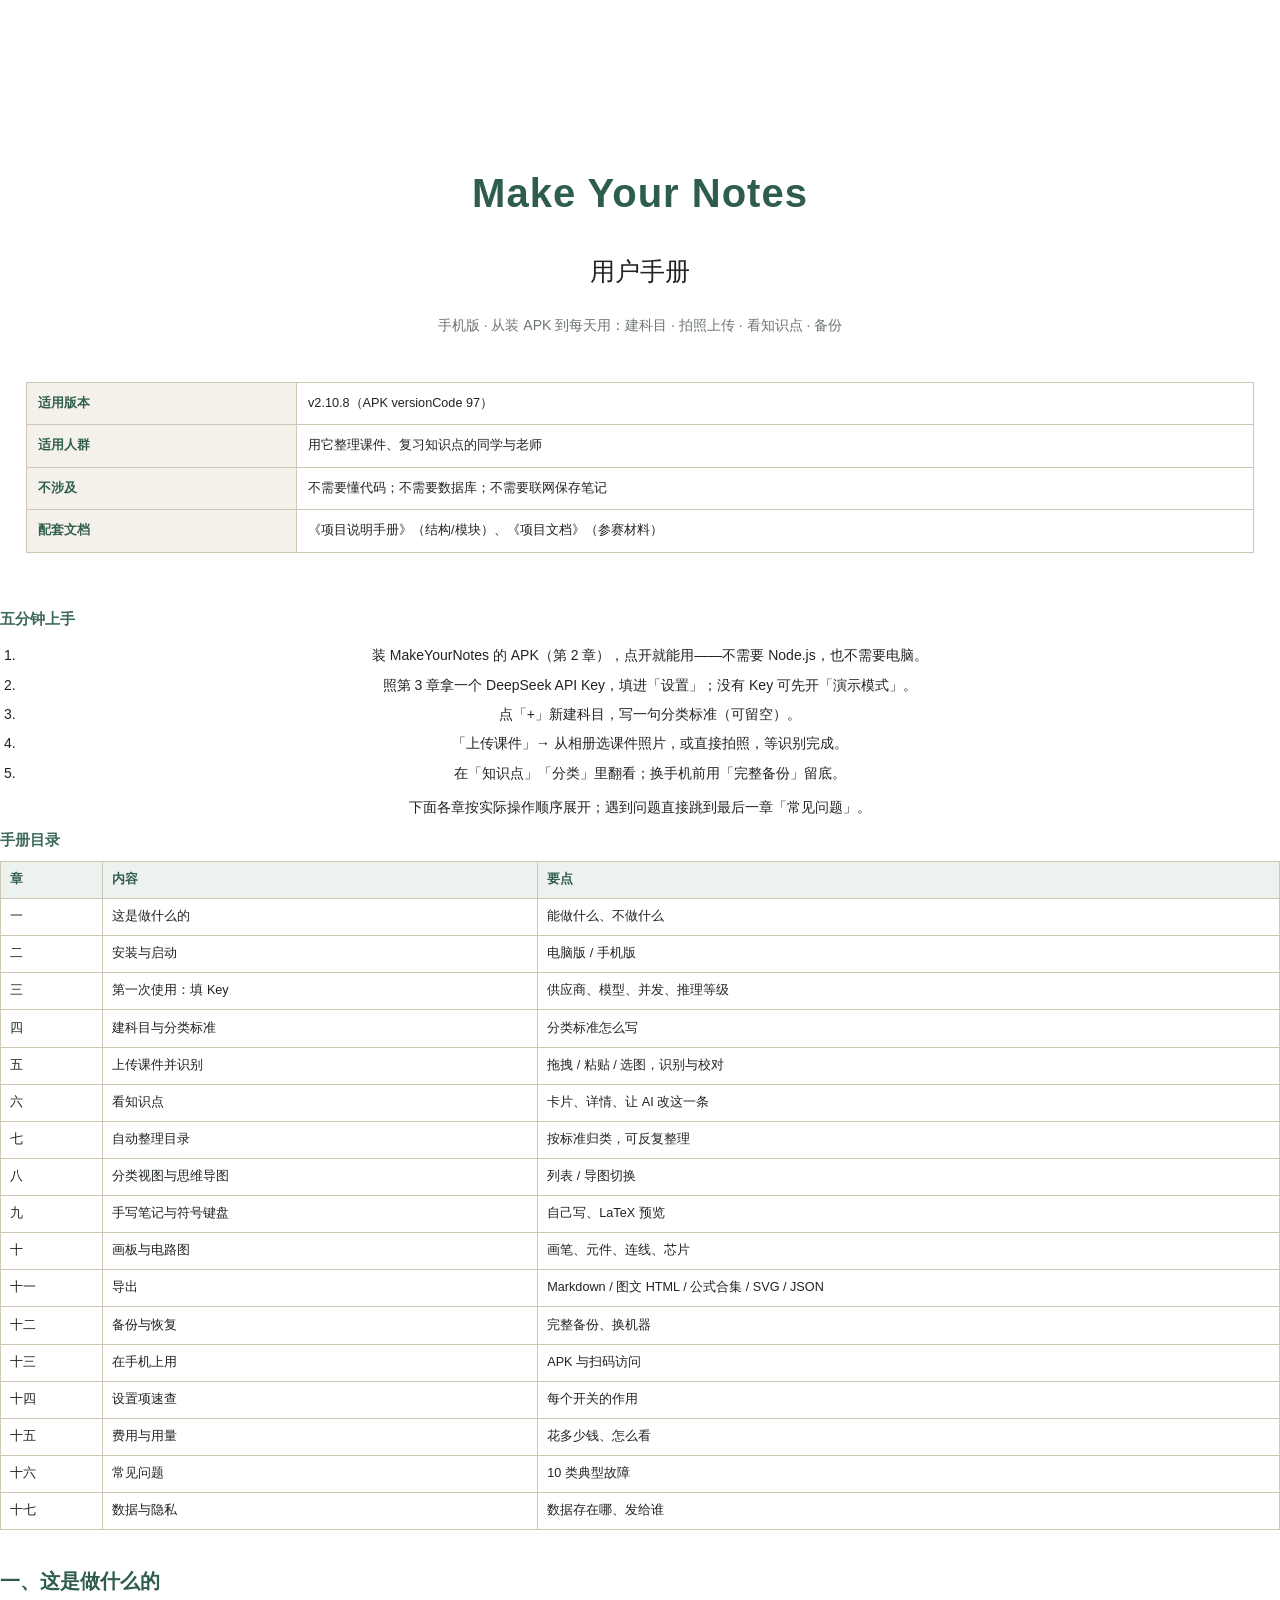
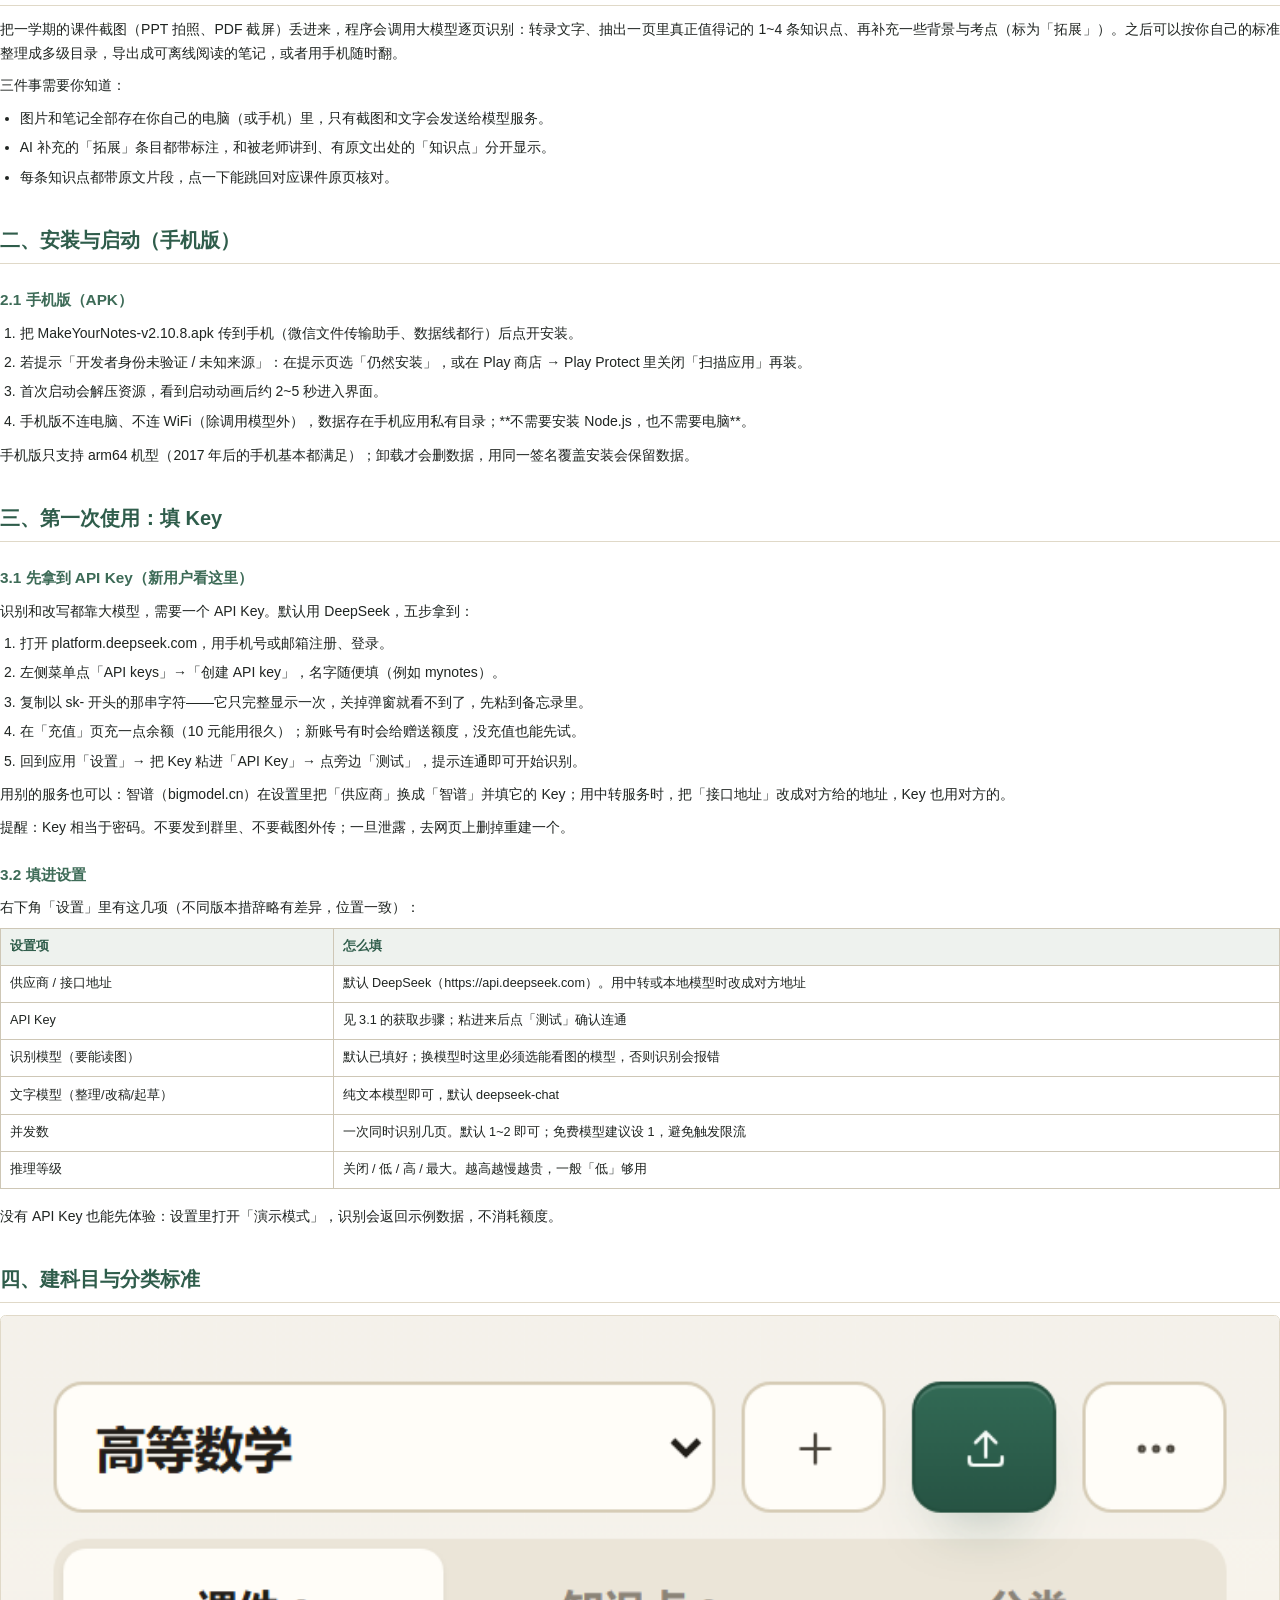
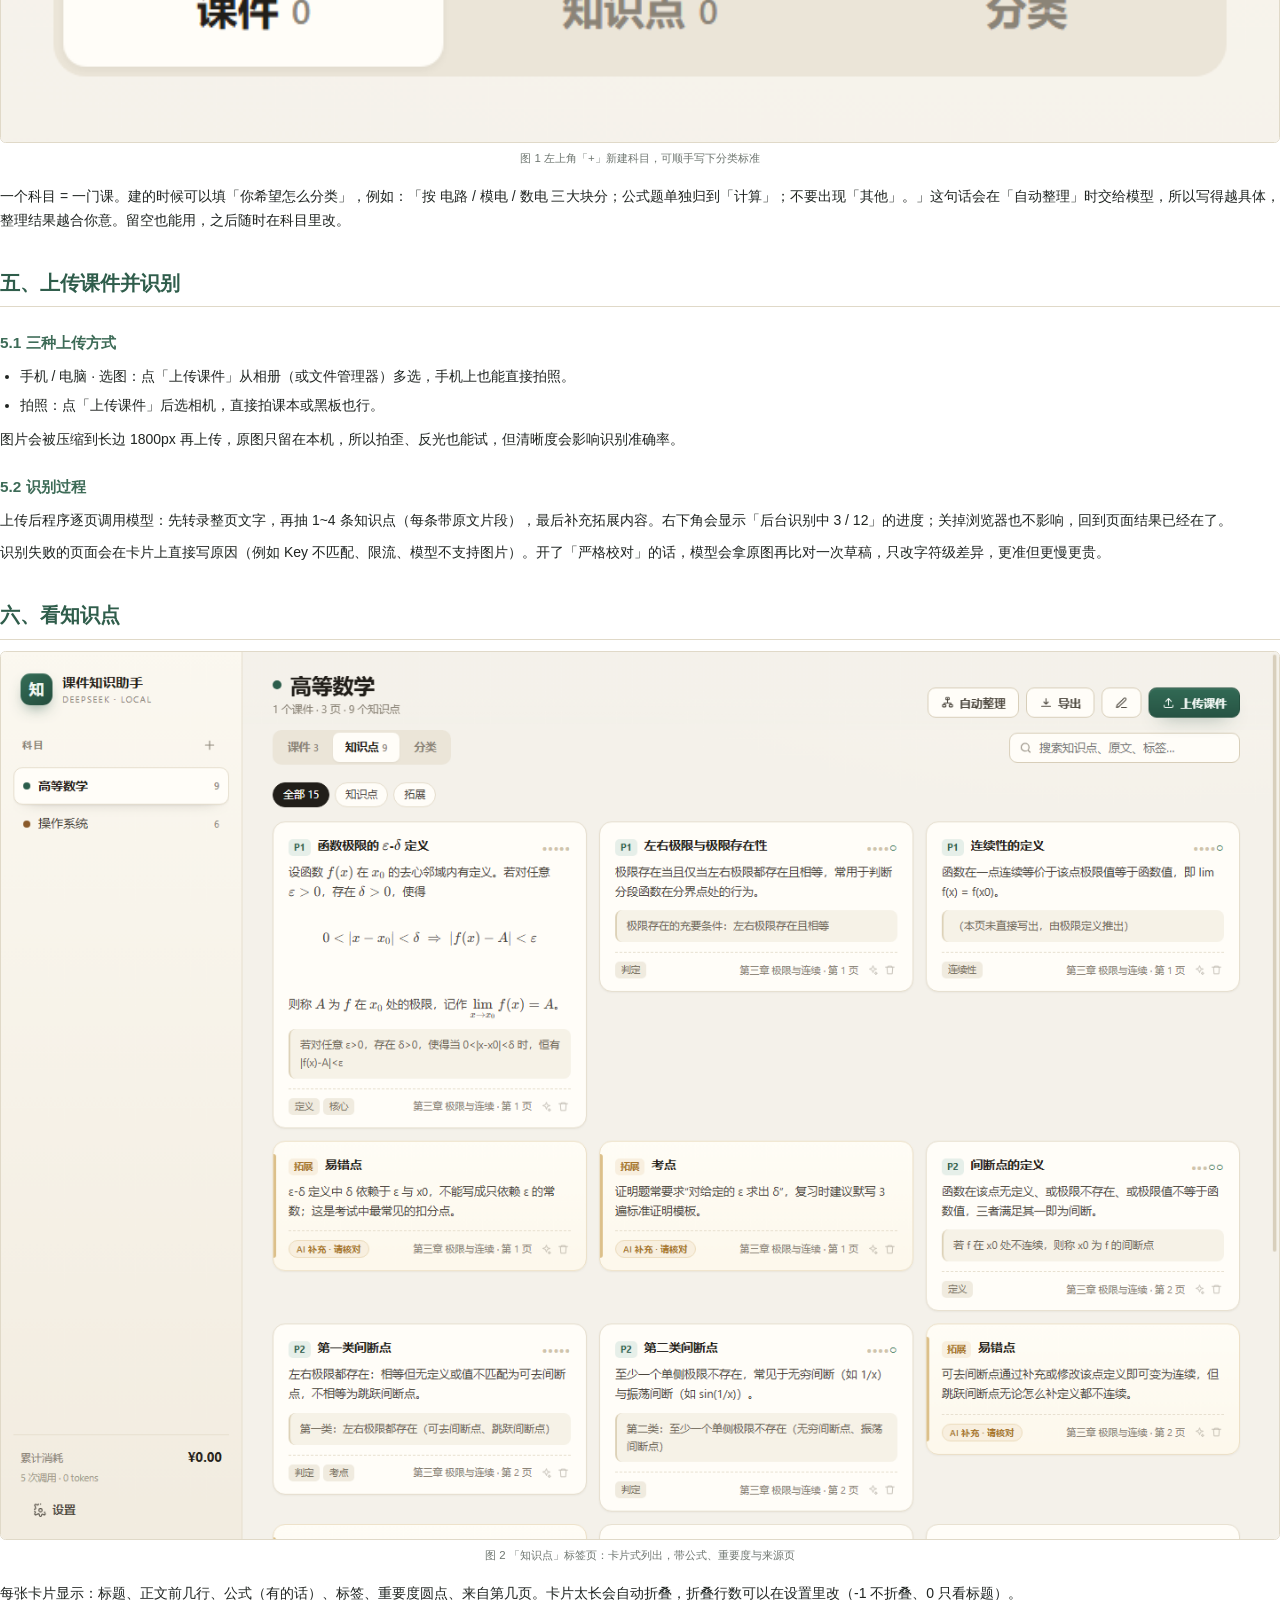
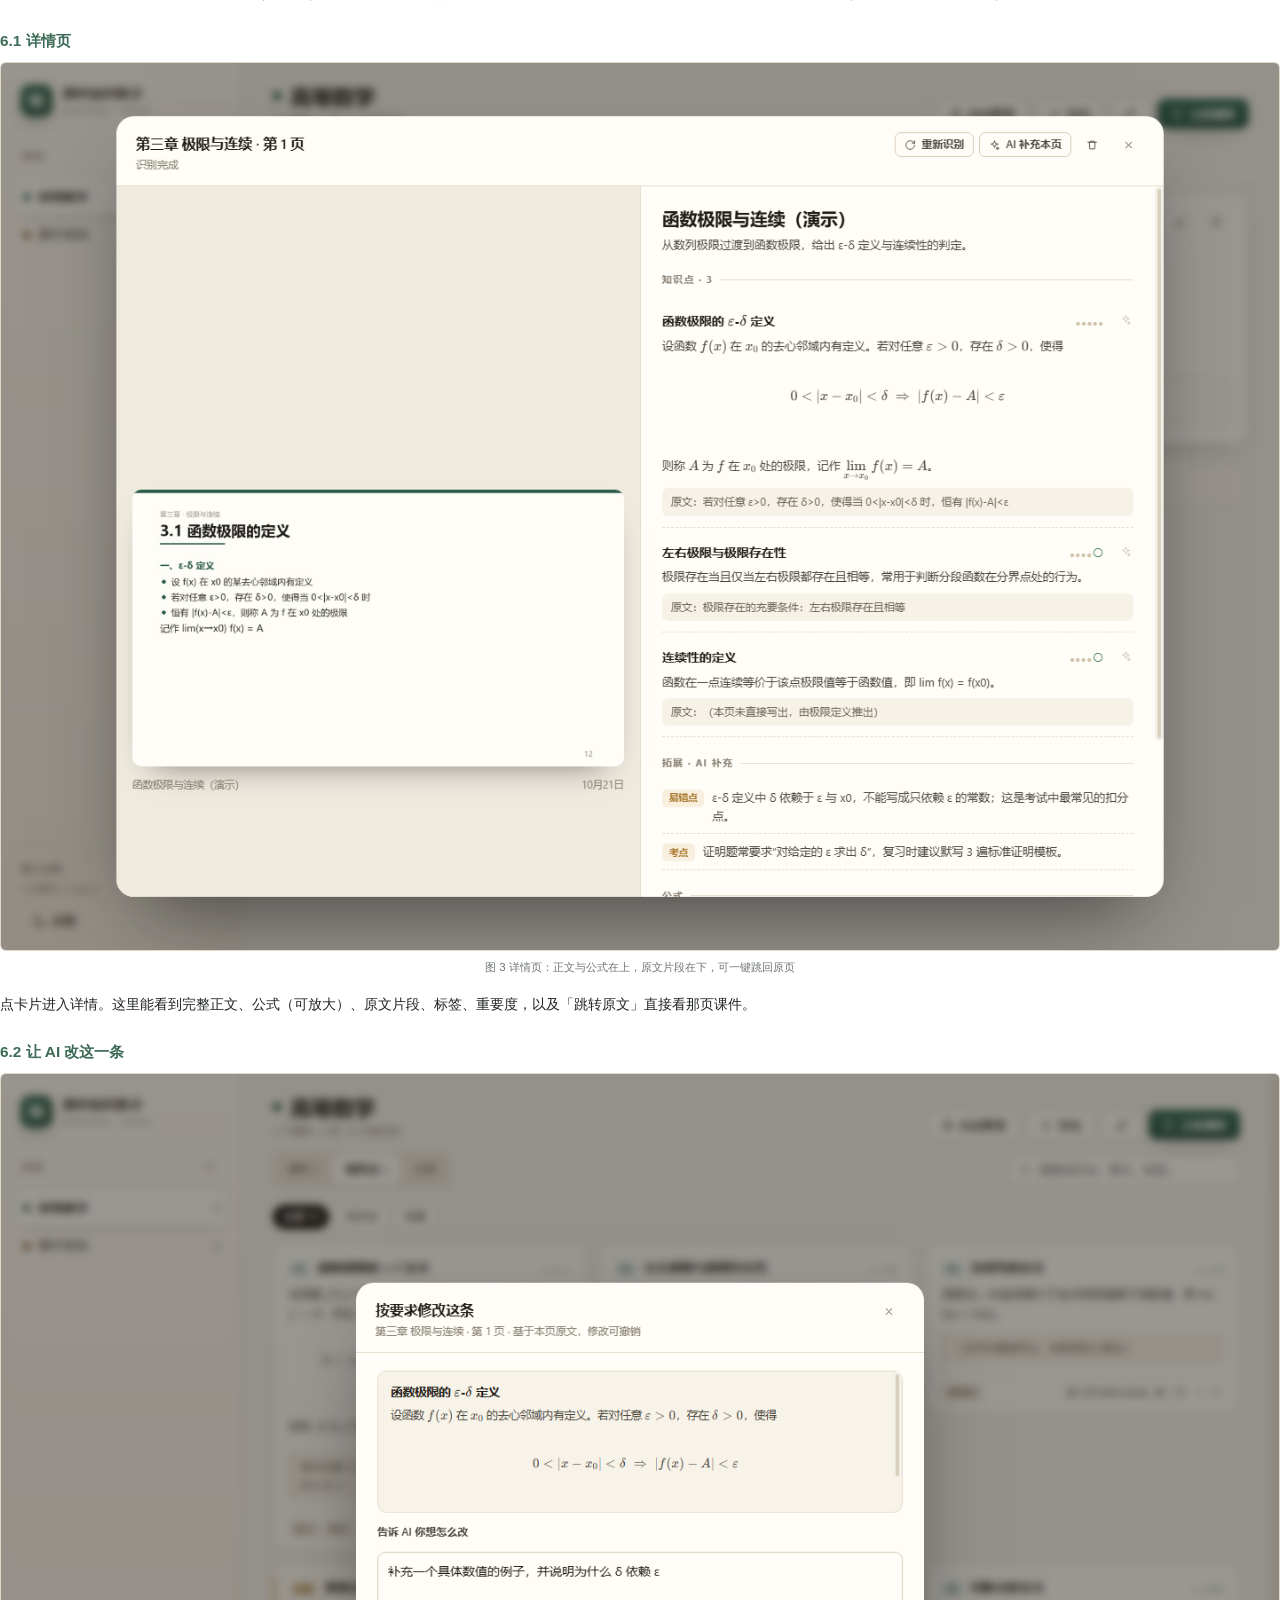
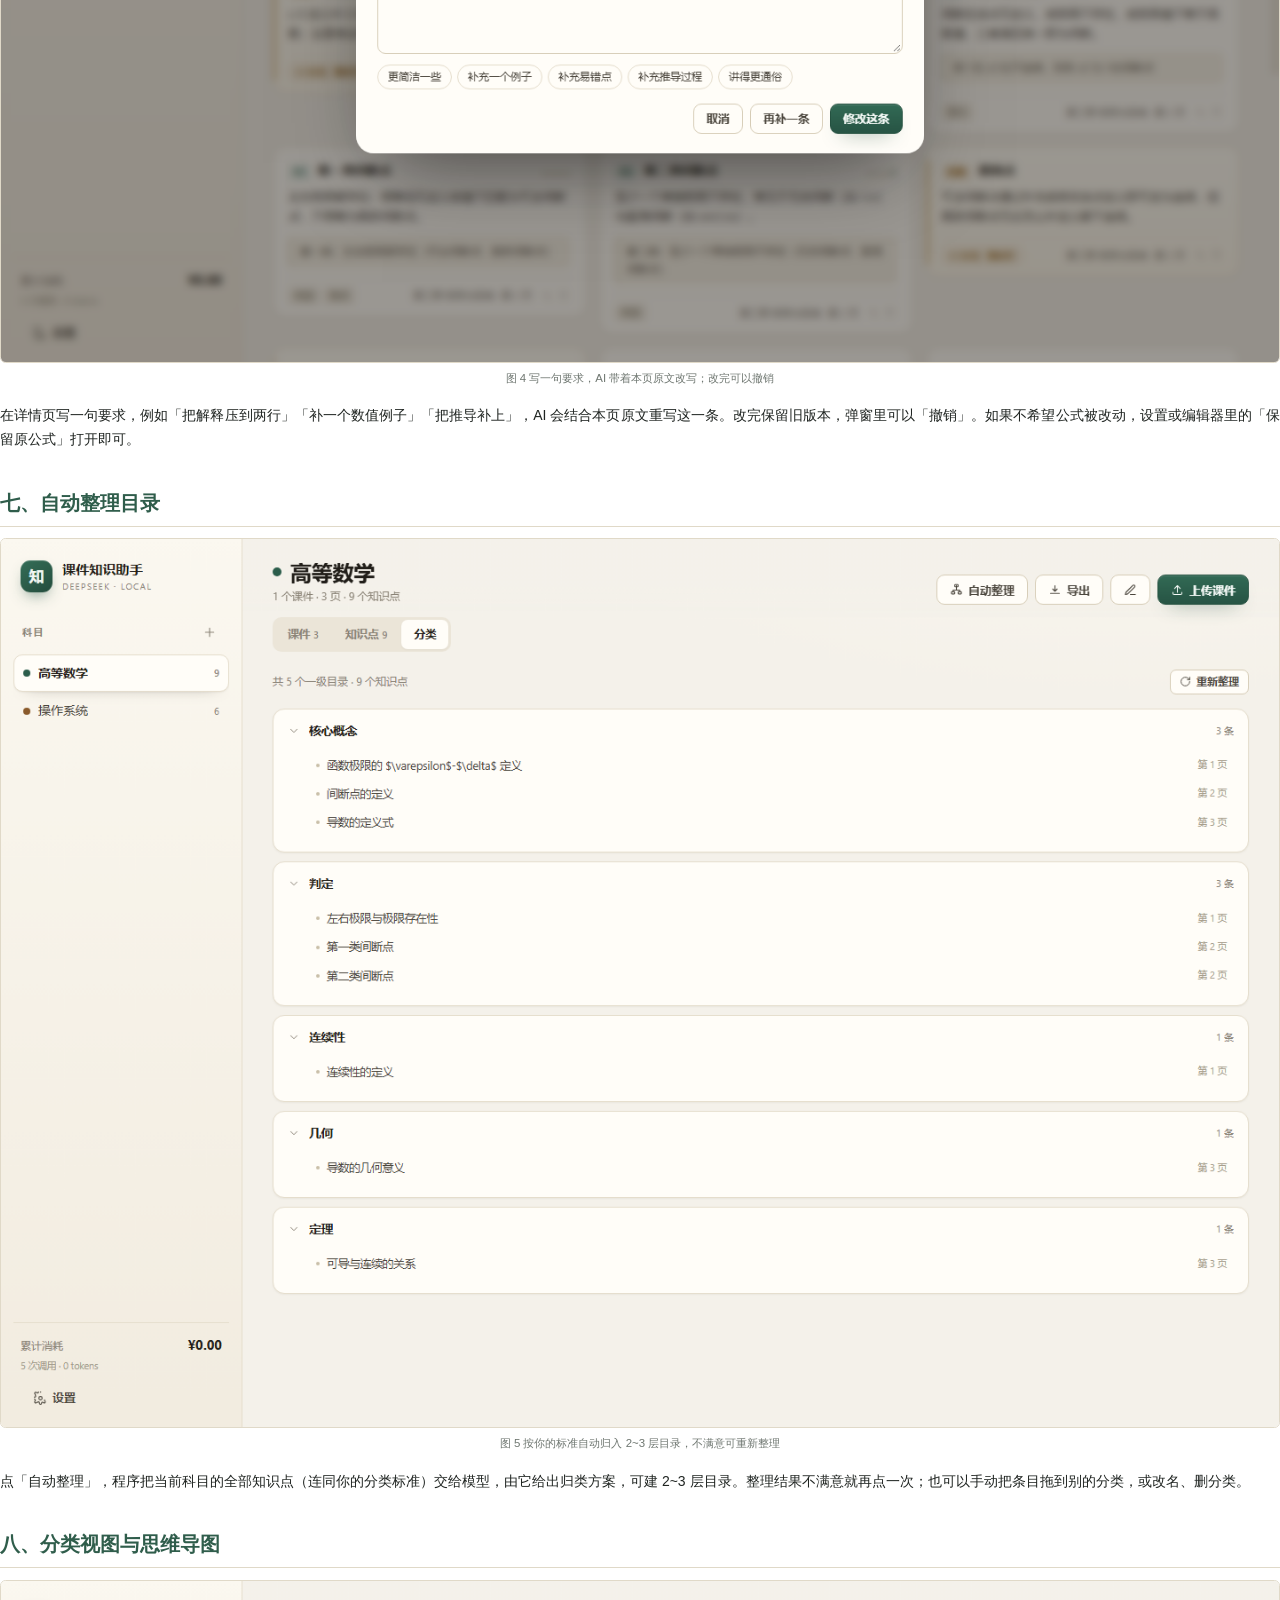
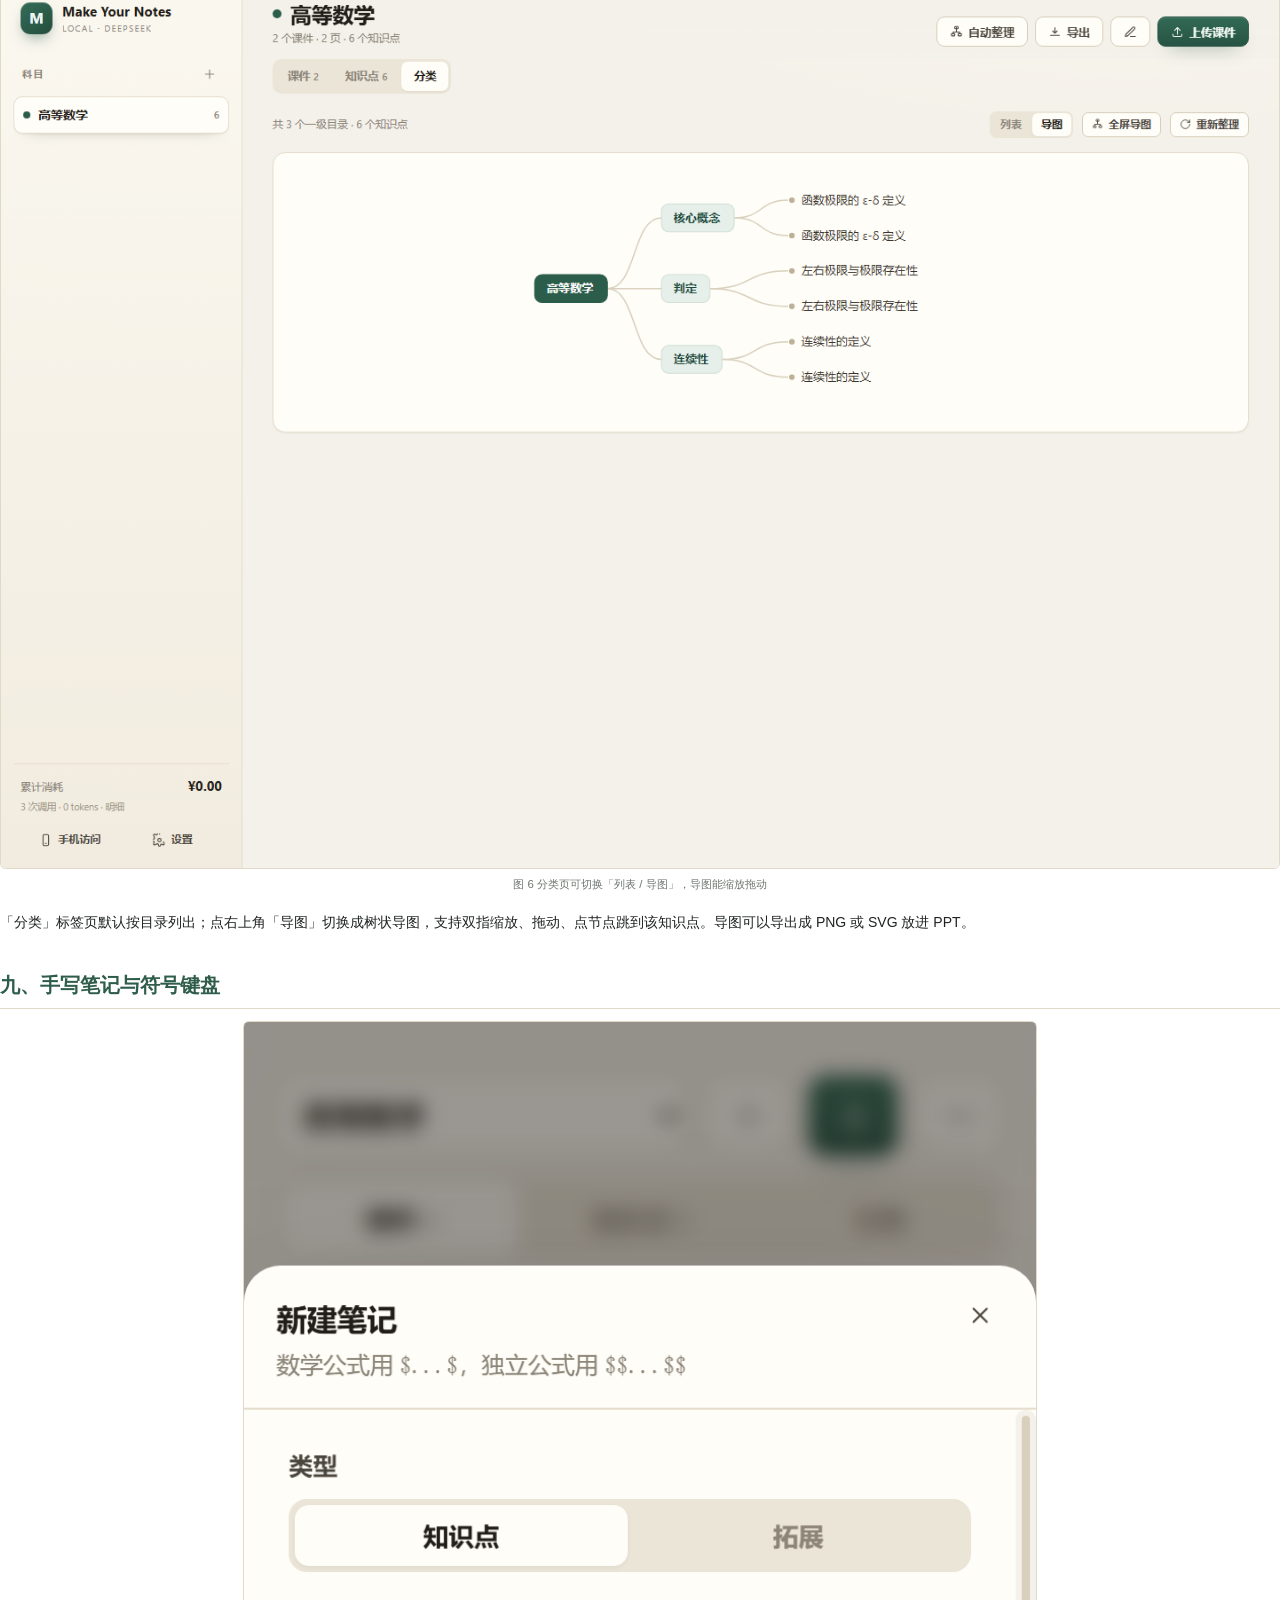
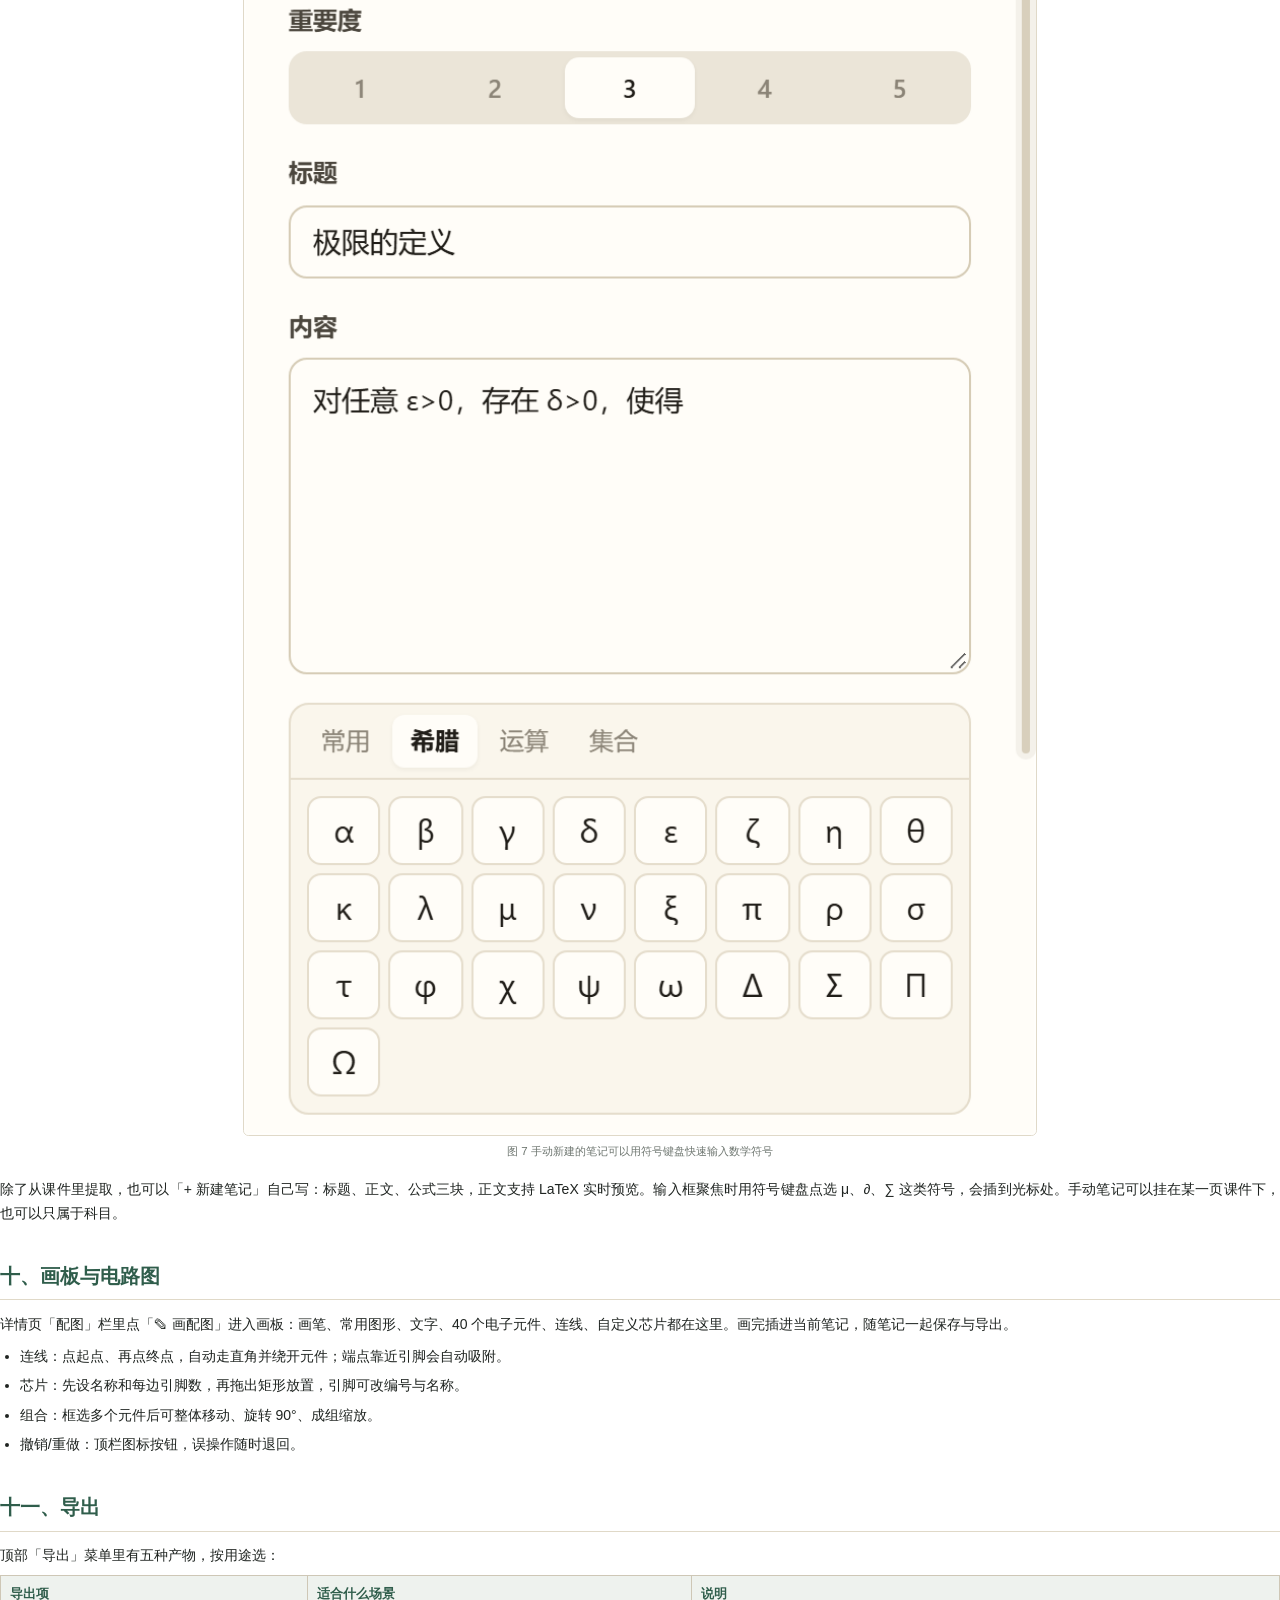
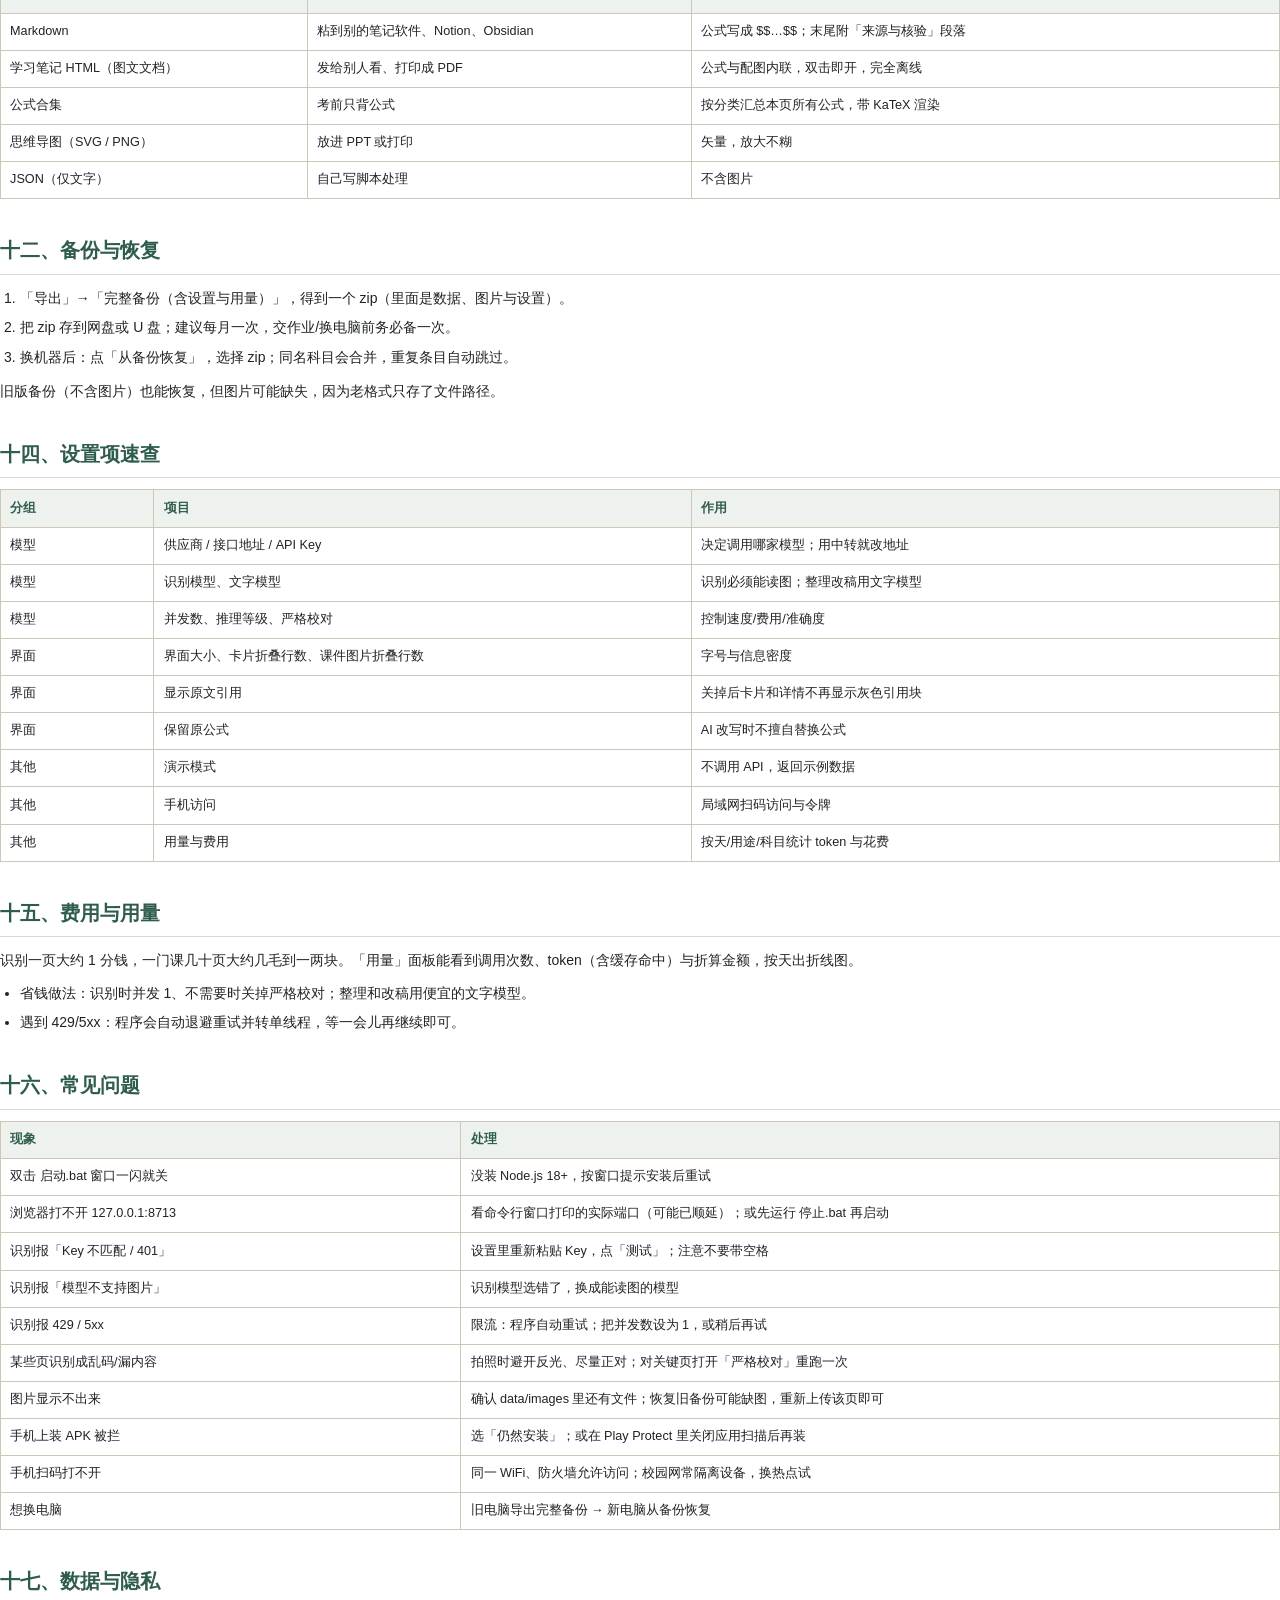
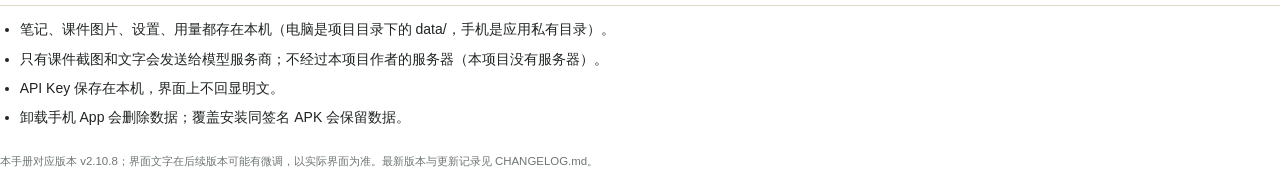
<file: docs/用户手册-手机版.html>
<!DOCTYPE html>
<html lang="zh-CN"><head><meta charset="utf-8"><title>Make Your Notes 用户手册</title><style>
@page { size: A4; margin: 17mm 15mm 16mm 15mm; }
* { box-sizing: border-box; }
html { -webkit-print-color-adjust: exact; print-color-adjust: exact; }
body {
  margin: 0; color: #1f2421; background: #fff;
  font-family: "Microsoft YaHei", "PingFang SC", "Source Han Sans SC", sans-serif;
  font-size: 10.5pt; line-height: 1.72; font-weight: 400;
  text-align: justify;
}
.cover { text-align: center; padding-top: 42mm; page-break-after: always; }
.brand { font-size: 30pt; font-weight: 700; color: #2f5d4b; letter-spacing: 1px; }
.doc { font-size: 19pt; margin-top: 6mm; font-weight: 400; }
.sub { font-size: 10.5pt; color: #6e7670; margin-top: 5mm; }
table.meta { margin: 12mm auto 0; width: 96%; border-collapse: collapse; text-align: left; font-size: 9.5pt; }
table.meta th, table.meta td { border: 1px solid #cec7b6; padding: 2.6mm 3mm; font-weight: 400; }
table.meta th { width: 22%; background: #f4f1ea; font-weight: 700; color: #2f5d4b; }
.cover-h { text-align: left; margin: 14mm 0 3mm; }

.toc { page-break-after: always; }
.toc h2 { margin-top: 0; }

h1 {
  font-size: 15pt; font-weight: 700; color: #2f5d4b;
  margin: 9mm 0 3mm; padding-bottom: 1.6mm; border-bottom: 1px solid #e0d9c8;
  page-break-after: avoid; break-after: avoid;
}
h2 {
  font-size: 11.5pt; font-weight: 700; color: #3d6b57;
  margin: 6mm 0 2mm; page-break-after: avoid; break-after: avoid;
}
p { margin: 0 0 2.2mm; }
ul, ol { margin: 0 0 2.6mm 5.2mm; padding: 0; }
li { margin: 0 0 1.4mm; }

table { width: 100%; border-collapse: collapse; margin: 2mm 0 4mm; font-size: 9.5pt; }
th, td { border: 1px solid #cec7b6; padding: 1.9mm 2.4mm; vertical-align: top; text-align: left; }
thead th { background: #eef2ee; font-weight: 700; color: #2f5d4b; }
tbody td { font-weight: 400; }

figure { margin: 2mm 0 4mm; text-align: center; page-break-inside: avoid; break-inside: avoid; }
figure img { display: block; margin: 0 auto; max-width: 100%; border: 1px solid #e0d9c8; border-radius: 1.5mm; }
figure.wide img { width: 100%; }
figure.phone img { width: 62%; }
figcaption { font-size: 8.6pt; color: #6e7670; margin-top: 1.6mm; }

.tail { font-size: 8.6pt; color: #6e7670; margin-top: 6mm; }
</style></head><body><section class="cover">
<div class="brand">Make Your Notes</div>
<div class="doc">用户手册</div>
<div class="sub">手机版 · 从装 APK 到每天用：建科目 · 拍照上传 · 看知识点 · 备份</div>
<table class="meta"><tbody><tr><th>适用版本</th><td>v2.10.8（APK versionCode 97）</td></tr><tr><th>适用人群</th><td>用它整理课件、复习知识点的同学与老师</td></tr><tr><th>不涉及</th><td>不需要懂代码；不需要数据库；不需要联网保存笔记</td></tr><tr><th>配套文档</th><td>《项目说明手册》（结构/模块）、《项目文档》（参赛材料）</td></tr></tbody></table>
<h2 class="cover-h">五分钟上手</h2>
<ol><li>装 MakeYourNotes 的 APK（第 2 章），点开就能用——不需要 Node.js，也不需要电脑。</li><li>照第 3 章拿一个 DeepSeek API Key，填进「设置」；没有 Key 可先开「演示模式」。</li><li>点「+」新建科目，写一句分类标准（可留空）。</li><li>「上传课件」→ 从相册选课件照片，或直接拍照，等识别完成。</li><li>在「知识点」「分类」里翻看；换手机前用「完整备份」留底。</li></ol><p>下面各章按实际操作顺序展开；遇到问题直接跳到最后一章「常见问题」。</p>
</section>
<section class="toc">
<h2>手册目录</h2>
<table><colgroup><col style="width:8%"><col style="width:34%"><col style="width:58%"></colgroup><thead><tr><th>章</th><th>内容</th><th>要点</th></tr></thead><tbody><tr><td>一</td><td>这是做什么的</td><td>能做什么、不做什么</td></tr><tr><td>二</td><td>安装与启动</td><td>电脑版 / 手机版</td></tr><tr><td>三</td><td>第一次使用：填 Key</td><td>供应商、模型、并发、推理等级</td></tr><tr><td>四</td><td>建科目与分类标准</td><td>分类标准怎么写</td></tr><tr><td>五</td><td>上传课件并识别</td><td>拖拽 / 粘贴 / 选图，识别与校对</td></tr><tr><td>六</td><td>看知识点</td><td>卡片、详情、让 AI 改这一条</td></tr><tr><td>七</td><td>自动整理目录</td><td>按标准归类，可反复整理</td></tr><tr><td>八</td><td>分类视图与思维导图</td><td>列表 / 导图切换</td></tr><tr><td>九</td><td>手写笔记与符号键盘</td><td>自己写、LaTeX 预览</td></tr><tr><td>十</td><td>画板与电路图</td><td>画笔、元件、连线、芯片</td></tr><tr><td>十一</td><td>导出</td><td>Markdown / 图文 HTML / 公式合集 / SVG / JSON</td></tr><tr><td>十二</td><td>备份与恢复</td><td>完整备份、换机器</td></tr><tr><td>十三</td><td>在手机上用</td><td>APK 与扫码访问</td></tr><tr><td>十四</td><td>设置项速查</td><td>每个开关的作用</td></tr><tr><td>十五</td><td>费用与用量</td><td>花多少钱、怎么看</td></tr><tr><td>十六</td><td>常见问题</td><td>10 类典型故障</td></tr><tr><td>十七</td><td>数据与隐私</td><td>数据存在哪、发给谁</td></tr></tbody></table>
</section>
<h1>一、这是做什么的</h1>
<p>把一学期的课件截图（PPT 拍照、PDF 截屏）丢进来，程序会调用大模型逐页识别：转录文字、抽出一页里真正值得记的 1~4 条知识点、再补充一些背景与考点（标为「拓展」）。之后可以按你自己的标准整理成多级目录，导出成可离线阅读的笔记，或者用手机随时翻。</p>
<p>三件事需要你知道：</p>
<ul><li>图片和笔记全部存在你自己的电脑（或手机）里，只有截图和文字会发送给模型服务。</li><li>AI 补充的「拓展」条目都带标注，和被老师讲到、有原文出处的「知识点」分开显示。</li><li>每条知识点都带原文片段，点一下能跳回对应课件原页核对。</li></ul>
<h1>二、安装与启动（手机版）</h1>
<h2>2.1 手机版（APK）</h2>
<ol><li>把 MakeYourNotes-v2.10.8.apk 传到手机（微信文件传输助手、数据线都行）后点开安装。</li><li>若提示「开发者身份未验证 / 未知来源」：在提示页选「仍然安装」，或在 Play 商店 → Play Protect 里关闭「扫描应用」再装。</li><li>首次启动会解压资源，看到启动动画后约 2~5 秒进入界面。</li><li>手机版不连电脑、不连 WiFi（除调用模型外），数据存在手机应用私有目录；**不需要安装 Node.js，也不需要电脑**。</li></ol>
<p>手机版只支持 arm64 机型（2017 年后的手机基本都满足）；卸载才会删数据，用同一签名覆盖安装会保留数据。</p>
<h1>三、第一次使用：填 Key</h1>
<h2>3.1 先拿到 API Key（新用户看这里）</h2>
<p>识别和改写都靠大模型，需要一个 API Key。默认用 DeepSeek，五步拿到：</p>
<ol><li>打开 platform.deepseek.com，用手机号或邮箱注册、登录。</li><li>左侧菜单点「API keys」→「创建 API key」，名字随便填（例如 mynotes）。</li><li>复制以 sk- 开头的那串字符——它只完整显示一次，关掉弹窗就看不到了，先粘到备忘录里。</li><li>在「充值」页充一点余额（10 元能用很久）；新账号有时会给赠送额度，没充值也能先试。</li><li>回到应用「设置」→ 把 Key 粘进「API Key」→ 点旁边「测试」，提示连通即可开始识别。</li></ol>
<p>用别的服务也可以：智谱（bigmodel.cn）在设置里把「供应商」换成「智谱」并填它的 Key；用中转服务时，把「接口地址」改成对方给的地址，Key 也用对方的。</p>
<p>提醒：Key 相当于密码。不要发到群里、不要截图外传；一旦泄露，去网页上删掉重建一个。</p>
<h2>3.2 填进设置</h2>
<p>右下角「设置」里有这几项（不同版本措辞略有差异，位置一致）：</p>
<table><colgroup><col style="width:26%"><col style="width:74%"></colgroup><thead><tr><th>设置项</th><th>怎么填</th></tr></thead><tbody><tr><td>供应商 / 接口地址</td><td>默认 DeepSeek（https://api.deepseek.com）。用中转或本地模型时改成对方地址</td></tr><tr><td>API Key</td><td>见 3.1 的获取步骤；粘进来后点「测试」确认连通</td></tr><tr><td>识别模型（要能读图）</td><td>默认已填好；换模型时这里必须选能看图的模型，否则识别会报错</td></tr><tr><td>文字模型（整理/改稿/起草）</td><td>纯文本模型即可，默认 deepseek-chat</td></tr><tr><td>并发数</td><td>一次同时识别几页。默认 1~2 即可；免费模型建议设 1，避免触发限流</td></tr><tr><td>推理等级</td><td>关闭 / 低 / 高 / 最大。越高越慢越贵，一般「低」够用</td></tr></tbody></table>
<p>没有 API Key 也能先体验：设置里打开「演示模式」，识别会返回示例数据，不消耗额度。</p>
<h1>四、建科目与分类标准</h1>
<figure class="wide"><img src="../%E6%88%AA%E5%9B%BE/08-%E6%96%B0%E5%BB%BA%E7%A7%91%E7%9B%AE.png" alt=""><figcaption>图 1  左上角「+」新建科目，可顺手写下分类标准</figcaption></figure>
<p>一个科目 = 一门课。建的时候可以填「你希望怎么分类」，例如：「按 电路 / 模电 / 数电 三大块分；公式题单独归到「计算」；不要出现「其他」。」这句话会在「自动整理」时交给模型，所以写得越具体，整理结果越合你意。留空也能用，之后随时在科目里改。</p>
<h1>五、上传课件并识别</h1>
<h2>5.1 三种上传方式</h2>
<ul><li>手机 / 电脑 · 选图：点「上传课件」从相册（或文件管理器）多选，手机上也能直接拍照。</li><li>拍照：点「上传课件」后选相机，直接拍课本或黑板也行。</li></ul>
<p>图片会被压缩到长边 1800px 再上传，原图只留在本机，所以拍歪、反光也能试，但清晰度会影响识别准确率。</p>
<h2>5.2 识别过程</h2>
<p>上传后程序逐页调用模型：先转录整页文字，再抽 1~4 条知识点（每条带原文片段），最后补充拓展内容。右下角会显示「后台识别中 3 / 12」的进度；关掉浏览器也不影响，回到页面结果已经在了。</p>
<p>识别失败的页面会在卡片上直接写原因（例如 Key 不匹配、限流、模型不支持图片）。开了「严格校对」的话，模型会拿原图再比对一次草稿，只改字符级差异，更准但更慢更贵。</p>
<h1>六、看知识点</h1>
<figure class="wide"><img src="../%E6%88%AA%E5%9B%BE/02-%E7%9F%A5%E8%AF%86%E7%82%B9.png" alt=""><figcaption>图 2  「知识点」标签页：卡片式列出，带公式、重要度与来源页</figcaption></figure>
<p>每张卡片显示：标题、正文前几行、公式（有的话）、标签、重要度圆点、来自第几页。卡片太长会自动折叠，折叠行数可以在设置里改（-1 不折叠、0 只看标题）。</p>
<h2>6.1 详情页</h2>
<figure class="wide"><img src="../%E6%88%AA%E5%9B%BE/03-%E9%A1%B5%E9%9D%A2%E8%AF%A6%E6%83%85.png" alt=""><figcaption>图 3  详情页：正文与公式在上，原文片段在下，可一键跳回原页</figcaption></figure>
<p>点卡片进入详情。这里能看到完整正文、公式（可放大）、原文片段、标签、重要度，以及「跳转原文」直接看那页课件。</p>
<h2>6.2 让 AI 改这一条</h2>
<figure class="wide"><img src="../%E6%88%AA%E5%9B%BE/05-%E6%8C%89%E9%9C%80%E4%BF%AE%E6%94%B9.png" alt=""><figcaption>图 4  写一句要求，AI 带着本页原文改写；改完可以撤销</figcaption></figure>
<p>在详情页写一句要求，例如「把解释压到两行」「补一个数值例子」「把推导补上」，AI 会结合本页原文重写这一条。改完保留旧版本，弹窗里可以「撤销」。如果不希望公式被改动，设置或编辑器里的「保留原公式」打开即可。</p>
<h1>七、自动整理目录</h1>
<figure class="wide"><img src="../%E6%88%AA%E5%9B%BE/04-%E8%87%AA%E5%8A%A8%E5%88%86%E7%B1%BB.png" alt=""><figcaption>图 5  按你的标准自动归入 2~3 层目录，不满意可重新整理</figcaption></figure>
<p>点「自动整理」，程序把当前科目的全部知识点（连同你的分类标准）交给模型，由它给出归类方案，可建 2~3 层目录。整理结果不满意就再点一次；也可以手动把条目拖到别的分类，或改名、删分类。</p>
<h1>八、分类视图与思维导图</h1>
<figure class="wide"><img src="../%E6%88%AA%E5%9B%BE/09-%E5%88%86%E7%B1%BB%E5%AF%BC%E5%9B%BE.png" alt=""><figcaption>图 6  分类页可切换「列表 / 导图」，导图能缩放拖动</figcaption></figure>
<p>「分类」标签页默认按目录列出；点右上角「导图」切换成树状导图，支持双指缩放、拖动、点节点跳到该知识点。导图可以导出成 PNG 或 SVG 放进 PPT。</p>
<h1>九、手写笔记与符号键盘</h1>
<figure class="phone"><img src="../%E6%88%AA%E5%9B%BE/10-%E7%AC%A6%E5%8F%B7%E9%94%AE%E7%9B%98.png" alt=""><figcaption>图 7  手动新建的笔记可以用符号键盘快速输入数学符号</figcaption></figure>
<p>除了从课件里提取，也可以「+ 新建笔记」自己写：标题、正文、公式三块，正文支持 LaTeX 实时预览。输入框聚焦时用符号键盘点选 μ、∂、∑ 这类符号，会插到光标处。手动笔记可以挂在某一页课件下，也可以只属于科目。</p>
<h1>十、画板与电路图</h1>
<p>详情页「配图」栏里点「✎ 画配图」进入画板：画笔、常用图形、文字、40 个电子元件、连线、自定义芯片都在这里。画完插进当前笔记，随笔记一起保存与导出。</p>
<ul><li>连线：点起点、再点终点，自动走直角并绕开元件；端点靠近引脚会自动吸附。</li><li>芯片：先设名称和每边引脚数，再拖出矩形放置，引脚可改编号与名称。</li><li>组合：框选多个元件后可整体移动、旋转 90°、成组缩放。</li><li>撤销/重做：顶栏图标按钮，误操作随时退回。</li></ul>
<h1>十一、导出</h1>
<p>顶部「导出」菜单里有五种产物，按用途选：</p>
<table><colgroup><col style="width:24%"><col style="width:30%"><col style="width:46%"></colgroup><thead><tr><th>导出项</th><th>适合什么场景</th><th>说明</th></tr></thead><tbody><tr><td>Markdown</td><td>粘到别的笔记软件、Notion、Obsidian</td><td>公式写成 $$…$$；末尾附「来源与核验」段落</td></tr><tr><td>学习笔记 HTML（图文文档）</td><td>发给别人看、打印成 PDF</td><td>公式与配图内联，双击即开，完全离线</td></tr><tr><td>公式合集</td><td>考前只背公式</td><td>按分类汇总本页所有公式，带 KaTeX 渲染</td></tr><tr><td>思维导图（SVG / PNG）</td><td>放进 PPT 或打印</td><td>矢量，放大不糊</td></tr><tr><td>JSON（仅文字）</td><td>自己写脚本处理</td><td>不含图片</td></tr></tbody></table>
<h1>十二、备份与恢复</h1>
<ol><li>「导出」→「完整备份（含设置与用量）」，得到一个 zip（里面是数据、图片与设置）。</li><li>把 zip 存到网盘或 U 盘；建议每月一次，交作业/换电脑前务必备一次。</li><li>换机器后：点「从备份恢复」，选择 zip；同名科目会合并，重复条目自动跳过。</li></ol>
<p>旧版备份（不含图片）也能恢复，但图片可能缺失，因为老格式只存了文件路径。</p>
<h1>十四、设置项速查</h1>
<table><colgroup><col style="width:12%"><col style="width:42%"><col style="width:46%"></colgroup><thead><tr><th>分组</th><th>项目</th><th>作用</th></tr></thead><tbody><tr><td>模型</td><td>供应商 / 接口地址 / API Key</td><td>决定调用哪家模型；用中转就改地址</td></tr><tr><td>模型</td><td>识别模型、文字模型</td><td>识别必须能读图；整理改稿用文字模型</td></tr><tr><td>模型</td><td>并发数、推理等级、严格校对</td><td>控制速度/费用/准确度</td></tr><tr><td>界面</td><td>界面大小、卡片折叠行数、课件图片折叠行数</td><td>字号与信息密度</td></tr><tr><td>界面</td><td>显示原文引用</td><td>关掉后卡片和详情不再显示灰色引用块</td></tr><tr><td>界面</td><td>保留原公式</td><td>AI 改写时不擅自替换公式</td></tr><tr><td>其他</td><td>演示模式</td><td>不调用 API，返回示例数据</td></tr><tr><td>其他</td><td>手机访问</td><td>局域网扫码访问与令牌</td></tr><tr><td>其他</td><td>用量与费用</td><td>按天/用途/科目统计 token 与花费</td></tr></tbody></table>
<h1>十五、费用与用量</h1>
<p>识别一页大约 1 分钱，一门课几十页大约几毛到一两块。「用量」面板能看到调用次数、token（含缓存命中）与折算金额，按天出折线图。</p>
<ul><li>省钱做法：识别时并发 1、不需要时关掉严格校对；整理和改稿用便宜的文字模型。</li><li>遇到 429/5xx：程序会自动退避重试并转单线程，等一会儿再继续即可。</li></ul>
<h1>十六、常见问题</h1>
<table><colgroup><col style="width:36%"><col style="width:64%"></colgroup><thead><tr><th>现象</th><th>处理</th></tr></thead><tbody><tr><td>双击 启动.bat 窗口一闪就关</td><td>没装 Node.js 18+，按窗口提示安装后重试</td></tr><tr><td>浏览器打不开 127.0.0.1:8713</td><td>看命令行窗口打印的实际端口（可能已顺延）；或先运行 停止.bat 再启动</td></tr><tr><td>识别报「Key 不匹配 / 401」</td><td>设置里重新粘贴 Key，点「测试」；注意不要带空格</td></tr><tr><td>识别报「模型不支持图片」</td><td>识别模型选错了，换成能读图的模型</td></tr><tr><td>识别报 429 / 5xx</td><td>限流：程序自动重试；把并发数设为 1，或稍后再试</td></tr><tr><td>某些页识别成乱码/漏内容</td><td>拍照时避开反光、尽量正对；对关键页打开「严格校对」重跑一次</td></tr><tr><td>图片显示不出来</td><td>确认 data/images 里还有文件；恢复旧备份可能缺图，重新上传该页即可</td></tr><tr><td>手机上装 APK 被拦</td><td>选「仍然安装」；或在 Play Protect 里关闭应用扫描后再装</td></tr><tr><td>手机扫码打不开</td><td>同一 WiFi、防火墙允许访问；校园网常隔离设备，换热点试</td></tr><tr><td>想换电脑</td><td>旧电脑导出完整备份 → 新电脑从备份恢复</td></tr></tbody></table>
<h1>十七、数据与隐私</h1>
<ul><li>笔记、课件图片、设置、用量都存在本机（电脑是项目目录下的 data/，手机是应用私有目录）。</li><li>只有课件截图和文字会发送给模型服务商；不经过本项目作者的服务器（本项目没有服务器）。</li><li>API Key 保存在本机，界面上不回显明文。</li><li>卸载手机 App 会删除数据；覆盖安装同签名 APK 会保留数据。</li></ul>
<p class="tail">本手册对应版本 v2.10.8；界面文字在后续版本可能有微调，以实际界面为准。最新版本与更新记录见 CHANGELOG.md。</p></body></html>
</file>
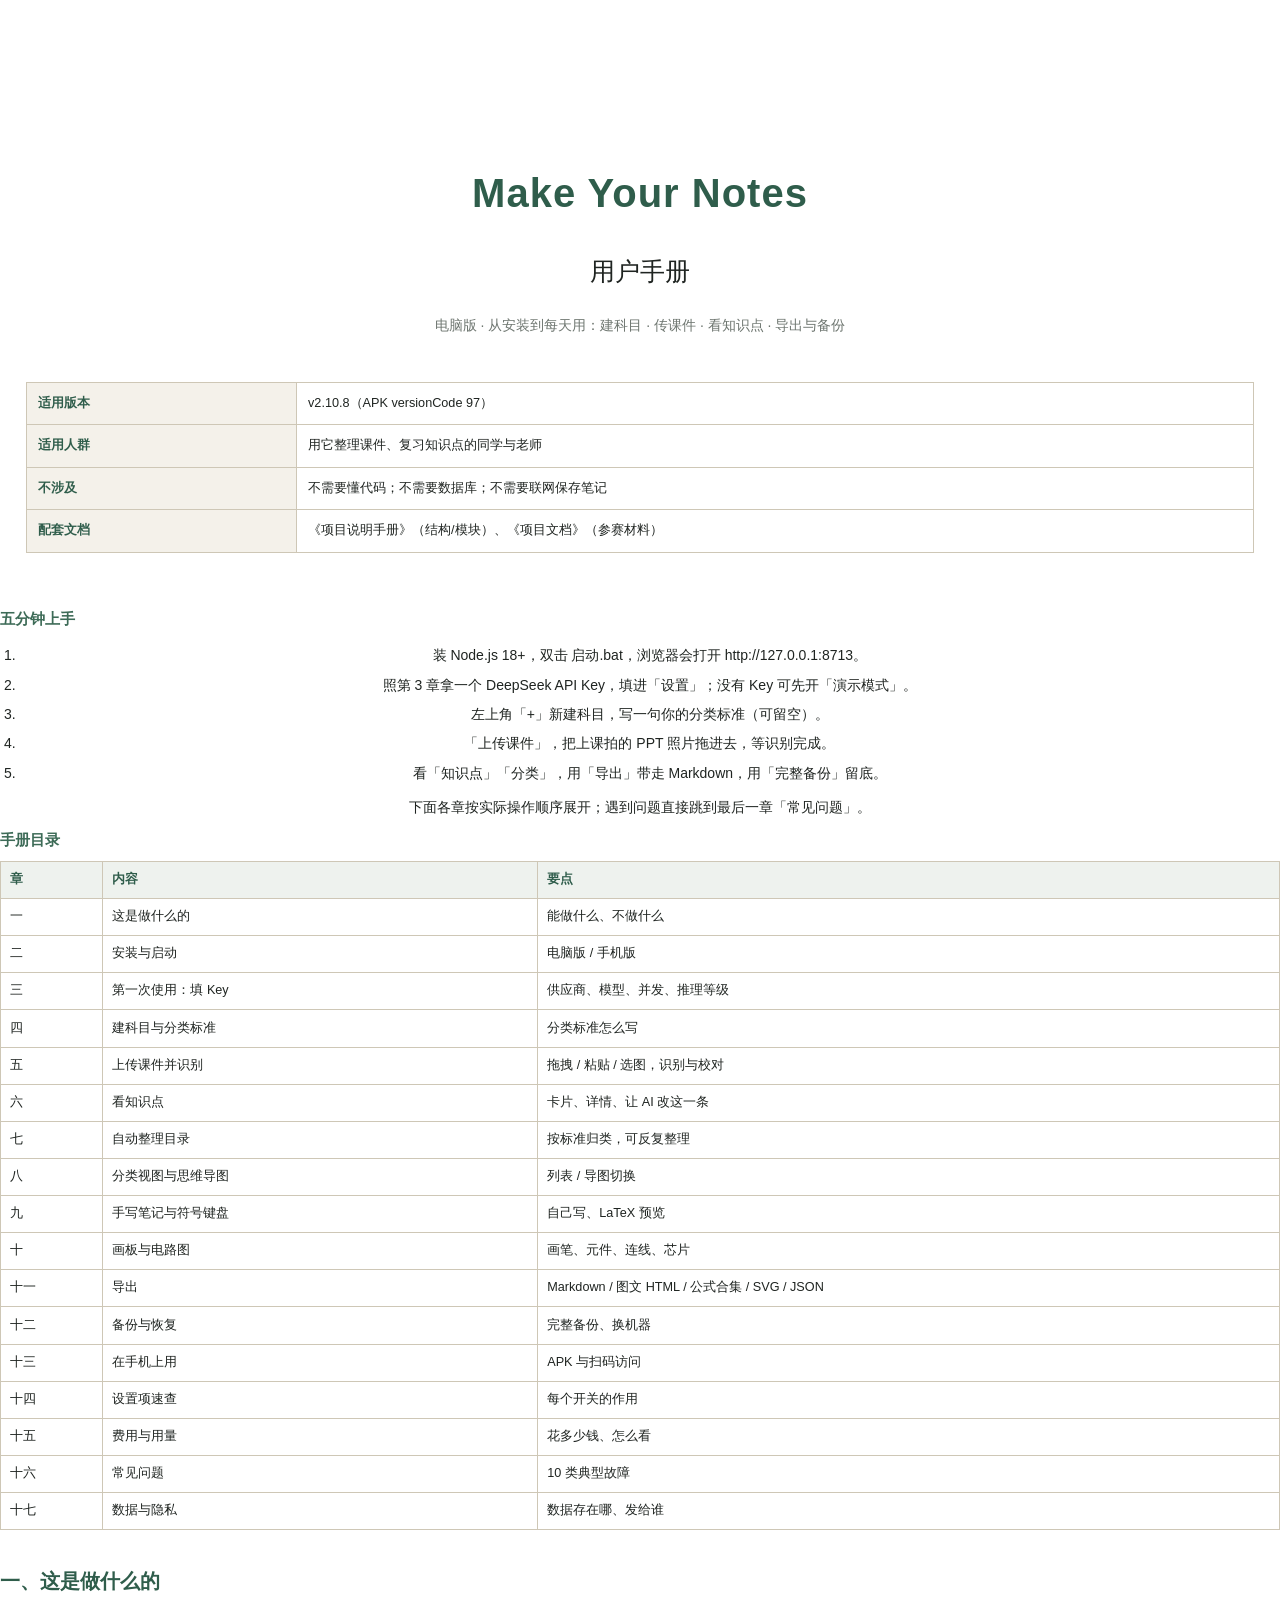
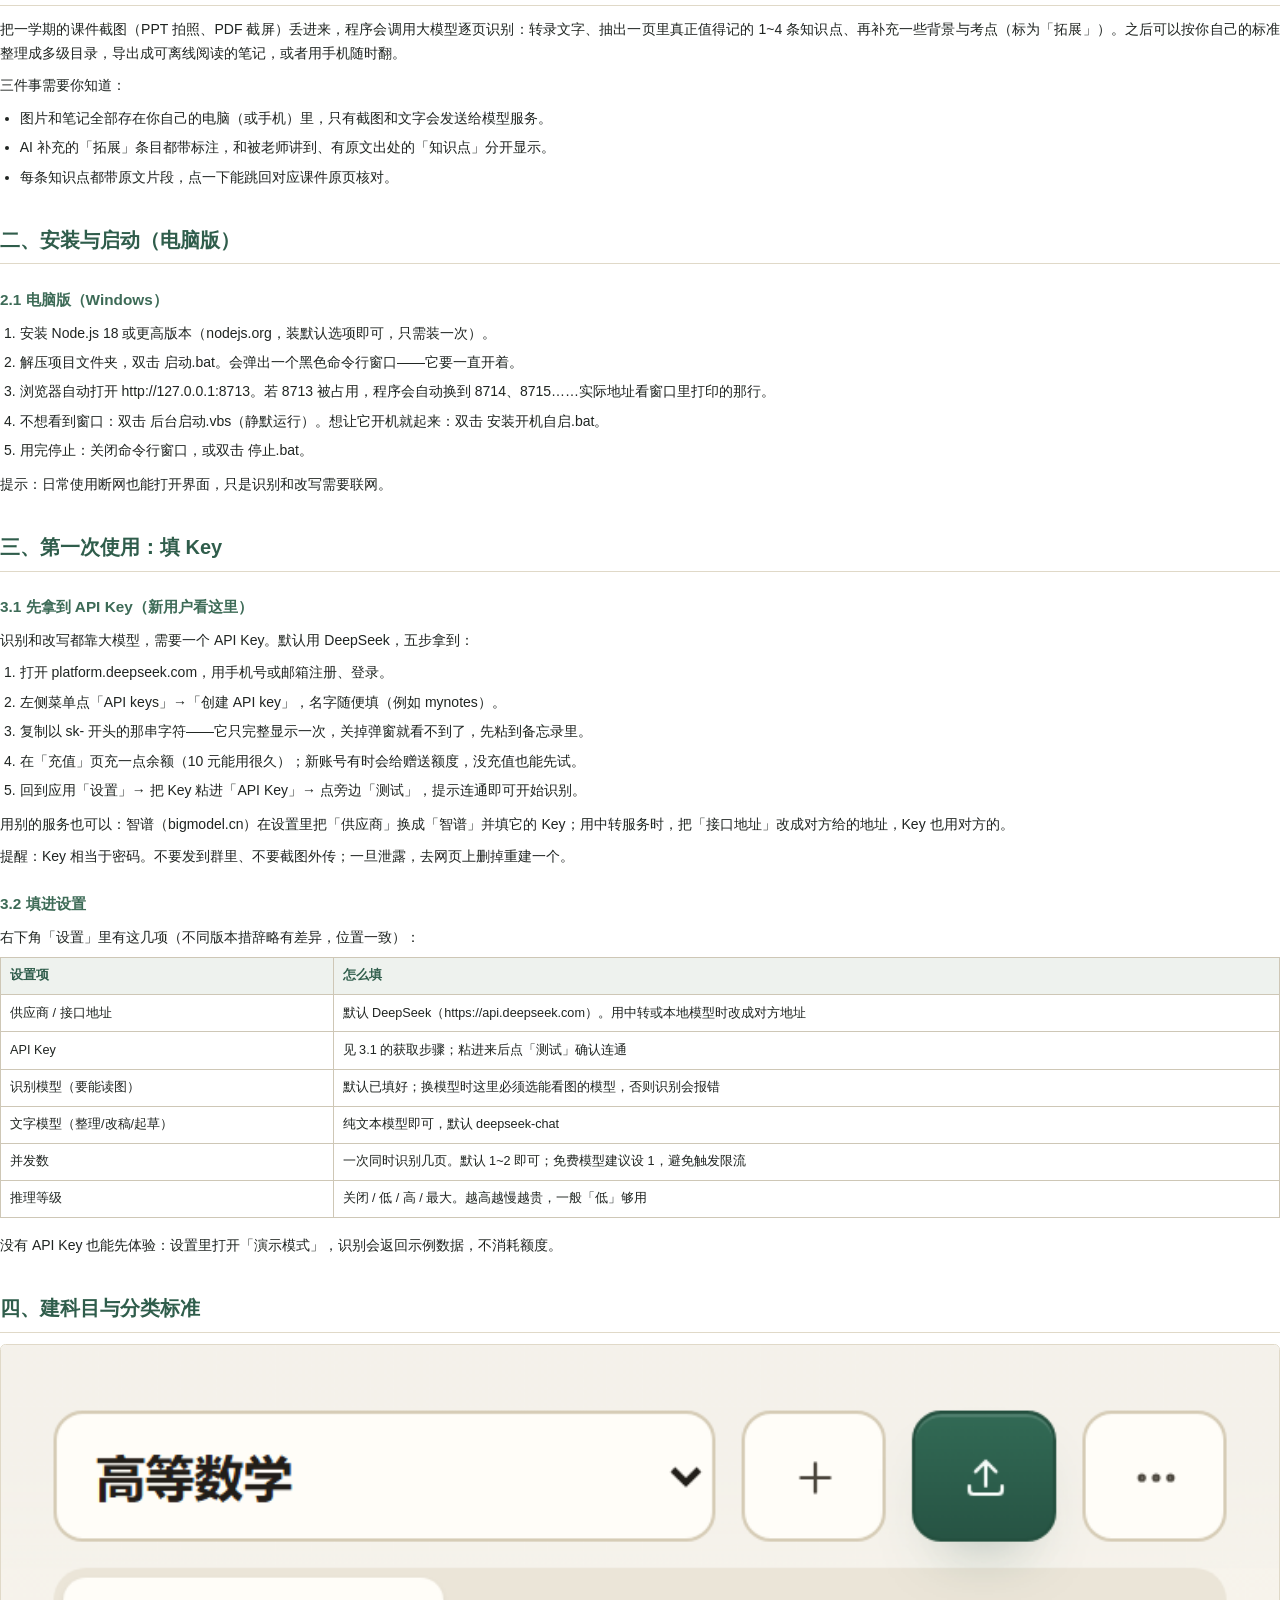
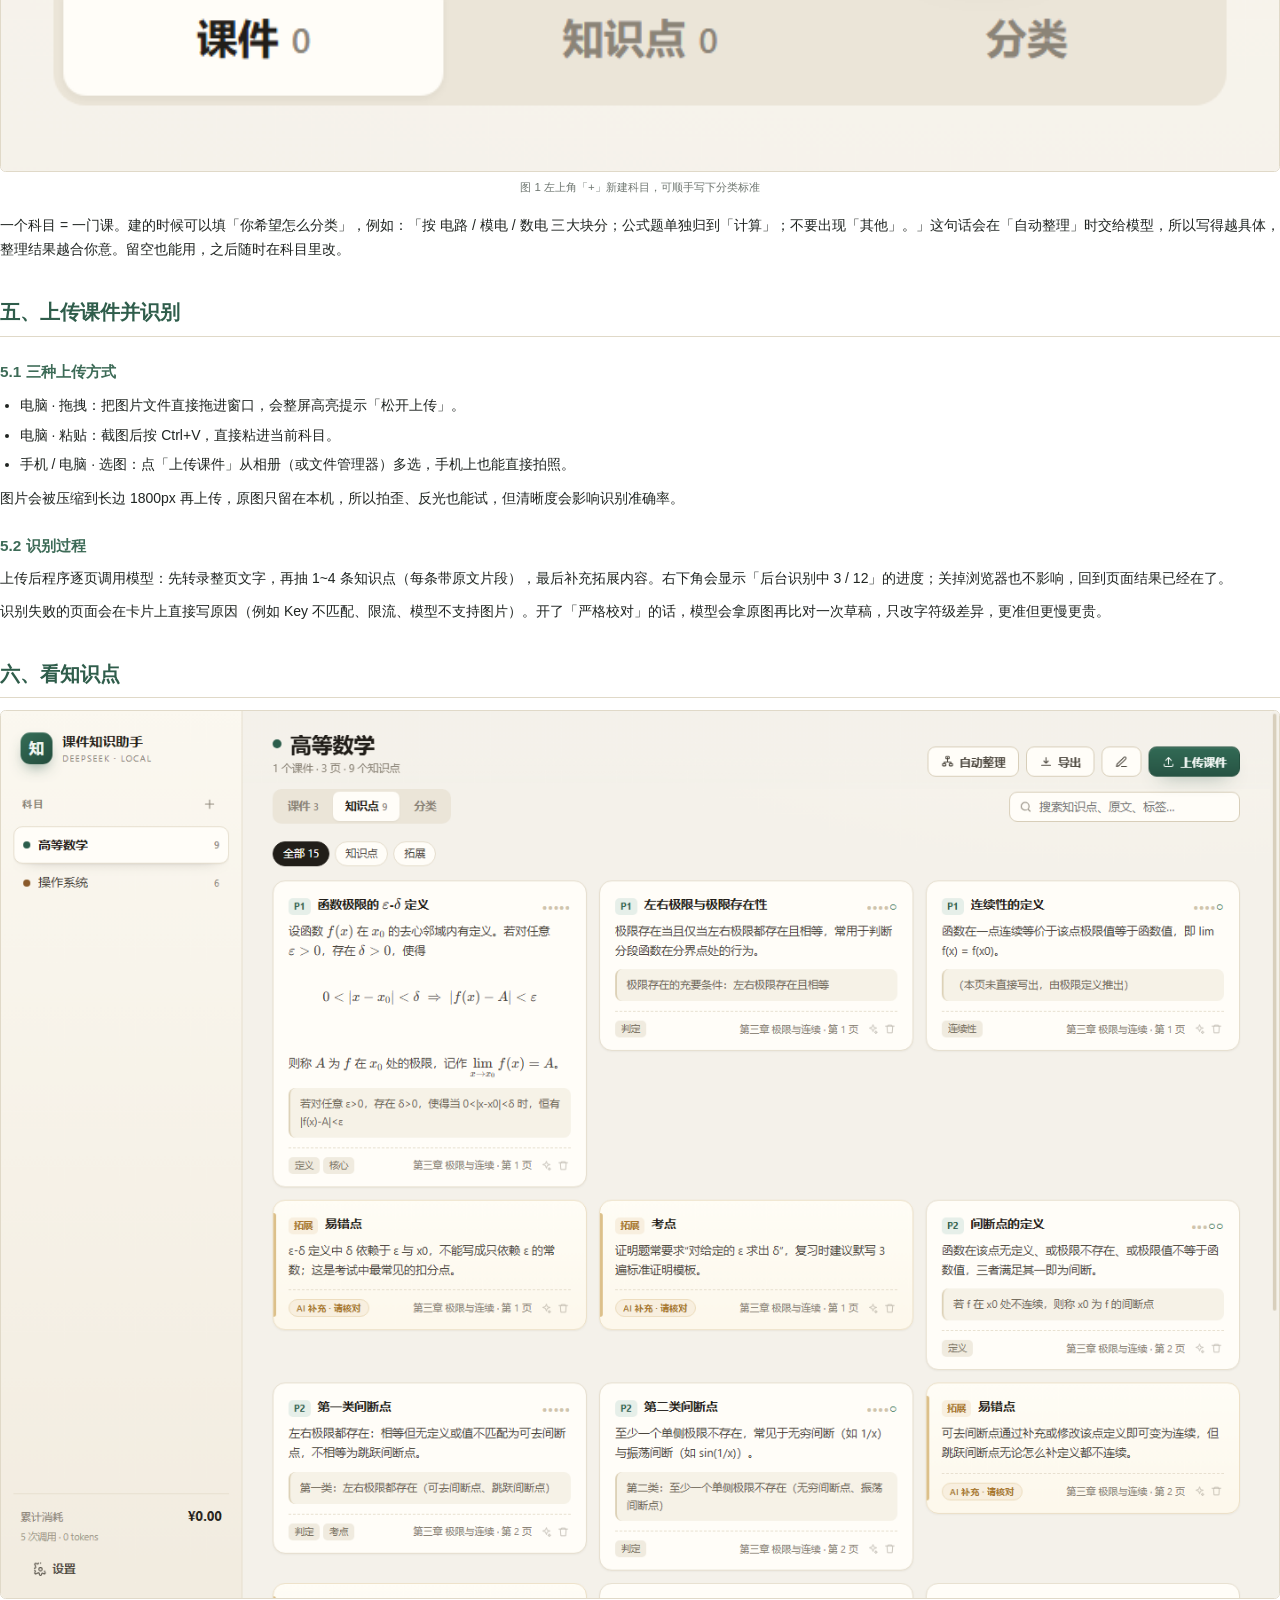
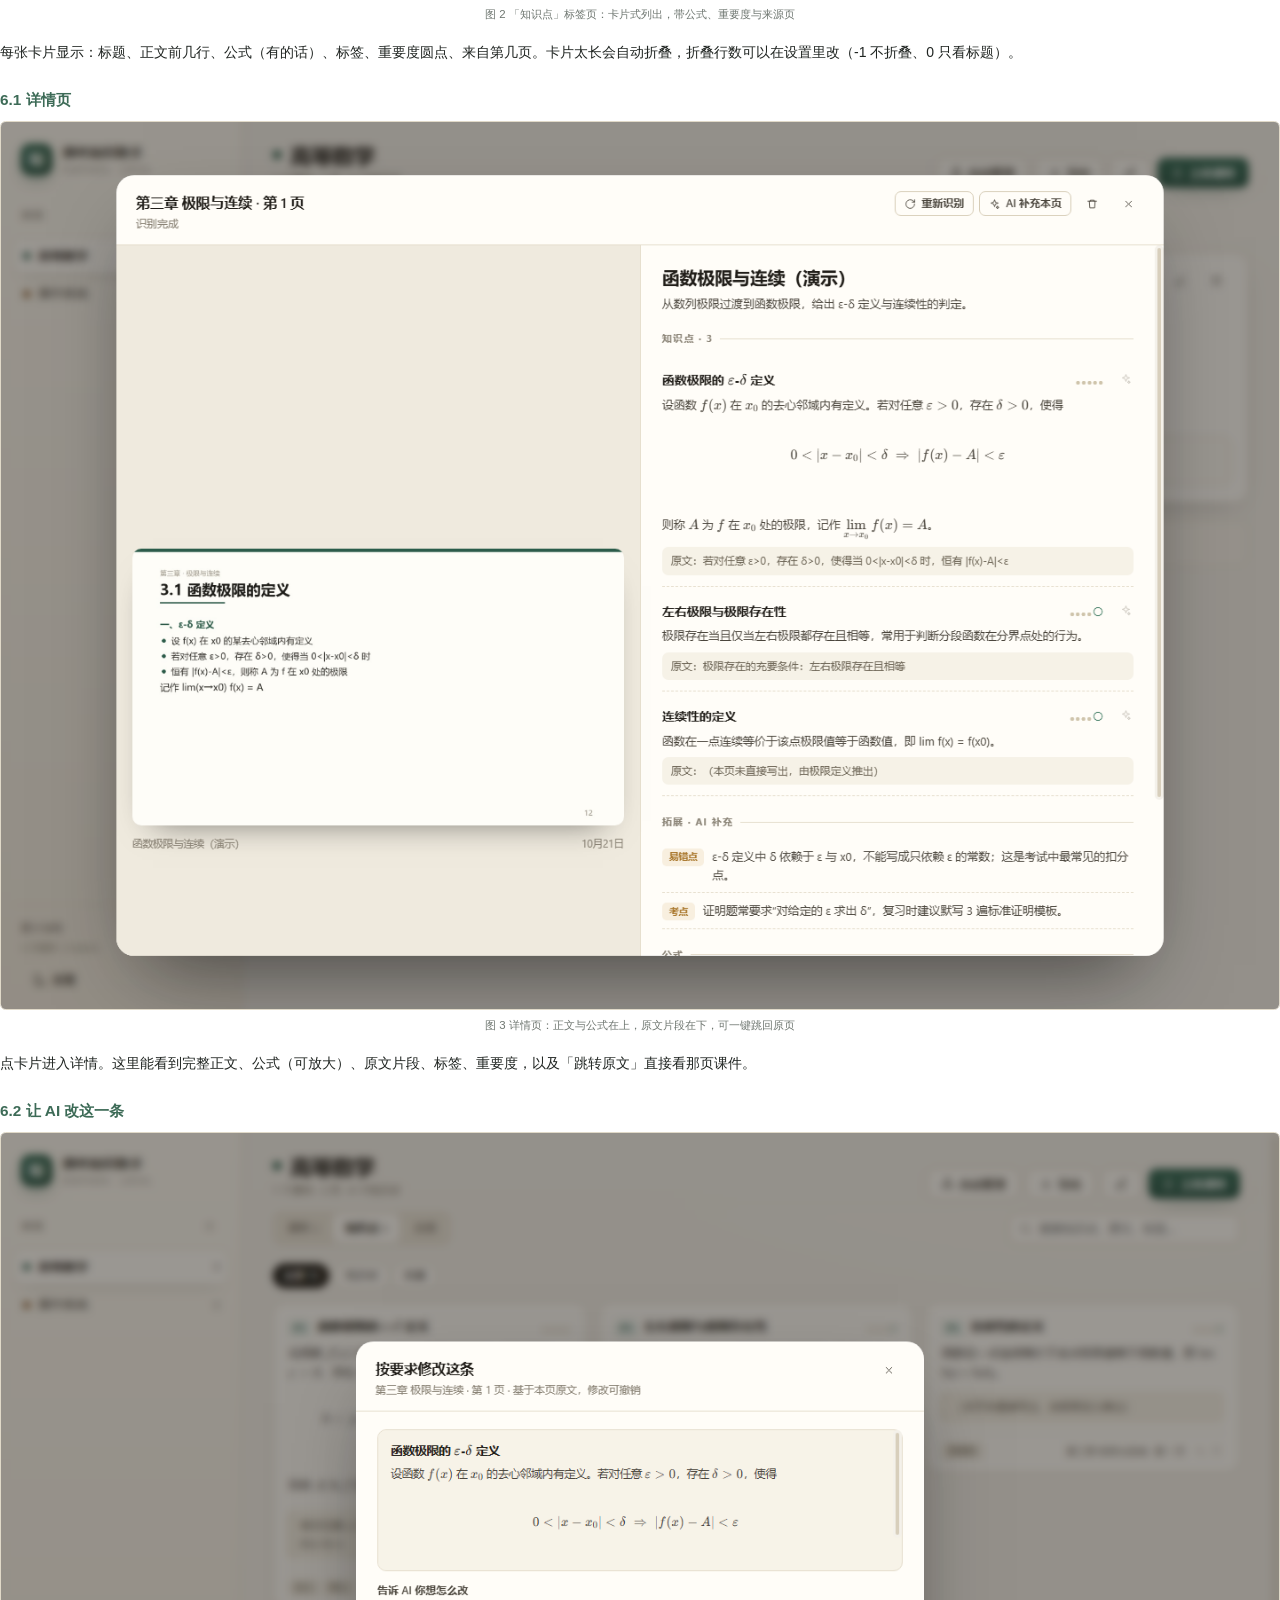
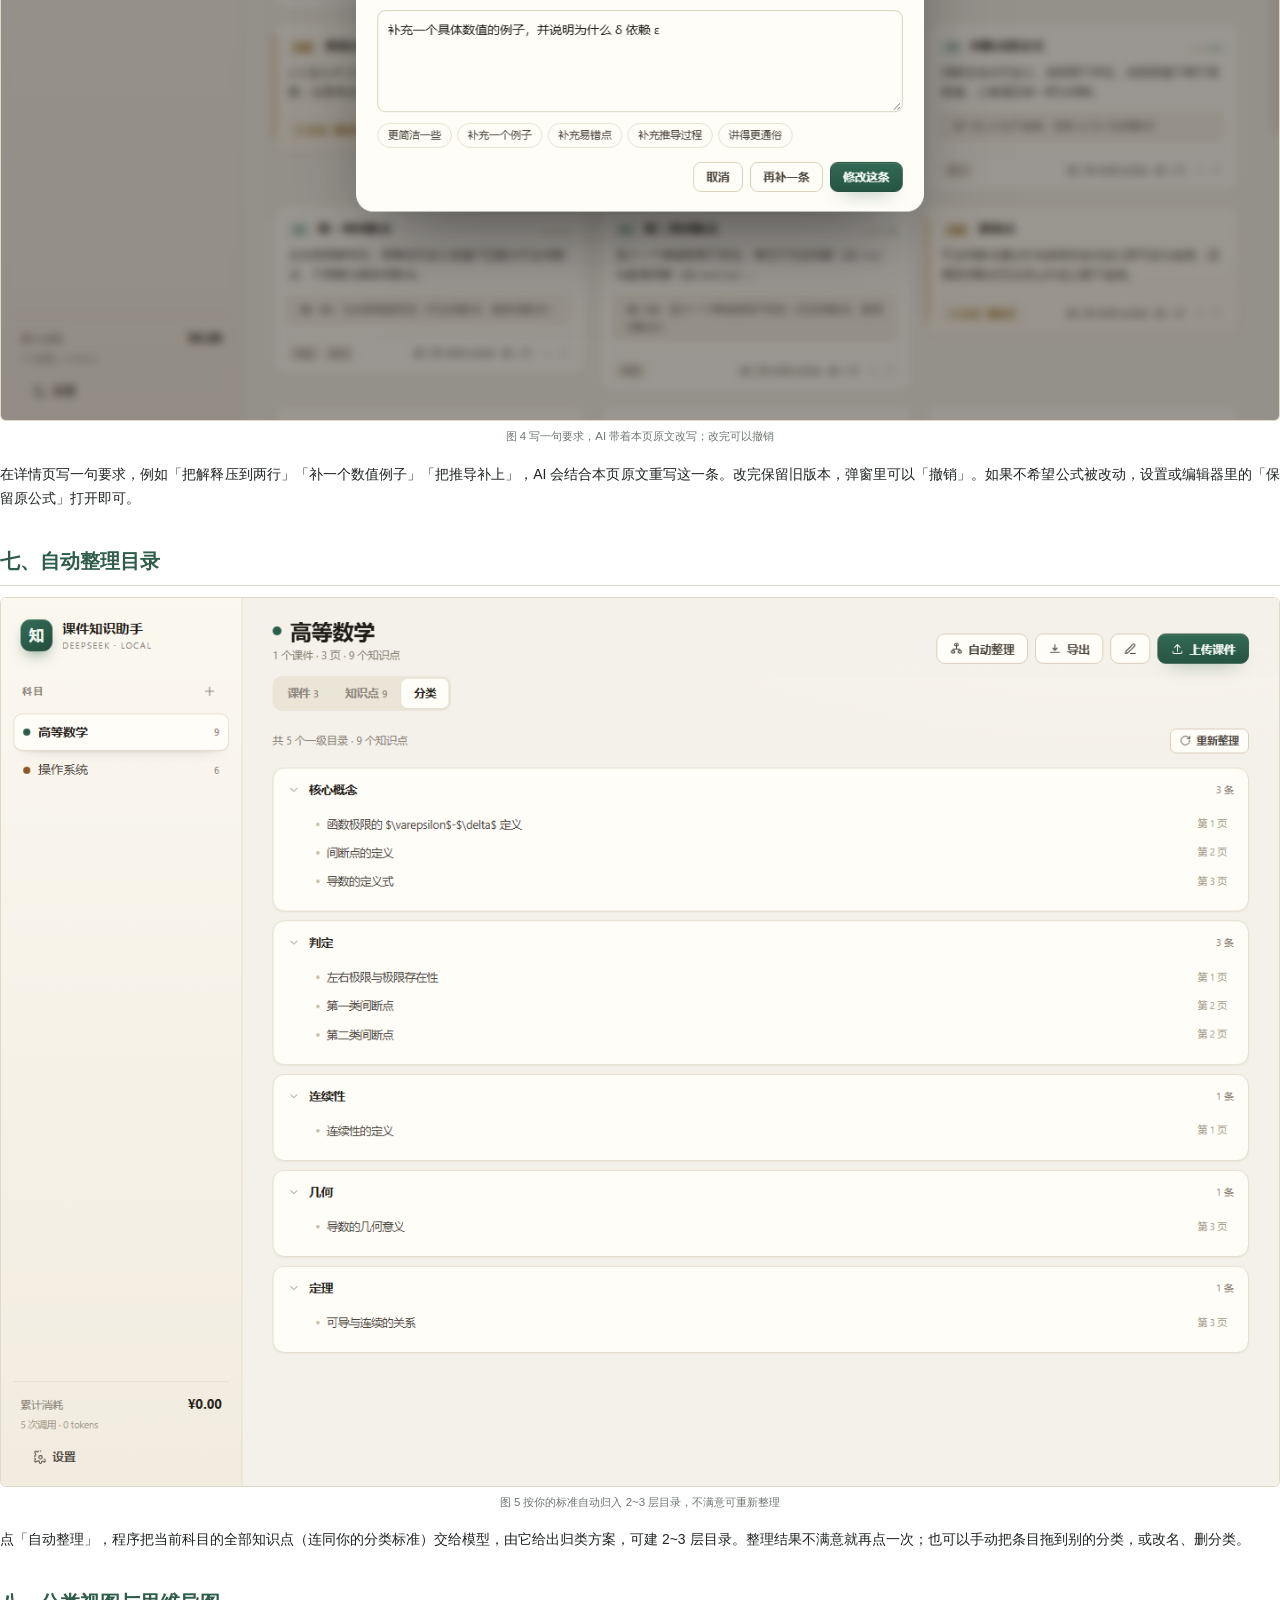
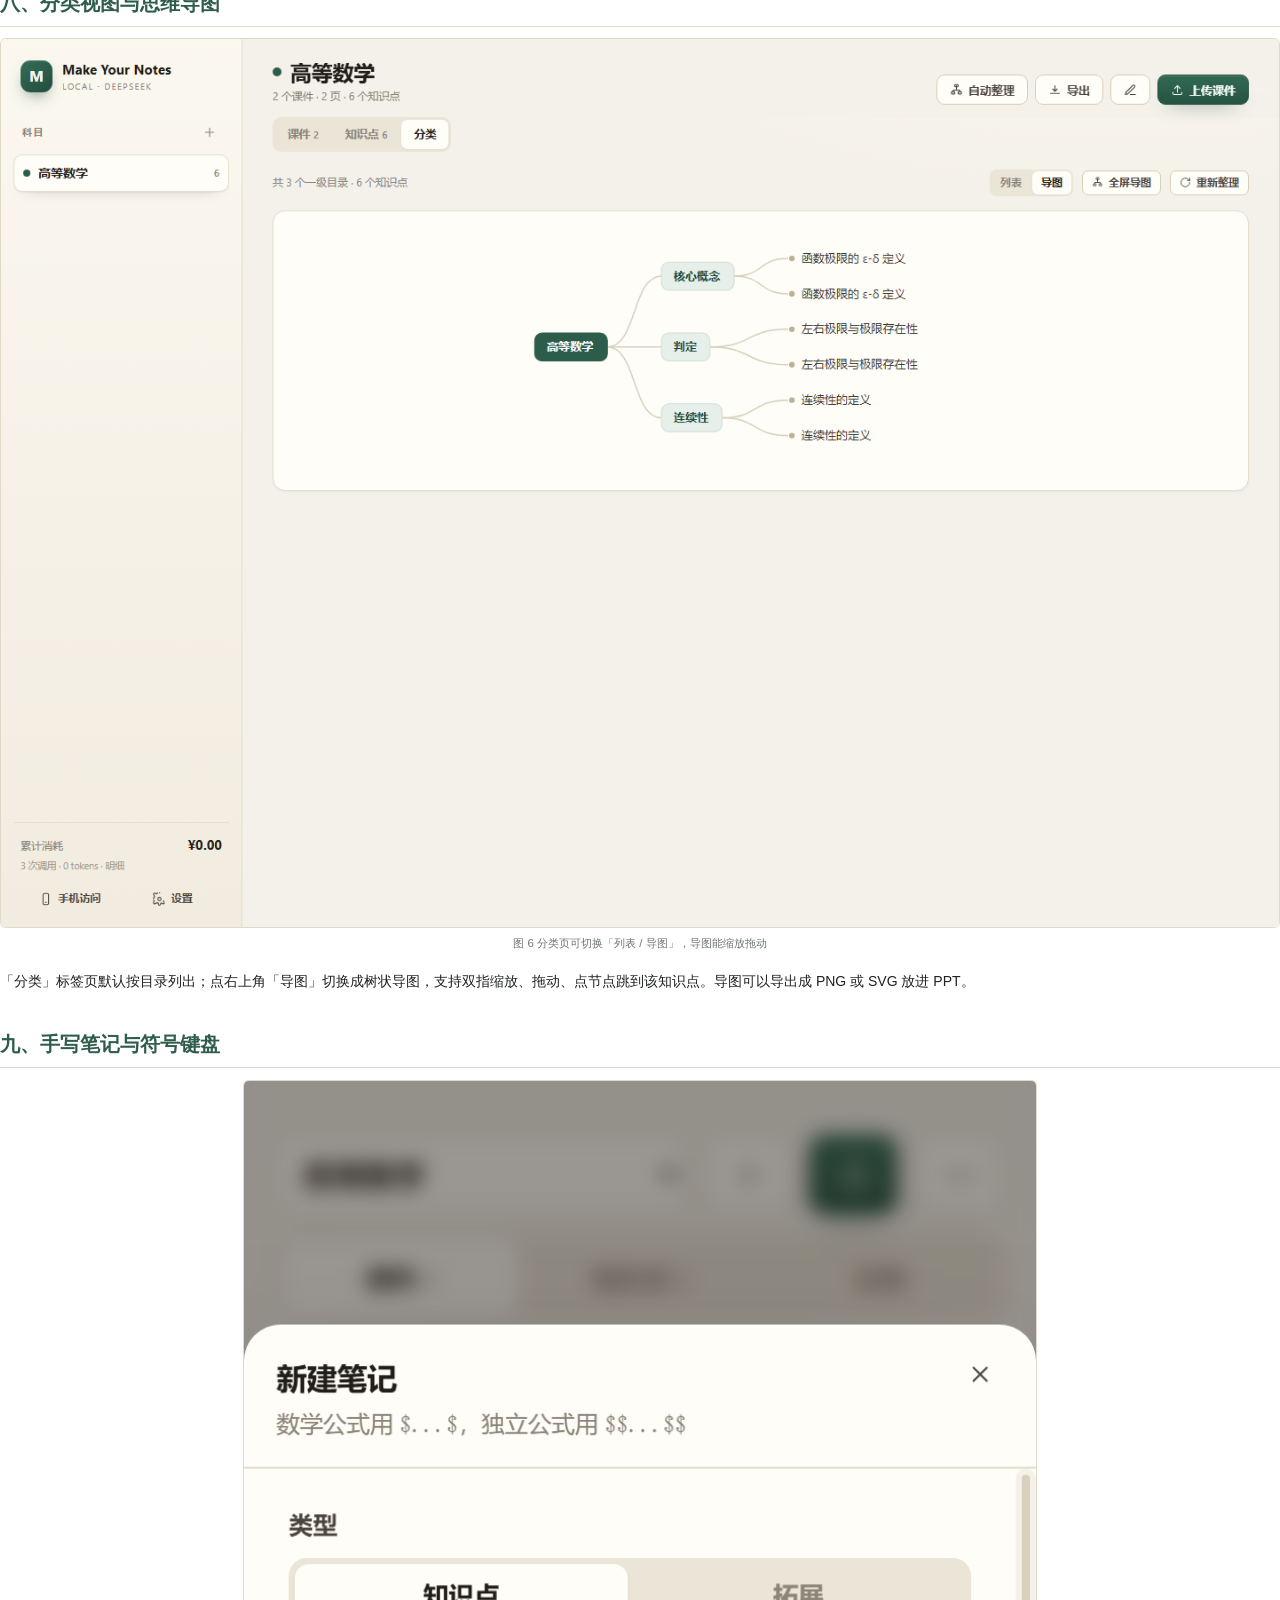
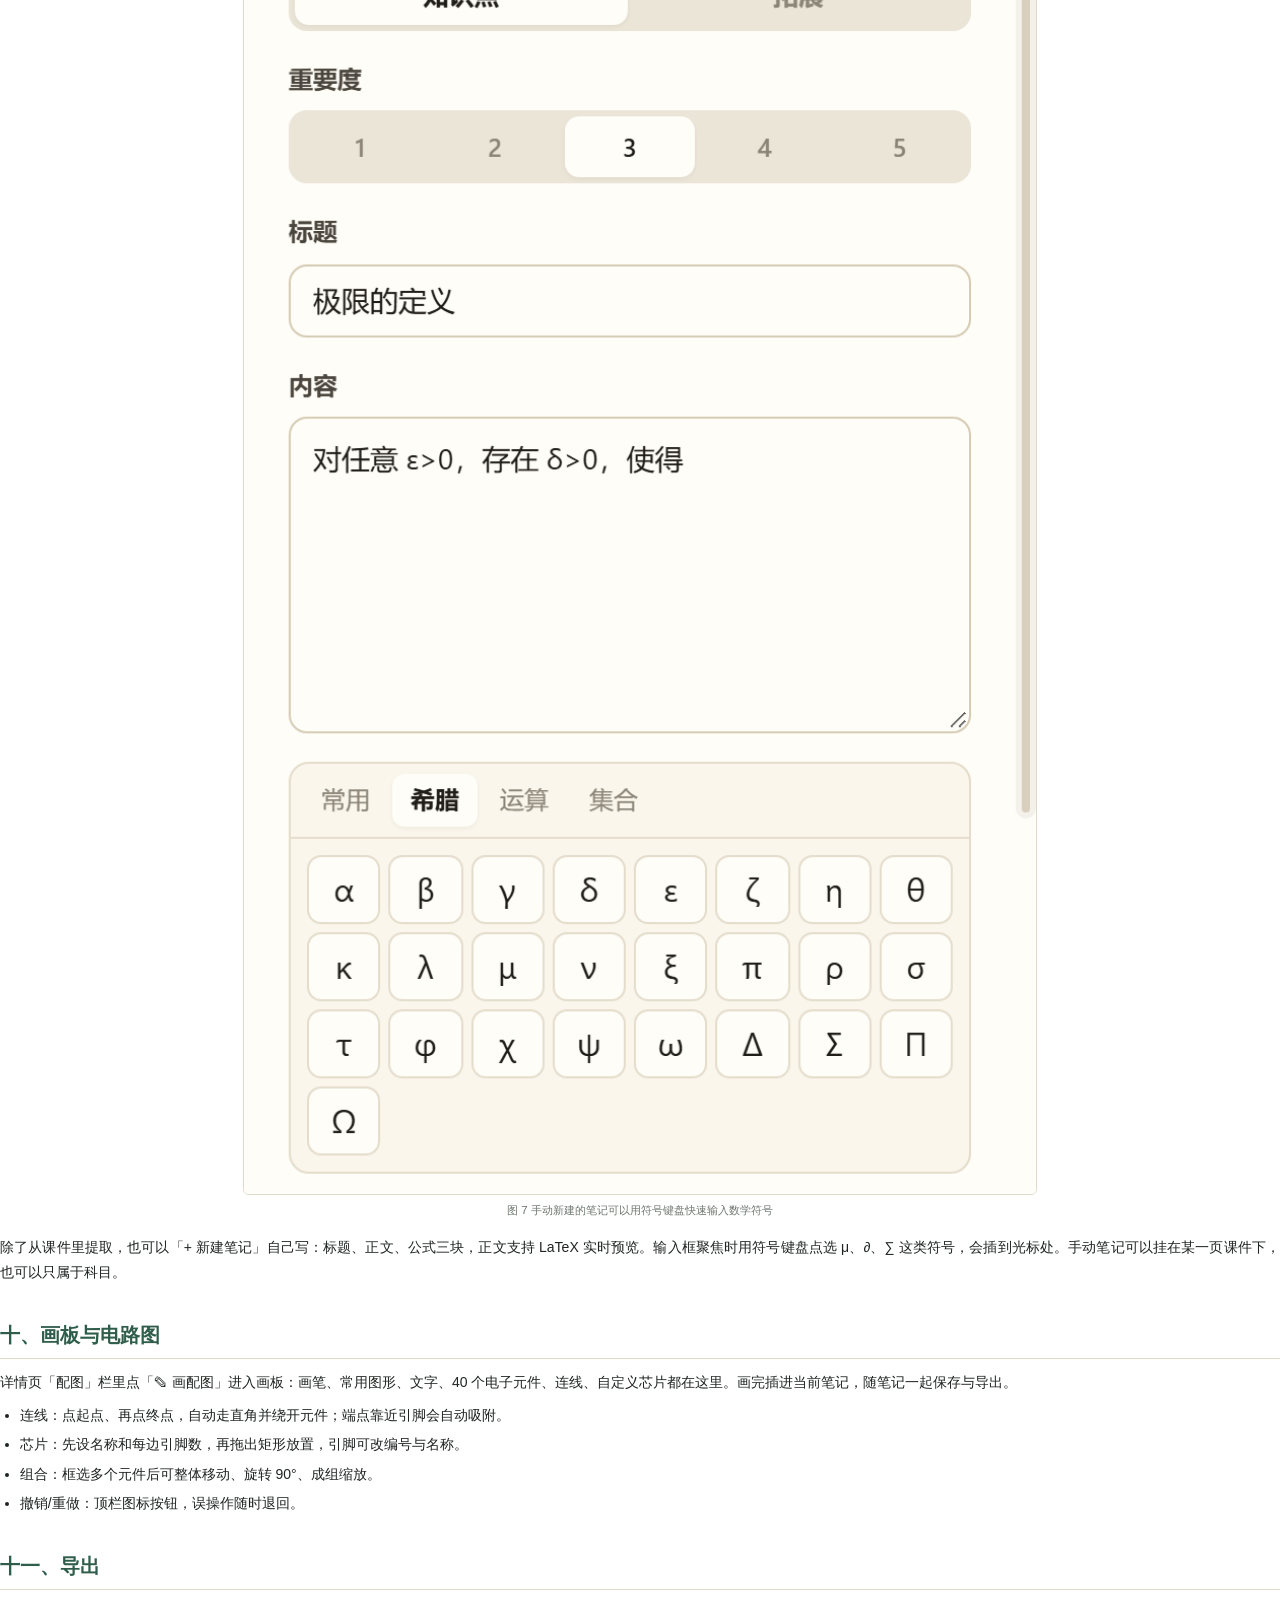
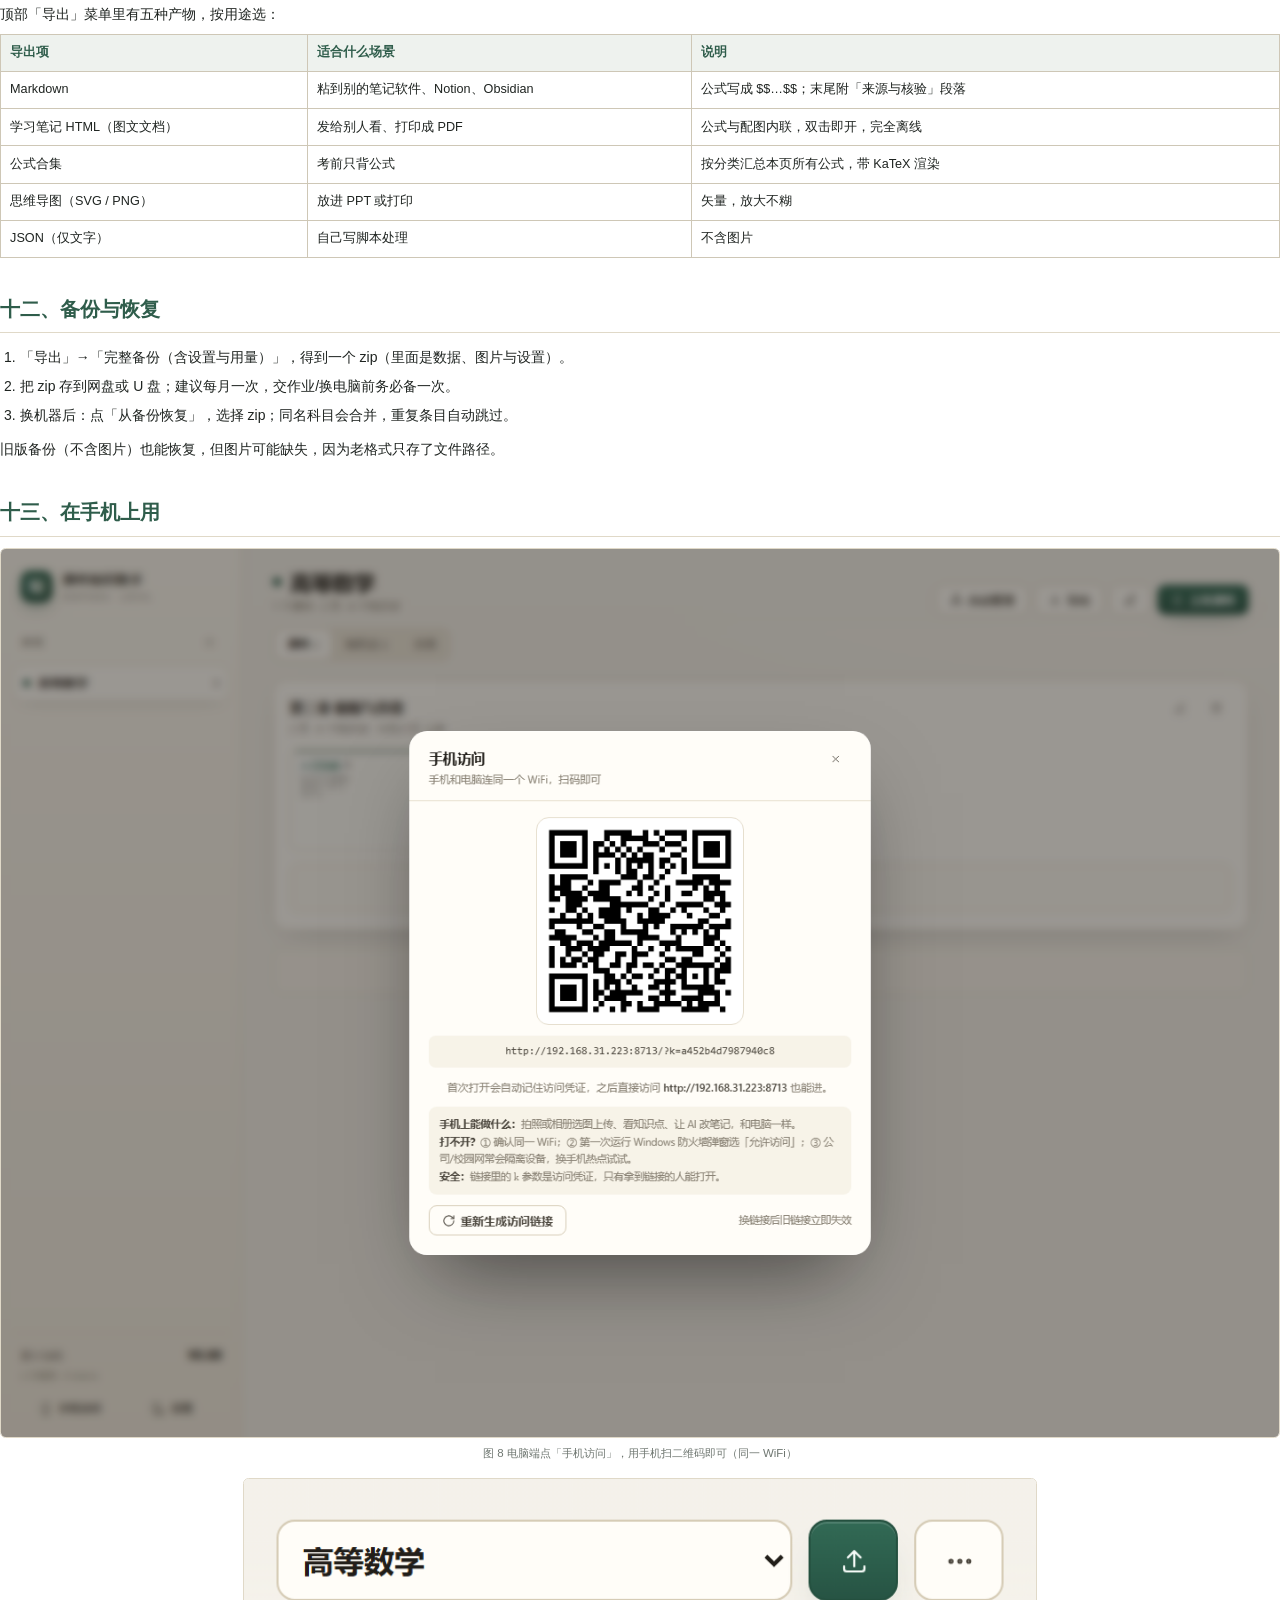
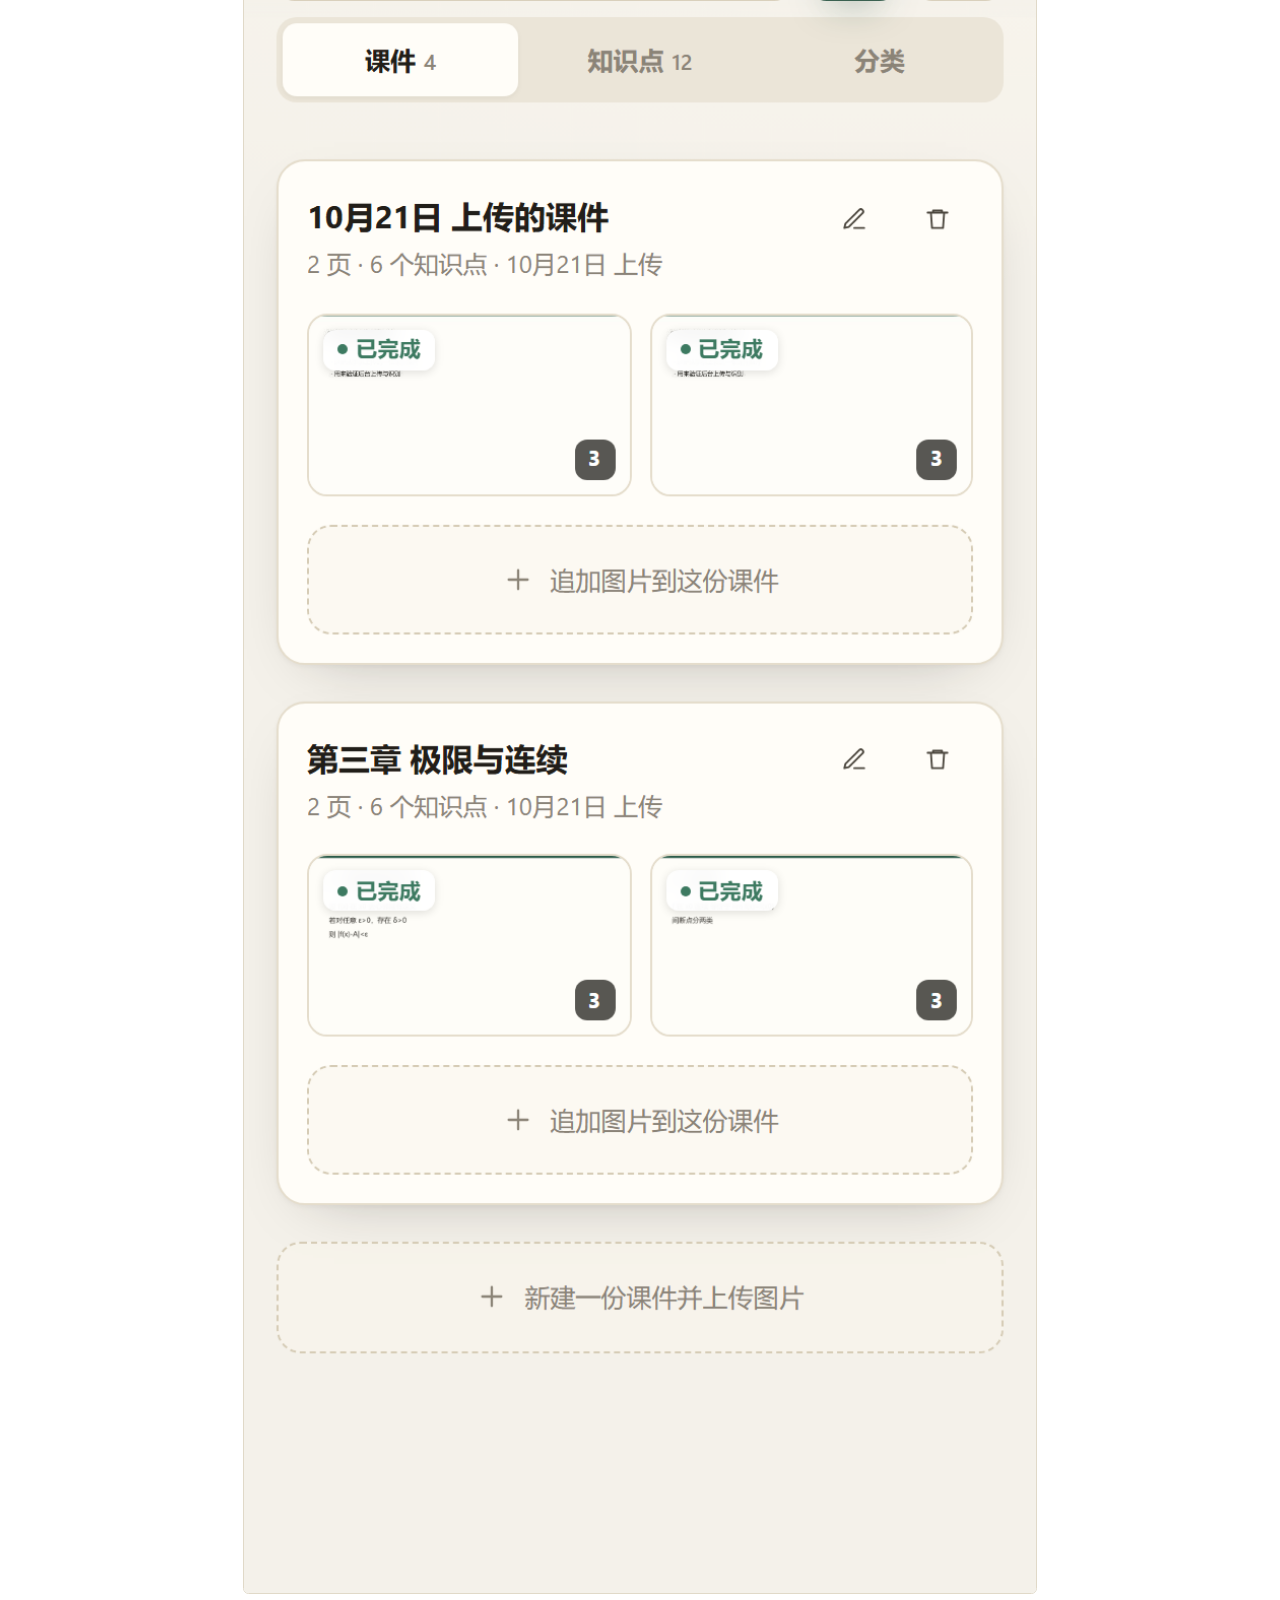
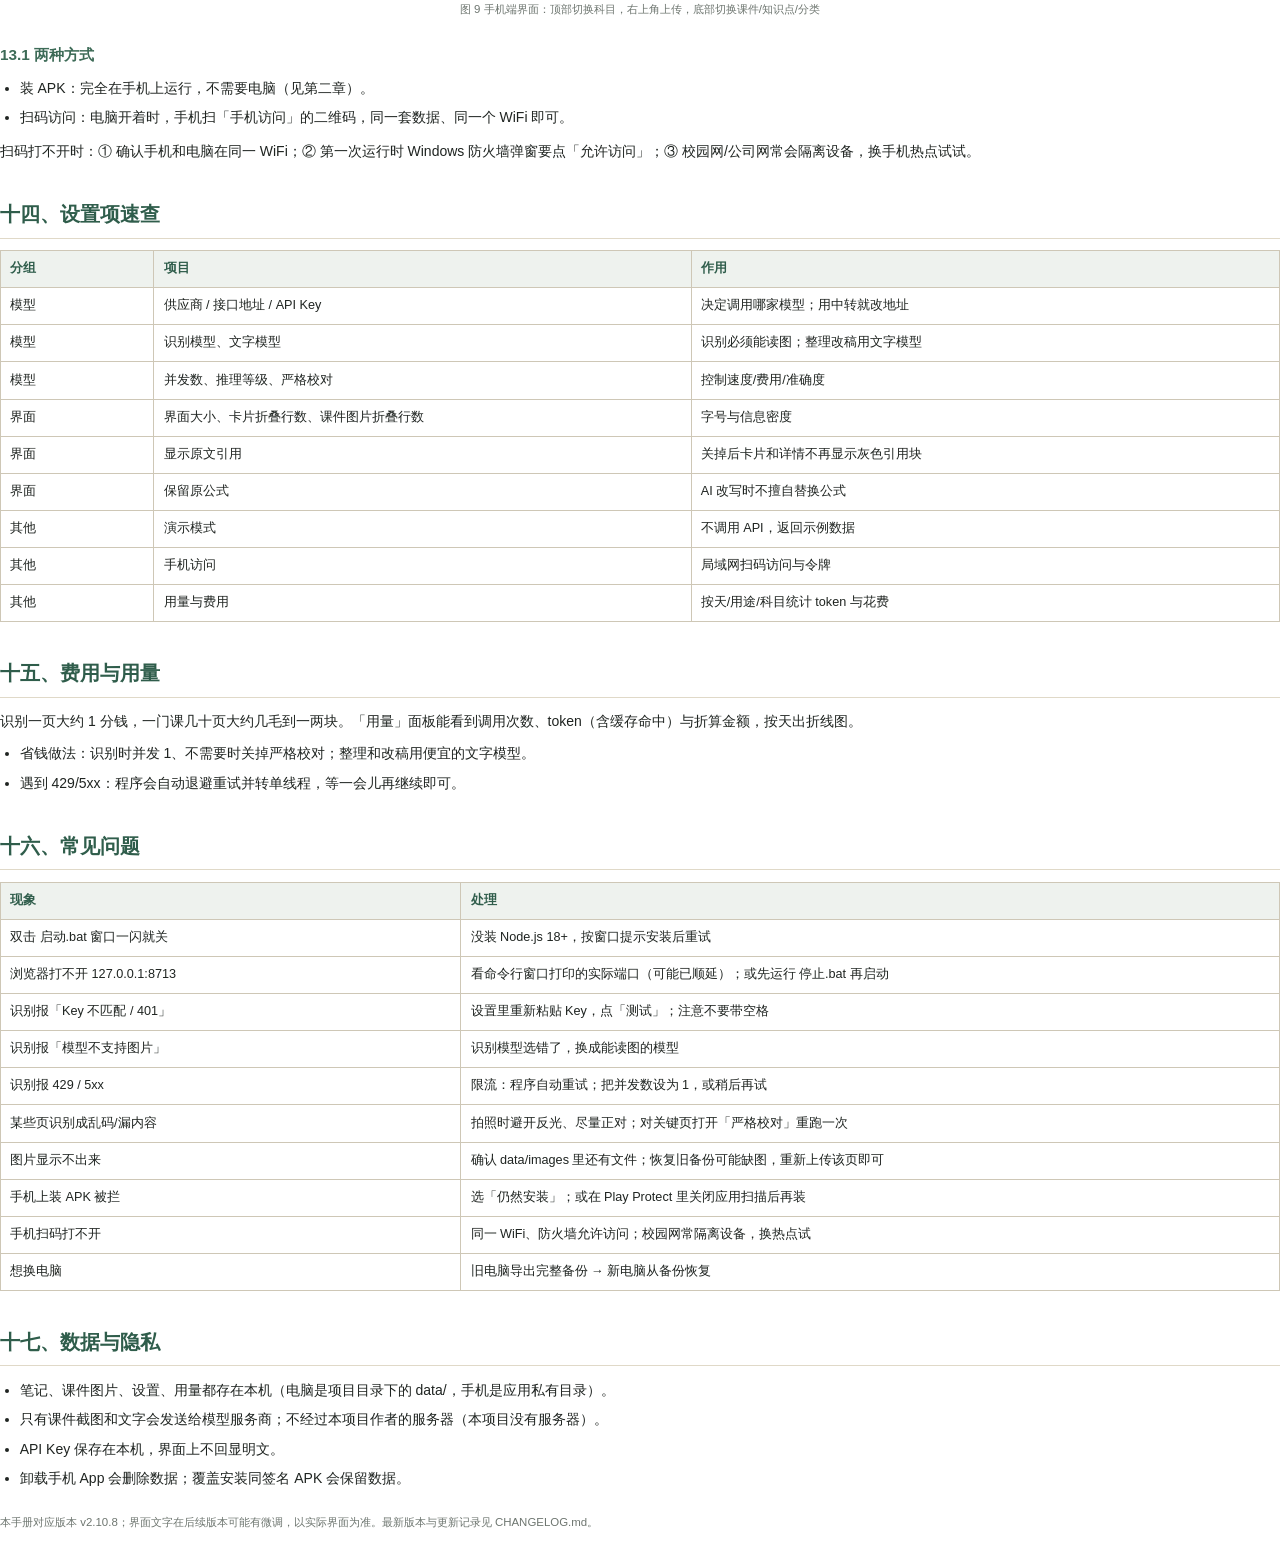
<file: docs/用户手册-电脑版.html>
<!DOCTYPE html>
<html lang="zh-CN"><head><meta charset="utf-8"><title>Make Your Notes 用户手册</title><style>
@page { size: A4; margin: 17mm 15mm 16mm 15mm; }
* { box-sizing: border-box; }
html { -webkit-print-color-adjust: exact; print-color-adjust: exact; }
body {
  margin: 0; color: #1f2421; background: #fff;
  font-family: "Microsoft YaHei", "PingFang SC", "Source Han Sans SC", sans-serif;
  font-size: 10.5pt; line-height: 1.72; font-weight: 400;
  text-align: justify;
}
.cover { text-align: center; padding-top: 42mm; page-break-after: always; }
.brand { font-size: 30pt; font-weight: 700; color: #2f5d4b; letter-spacing: 1px; }
.doc { font-size: 19pt; margin-top: 6mm; font-weight: 400; }
.sub { font-size: 10.5pt; color: #6e7670; margin-top: 5mm; }
table.meta { margin: 12mm auto 0; width: 96%; border-collapse: collapse; text-align: left; font-size: 9.5pt; }
table.meta th, table.meta td { border: 1px solid #cec7b6; padding: 2.6mm 3mm; font-weight: 400; }
table.meta th { width: 22%; background: #f4f1ea; font-weight: 700; color: #2f5d4b; }
.cover-h { text-align: left; margin: 14mm 0 3mm; }

.toc { page-break-after: always; }
.toc h2 { margin-top: 0; }

h1 {
  font-size: 15pt; font-weight: 700; color: #2f5d4b;
  margin: 9mm 0 3mm; padding-bottom: 1.6mm; border-bottom: 1px solid #e0d9c8;
  page-break-after: avoid; break-after: avoid;
}
h2 {
  font-size: 11.5pt; font-weight: 700; color: #3d6b57;
  margin: 6mm 0 2mm; page-break-after: avoid; break-after: avoid;
}
p { margin: 0 0 2.2mm; }
ul, ol { margin: 0 0 2.6mm 5.2mm; padding: 0; }
li { margin: 0 0 1.4mm; }

table { width: 100%; border-collapse: collapse; margin: 2mm 0 4mm; font-size: 9.5pt; }
th, td { border: 1px solid #cec7b6; padding: 1.9mm 2.4mm; vertical-align: top; text-align: left; }
thead th { background: #eef2ee; font-weight: 700; color: #2f5d4b; }
tbody td { font-weight: 400; }

figure { margin: 2mm 0 4mm; text-align: center; page-break-inside: avoid; break-inside: avoid; }
figure img { display: block; margin: 0 auto; max-width: 100%; border: 1px solid #e0d9c8; border-radius: 1.5mm; }
figure.wide img { width: 100%; }
figure.phone img { width: 62%; }
figcaption { font-size: 8.6pt; color: #6e7670; margin-top: 1.6mm; }

.tail { font-size: 8.6pt; color: #6e7670; margin-top: 6mm; }
</style></head><body><section class="cover">
<div class="brand">Make Your Notes</div>
<div class="doc">用户手册</div>
<div class="sub">电脑版 · 从安装到每天用：建科目 · 传课件 · 看知识点 · 导出与备份</div>
<table class="meta"><tbody><tr><th>适用版本</th><td>v2.10.8（APK versionCode 97）</td></tr><tr><th>适用人群</th><td>用它整理课件、复习知识点的同学与老师</td></tr><tr><th>不涉及</th><td>不需要懂代码；不需要数据库；不需要联网保存笔记</td></tr><tr><th>配套文档</th><td>《项目说明手册》（结构/模块）、《项目文档》（参赛材料）</td></tr></tbody></table>
<h2 class="cover-h">五分钟上手</h2>
<ol><li>装 Node.js 18+，双击 启动.bat，浏览器会打开 http://127.0.0.1:8713。</li><li>照第 3 章拿一个 DeepSeek API Key，填进「设置」；没有 Key 可先开「演示模式」。</li><li>左上角「+」新建科目，写一句你的分类标准（可留空）。</li><li>「上传课件」，把上课拍的 PPT 照片拖进去，等识别完成。</li><li>看「知识点」「分类」，用「导出」带走 Markdown，用「完整备份」留底。</li></ol><p>下面各章按实际操作顺序展开；遇到问题直接跳到最后一章「常见问题」。</p>
</section>
<section class="toc">
<h2>手册目录</h2>
<table><colgroup><col style="width:8%"><col style="width:34%"><col style="width:58%"></colgroup><thead><tr><th>章</th><th>内容</th><th>要点</th></tr></thead><tbody><tr><td>一</td><td>这是做什么的</td><td>能做什么、不做什么</td></tr><tr><td>二</td><td>安装与启动</td><td>电脑版 / 手机版</td></tr><tr><td>三</td><td>第一次使用：填 Key</td><td>供应商、模型、并发、推理等级</td></tr><tr><td>四</td><td>建科目与分类标准</td><td>分类标准怎么写</td></tr><tr><td>五</td><td>上传课件并识别</td><td>拖拽 / 粘贴 / 选图，识别与校对</td></tr><tr><td>六</td><td>看知识点</td><td>卡片、详情、让 AI 改这一条</td></tr><tr><td>七</td><td>自动整理目录</td><td>按标准归类，可反复整理</td></tr><tr><td>八</td><td>分类视图与思维导图</td><td>列表 / 导图切换</td></tr><tr><td>九</td><td>手写笔记与符号键盘</td><td>自己写、LaTeX 预览</td></tr><tr><td>十</td><td>画板与电路图</td><td>画笔、元件、连线、芯片</td></tr><tr><td>十一</td><td>导出</td><td>Markdown / 图文 HTML / 公式合集 / SVG / JSON</td></tr><tr><td>十二</td><td>备份与恢复</td><td>完整备份、换机器</td></tr><tr><td>十三</td><td>在手机上用</td><td>APK 与扫码访问</td></tr><tr><td>十四</td><td>设置项速查</td><td>每个开关的作用</td></tr><tr><td>十五</td><td>费用与用量</td><td>花多少钱、怎么看</td></tr><tr><td>十六</td><td>常见问题</td><td>10 类典型故障</td></tr><tr><td>十七</td><td>数据与隐私</td><td>数据存在哪、发给谁</td></tr></tbody></table>
</section>
<h1>一、这是做什么的</h1>
<p>把一学期的课件截图（PPT 拍照、PDF 截屏）丢进来，程序会调用大模型逐页识别：转录文字、抽出一页里真正值得记的 1~4 条知识点、再补充一些背景与考点（标为「拓展」）。之后可以按你自己的标准整理成多级目录，导出成可离线阅读的笔记，或者用手机随时翻。</p>
<p>三件事需要你知道：</p>
<ul><li>图片和笔记全部存在你自己的电脑（或手机）里，只有截图和文字会发送给模型服务。</li><li>AI 补充的「拓展」条目都带标注，和被老师讲到、有原文出处的「知识点」分开显示。</li><li>每条知识点都带原文片段，点一下能跳回对应课件原页核对。</li></ul>
<h1>二、安装与启动（电脑版）</h1>
<h2>2.1 电脑版（Windows）</h2>
<ol><li>安装 Node.js 18 或更高版本（nodejs.org，装默认选项即可，只需装一次）。</li><li>解压项目文件夹，双击 启动.bat。会弹出一个黑色命令行窗口——它要一直开着。</li><li>浏览器自动打开 http://127.0.0.1:8713。若 8713 被占用，程序会自动换到 8714、8715……实际地址看窗口里打印的那行。</li><li>不想看到窗口：双击 后台启动.vbs（静默运行）。想让它开机就起来：双击 安装开机自启.bat。</li><li>用完停止：关闭命令行窗口，或双击 停止.bat。</li></ol>
<p>提示：日常使用断网也能打开界面，只是识别和改写需要联网。</p>
<h1>三、第一次使用：填 Key</h1>
<h2>3.1 先拿到 API Key（新用户看这里）</h2>
<p>识别和改写都靠大模型，需要一个 API Key。默认用 DeepSeek，五步拿到：</p>
<ol><li>打开 platform.deepseek.com，用手机号或邮箱注册、登录。</li><li>左侧菜单点「API keys」→「创建 API key」，名字随便填（例如 mynotes）。</li><li>复制以 sk- 开头的那串字符——它只完整显示一次，关掉弹窗就看不到了，先粘到备忘录里。</li><li>在「充值」页充一点余额（10 元能用很久）；新账号有时会给赠送额度，没充值也能先试。</li><li>回到应用「设置」→ 把 Key 粘进「API Key」→ 点旁边「测试」，提示连通即可开始识别。</li></ol>
<p>用别的服务也可以：智谱（bigmodel.cn）在设置里把「供应商」换成「智谱」并填它的 Key；用中转服务时，把「接口地址」改成对方给的地址，Key 也用对方的。</p>
<p>提醒：Key 相当于密码。不要发到群里、不要截图外传；一旦泄露，去网页上删掉重建一个。</p>
<h2>3.2 填进设置</h2>
<p>右下角「设置」里有这几项（不同版本措辞略有差异，位置一致）：</p>
<table><colgroup><col style="width:26%"><col style="width:74%"></colgroup><thead><tr><th>设置项</th><th>怎么填</th></tr></thead><tbody><tr><td>供应商 / 接口地址</td><td>默认 DeepSeek（https://api.deepseek.com）。用中转或本地模型时改成对方地址</td></tr><tr><td>API Key</td><td>见 3.1 的获取步骤；粘进来后点「测试」确认连通</td></tr><tr><td>识别模型（要能读图）</td><td>默认已填好；换模型时这里必须选能看图的模型，否则识别会报错</td></tr><tr><td>文字模型（整理/改稿/起草）</td><td>纯文本模型即可，默认 deepseek-chat</td></tr><tr><td>并发数</td><td>一次同时识别几页。默认 1~2 即可；免费模型建议设 1，避免触发限流</td></tr><tr><td>推理等级</td><td>关闭 / 低 / 高 / 最大。越高越慢越贵，一般「低」够用</td></tr></tbody></table>
<p>没有 API Key 也能先体验：设置里打开「演示模式」，识别会返回示例数据，不消耗额度。</p>
<h1>四、建科目与分类标准</h1>
<figure class="wide"><img src="../%E6%88%AA%E5%9B%BE/08-%E6%96%B0%E5%BB%BA%E7%A7%91%E7%9B%AE.png" alt=""><figcaption>图 1  左上角「+」新建科目，可顺手写下分类标准</figcaption></figure>
<p>一个科目 = 一门课。建的时候可以填「你希望怎么分类」，例如：「按 电路 / 模电 / 数电 三大块分；公式题单独归到「计算」；不要出现「其他」。」这句话会在「自动整理」时交给模型，所以写得越具体，整理结果越合你意。留空也能用，之后随时在科目里改。</p>
<h1>五、上传课件并识别</h1>
<h2>5.1 三种上传方式</h2>
<ul><li>电脑 · 拖拽：把图片文件直接拖进窗口，会整屏高亮提示「松开上传」。</li><li>电脑 · 粘贴：截图后按 Ctrl+V，直接粘进当前科目。</li><li>手机 / 电脑 · 选图：点「上传课件」从相册（或文件管理器）多选，手机上也能直接拍照。</li></ul>
<p>图片会被压缩到长边 1800px 再上传，原图只留在本机，所以拍歪、反光也能试，但清晰度会影响识别准确率。</p>
<h2>5.2 识别过程</h2>
<p>上传后程序逐页调用模型：先转录整页文字，再抽 1~4 条知识点（每条带原文片段），最后补充拓展内容。右下角会显示「后台识别中 3 / 12」的进度；关掉浏览器也不影响，回到页面结果已经在了。</p>
<p>识别失败的页面会在卡片上直接写原因（例如 Key 不匹配、限流、模型不支持图片）。开了「严格校对」的话，模型会拿原图再比对一次草稿，只改字符级差异，更准但更慢更贵。</p>
<h1>六、看知识点</h1>
<figure class="wide"><img src="../%E6%88%AA%E5%9B%BE/02-%E7%9F%A5%E8%AF%86%E7%82%B9.png" alt=""><figcaption>图 2  「知识点」标签页：卡片式列出，带公式、重要度与来源页</figcaption></figure>
<p>每张卡片显示：标题、正文前几行、公式（有的话）、标签、重要度圆点、来自第几页。卡片太长会自动折叠，折叠行数可以在设置里改（-1 不折叠、0 只看标题）。</p>
<h2>6.1 详情页</h2>
<figure class="wide"><img src="../%E6%88%AA%E5%9B%BE/03-%E9%A1%B5%E9%9D%A2%E8%AF%A6%E6%83%85.png" alt=""><figcaption>图 3  详情页：正文与公式在上，原文片段在下，可一键跳回原页</figcaption></figure>
<p>点卡片进入详情。这里能看到完整正文、公式（可放大）、原文片段、标签、重要度，以及「跳转原文」直接看那页课件。</p>
<h2>6.2 让 AI 改这一条</h2>
<figure class="wide"><img src="../%E6%88%AA%E5%9B%BE/05-%E6%8C%89%E9%9C%80%E4%BF%AE%E6%94%B9.png" alt=""><figcaption>图 4  写一句要求，AI 带着本页原文改写；改完可以撤销</figcaption></figure>
<p>在详情页写一句要求，例如「把解释压到两行」「补一个数值例子」「把推导补上」，AI 会结合本页原文重写这一条。改完保留旧版本，弹窗里可以「撤销」。如果不希望公式被改动，设置或编辑器里的「保留原公式」打开即可。</p>
<h1>七、自动整理目录</h1>
<figure class="wide"><img src="../%E6%88%AA%E5%9B%BE/04-%E8%87%AA%E5%8A%A8%E5%88%86%E7%B1%BB.png" alt=""><figcaption>图 5  按你的标准自动归入 2~3 层目录，不满意可重新整理</figcaption></figure>
<p>点「自动整理」，程序把当前科目的全部知识点（连同你的分类标准）交给模型，由它给出归类方案，可建 2~3 层目录。整理结果不满意就再点一次；也可以手动把条目拖到别的分类，或改名、删分类。</p>
<h1>八、分类视图与思维导图</h1>
<figure class="wide"><img src="../%E6%88%AA%E5%9B%BE/09-%E5%88%86%E7%B1%BB%E5%AF%BC%E5%9B%BE.png" alt=""><figcaption>图 6  分类页可切换「列表 / 导图」，导图能缩放拖动</figcaption></figure>
<p>「分类」标签页默认按目录列出；点右上角「导图」切换成树状导图，支持双指缩放、拖动、点节点跳到该知识点。导图可以导出成 PNG 或 SVG 放进 PPT。</p>
<h1>九、手写笔记与符号键盘</h1>
<figure class="phone"><img src="../%E6%88%AA%E5%9B%BE/10-%E7%AC%A6%E5%8F%B7%E9%94%AE%E7%9B%98.png" alt=""><figcaption>图 7  手动新建的笔记可以用符号键盘快速输入数学符号</figcaption></figure>
<p>除了从课件里提取，也可以「+ 新建笔记」自己写：标题、正文、公式三块，正文支持 LaTeX 实时预览。输入框聚焦时用符号键盘点选 μ、∂、∑ 这类符号，会插到光标处。手动笔记可以挂在某一页课件下，也可以只属于科目。</p>
<h1>十、画板与电路图</h1>
<p>详情页「配图」栏里点「✎ 画配图」进入画板：画笔、常用图形、文字、40 个电子元件、连线、自定义芯片都在这里。画完插进当前笔记，随笔记一起保存与导出。</p>
<ul><li>连线：点起点、再点终点，自动走直角并绕开元件；端点靠近引脚会自动吸附。</li><li>芯片：先设名称和每边引脚数，再拖出矩形放置，引脚可改编号与名称。</li><li>组合：框选多个元件后可整体移动、旋转 90°、成组缩放。</li><li>撤销/重做：顶栏图标按钮，误操作随时退回。</li></ul>
<h1>十一、导出</h1>
<p>顶部「导出」菜单里有五种产物，按用途选：</p>
<table><colgroup><col style="width:24%"><col style="width:30%"><col style="width:46%"></colgroup><thead><tr><th>导出项</th><th>适合什么场景</th><th>说明</th></tr></thead><tbody><tr><td>Markdown</td><td>粘到别的笔记软件、Notion、Obsidian</td><td>公式写成 $$…$$；末尾附「来源与核验」段落</td></tr><tr><td>学习笔记 HTML（图文文档）</td><td>发给别人看、打印成 PDF</td><td>公式与配图内联，双击即开，完全离线</td></tr><tr><td>公式合集</td><td>考前只背公式</td><td>按分类汇总本页所有公式，带 KaTeX 渲染</td></tr><tr><td>思维导图（SVG / PNG）</td><td>放进 PPT 或打印</td><td>矢量，放大不糊</td></tr><tr><td>JSON（仅文字）</td><td>自己写脚本处理</td><td>不含图片</td></tr></tbody></table>
<h1>十二、备份与恢复</h1>
<ol><li>「导出」→「完整备份（含设置与用量）」，得到一个 zip（里面是数据、图片与设置）。</li><li>把 zip 存到网盘或 U 盘；建议每月一次，交作业/换电脑前务必备一次。</li><li>换机器后：点「从备份恢复」，选择 zip；同名科目会合并，重复条目自动跳过。</li></ol>
<p>旧版备份（不含图片）也能恢复，但图片可能缺失，因为老格式只存了文件路径。</p>
<h1>十三、在手机上用</h1>
<figure class="wide"><img src="../%E6%88%AA%E5%9B%BE/06-%E6%89%8B%E6%9C%BA%E8%AE%BF%E9%97%AE.png" alt=""><figcaption>图 8  电脑端点「手机访问」，用手机扫二维码即可（同一 WiFi）</figcaption></figure>
<figure class="phone"><img src="../%E6%88%AA%E5%9B%BE/07-%E6%89%8B%E6%9C%BA%E7%95%8C%E9%9D%A2.png" alt=""><figcaption>图 9  手机端界面：顶部切换科目，右上角上传，底部切换课件/知识点/分类</figcaption></figure>
<h2>13.1 两种方式</h2>
<ul><li>装 APK：完全在手机上运行，不需要电脑（见第二章）。</li><li>扫码访问：电脑开着时，手机扫「手机访问」的二维码，同一套数据、同一个 WiFi 即可。</li></ul>
<p>扫码打不开时：① 确认手机和电脑在同一 WiFi；② 第一次运行时 Windows 防火墙弹窗要点「允许访问」；③ 校园网/公司网常会隔离设备，换手机热点试试。</p>
<h1>十四、设置项速查</h1>
<table><colgroup><col style="width:12%"><col style="width:42%"><col style="width:46%"></colgroup><thead><tr><th>分组</th><th>项目</th><th>作用</th></tr></thead><tbody><tr><td>模型</td><td>供应商 / 接口地址 / API Key</td><td>决定调用哪家模型；用中转就改地址</td></tr><tr><td>模型</td><td>识别模型、文字模型</td><td>识别必须能读图；整理改稿用文字模型</td></tr><tr><td>模型</td><td>并发数、推理等级、严格校对</td><td>控制速度/费用/准确度</td></tr><tr><td>界面</td><td>界面大小、卡片折叠行数、课件图片折叠行数</td><td>字号与信息密度</td></tr><tr><td>界面</td><td>显示原文引用</td><td>关掉后卡片和详情不再显示灰色引用块</td></tr><tr><td>界面</td><td>保留原公式</td><td>AI 改写时不擅自替换公式</td></tr><tr><td>其他</td><td>演示模式</td><td>不调用 API，返回示例数据</td></tr><tr><td>其他</td><td>手机访问</td><td>局域网扫码访问与令牌</td></tr><tr><td>其他</td><td>用量与费用</td><td>按天/用途/科目统计 token 与花费</td></tr></tbody></table>
<h1>十五、费用与用量</h1>
<p>识别一页大约 1 分钱，一门课几十页大约几毛到一两块。「用量」面板能看到调用次数、token（含缓存命中）与折算金额，按天出折线图。</p>
<ul><li>省钱做法：识别时并发 1、不需要时关掉严格校对；整理和改稿用便宜的文字模型。</li><li>遇到 429/5xx：程序会自动退避重试并转单线程，等一会儿再继续即可。</li></ul>
<h1>十六、常见问题</h1>
<table><colgroup><col style="width:36%"><col style="width:64%"></colgroup><thead><tr><th>现象</th><th>处理</th></tr></thead><tbody><tr><td>双击 启动.bat 窗口一闪就关</td><td>没装 Node.js 18+，按窗口提示安装后重试</td></tr><tr><td>浏览器打不开 127.0.0.1:8713</td><td>看命令行窗口打印的实际端口（可能已顺延）；或先运行 停止.bat 再启动</td></tr><tr><td>识别报「Key 不匹配 / 401」</td><td>设置里重新粘贴 Key，点「测试」；注意不要带空格</td></tr><tr><td>识别报「模型不支持图片」</td><td>识别模型选错了，换成能读图的模型</td></tr><tr><td>识别报 429 / 5xx</td><td>限流：程序自动重试；把并发数设为 1，或稍后再试</td></tr><tr><td>某些页识别成乱码/漏内容</td><td>拍照时避开反光、尽量正对；对关键页打开「严格校对」重跑一次</td></tr><tr><td>图片显示不出来</td><td>确认 data/images 里还有文件；恢复旧备份可能缺图，重新上传该页即可</td></tr><tr><td>手机上装 APK 被拦</td><td>选「仍然安装」；或在 Play Protect 里关闭应用扫描后再装</td></tr><tr><td>手机扫码打不开</td><td>同一 WiFi、防火墙允许访问；校园网常隔离设备，换热点试</td></tr><tr><td>想换电脑</td><td>旧电脑导出完整备份 → 新电脑从备份恢复</td></tr></tbody></table>
<h1>十七、数据与隐私</h1>
<ul><li>笔记、课件图片、设置、用量都存在本机（电脑是项目目录下的 data/，手机是应用私有目录）。</li><li>只有课件截图和文字会发送给模型服务商；不经过本项目作者的服务器（本项目没有服务器）。</li><li>API Key 保存在本机，界面上不回显明文。</li><li>卸载手机 App 会删除数据；覆盖安装同签名 APK 会保留数据。</li></ul>
<p class="tail">本手册对应版本 v2.10.8；界面文字在后续版本可能有微调，以实际界面为准。最新版本与更新记录见 CHANGELOG.md。</p></body></html>
</file>
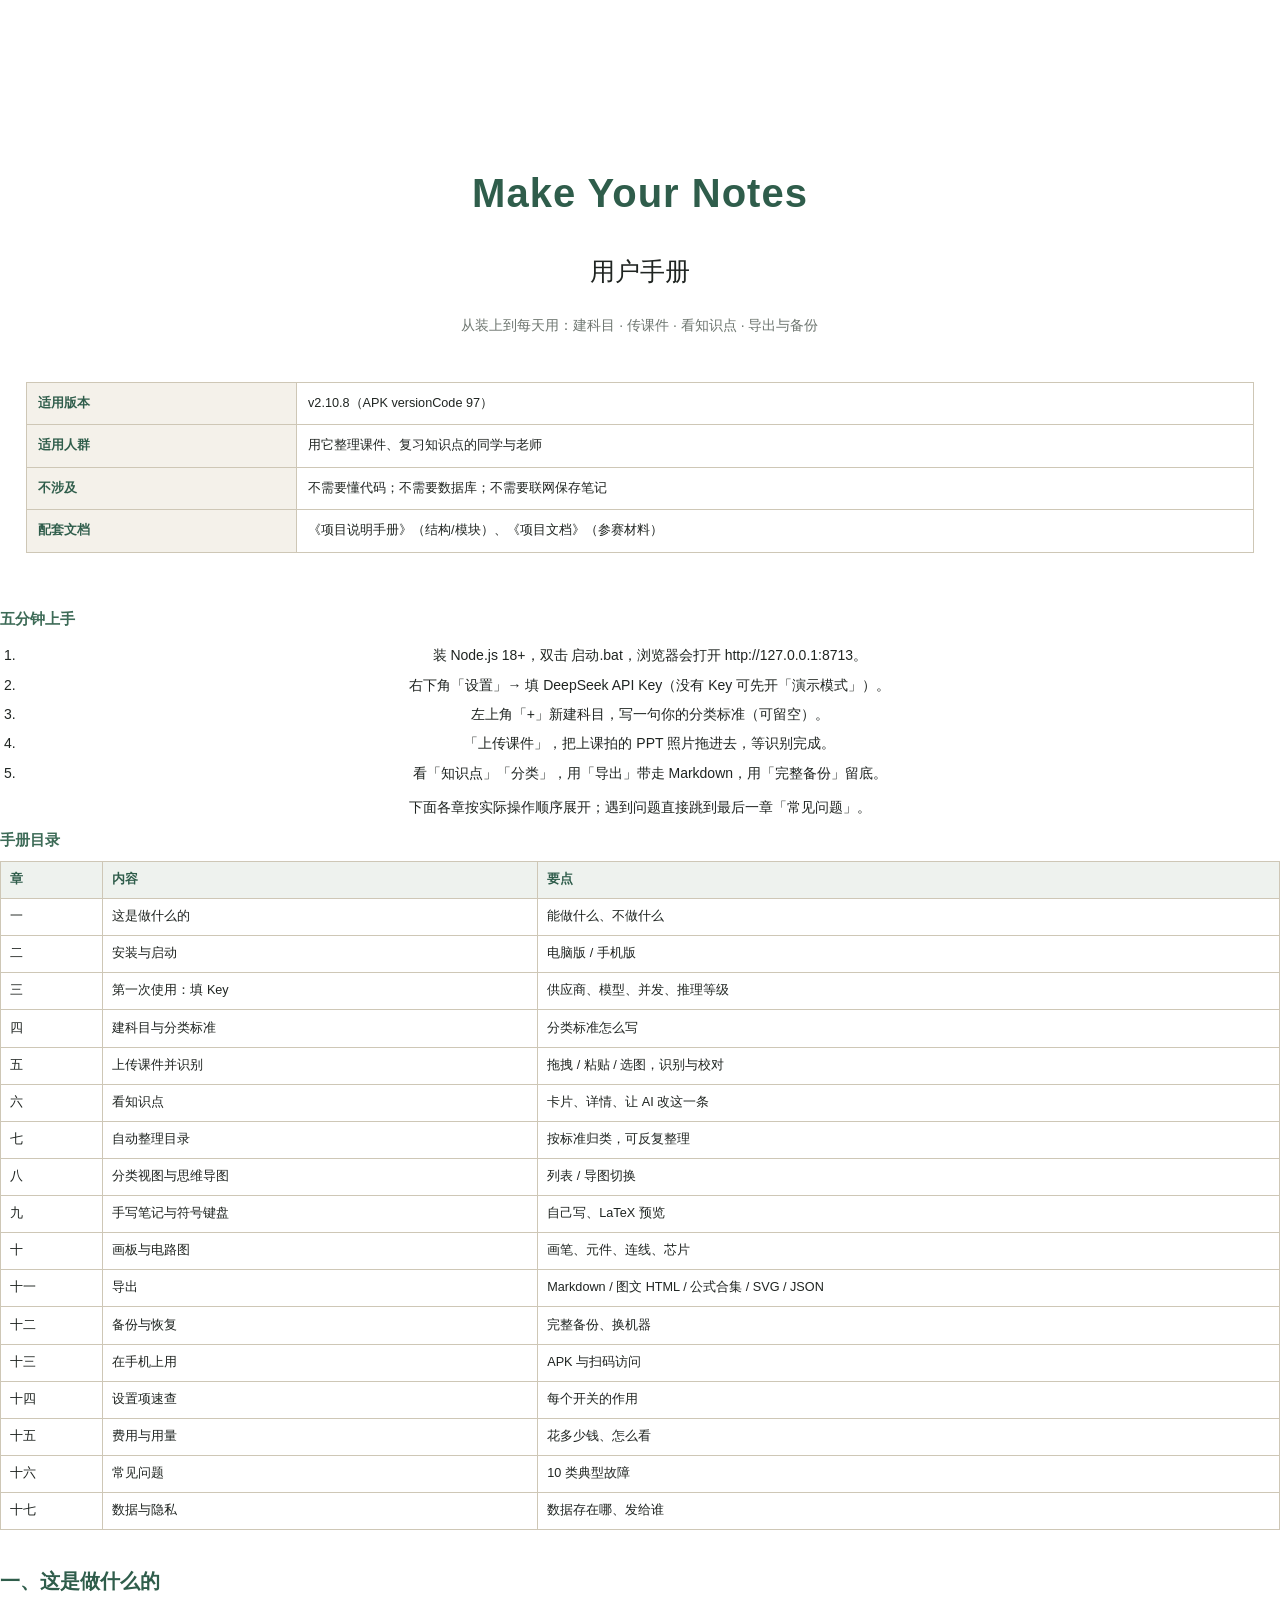
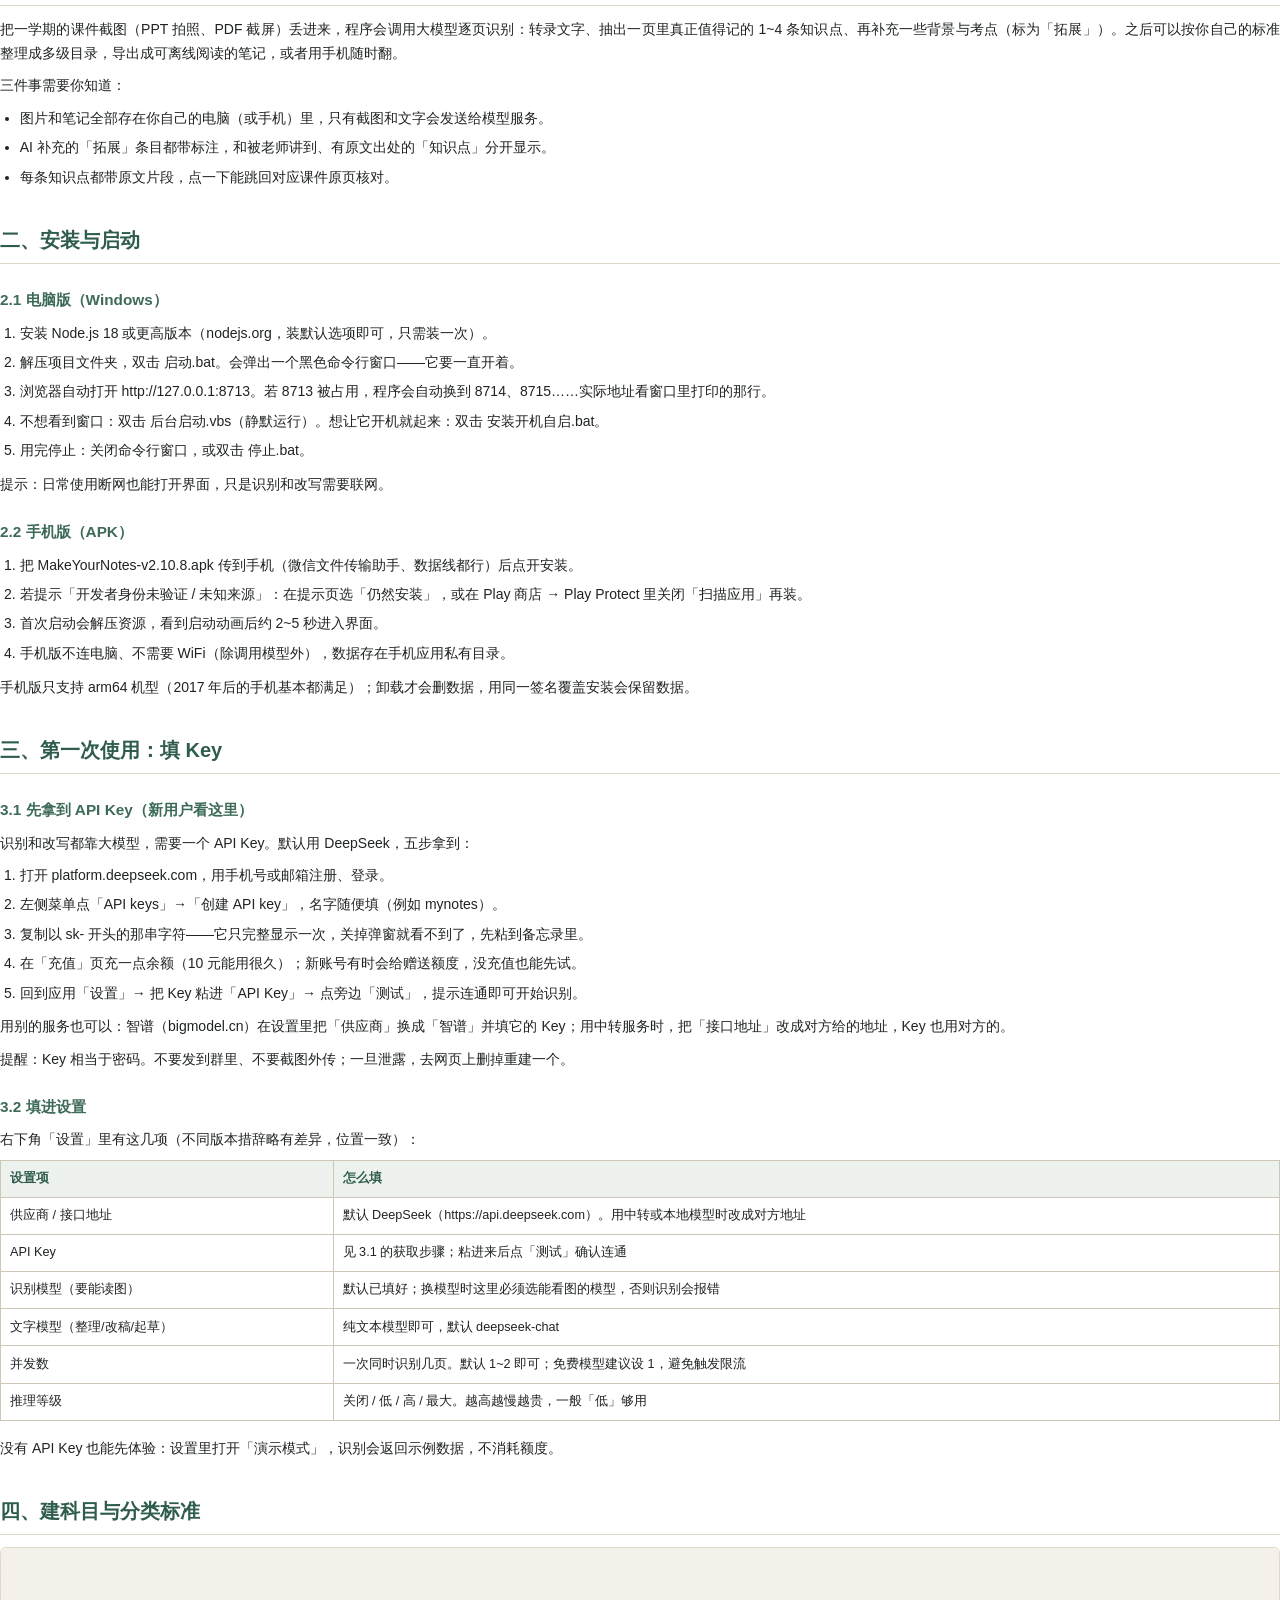
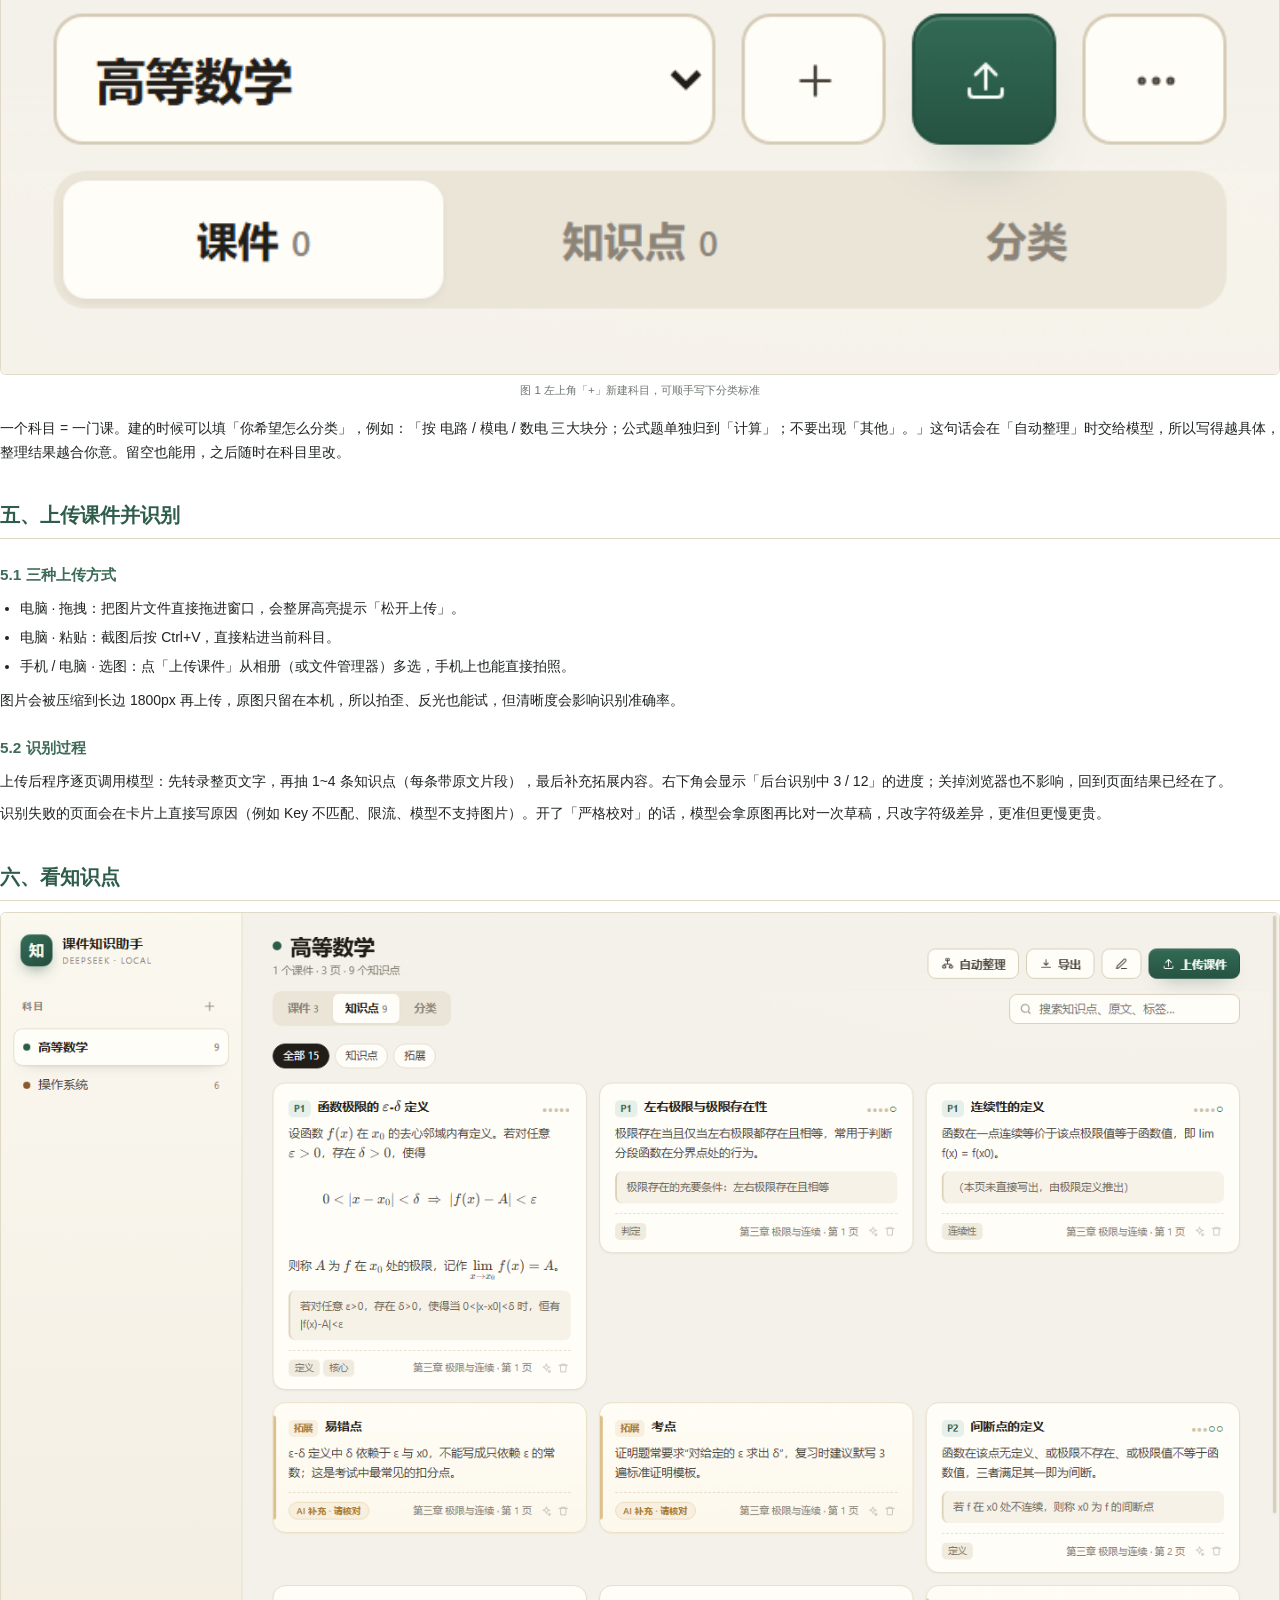
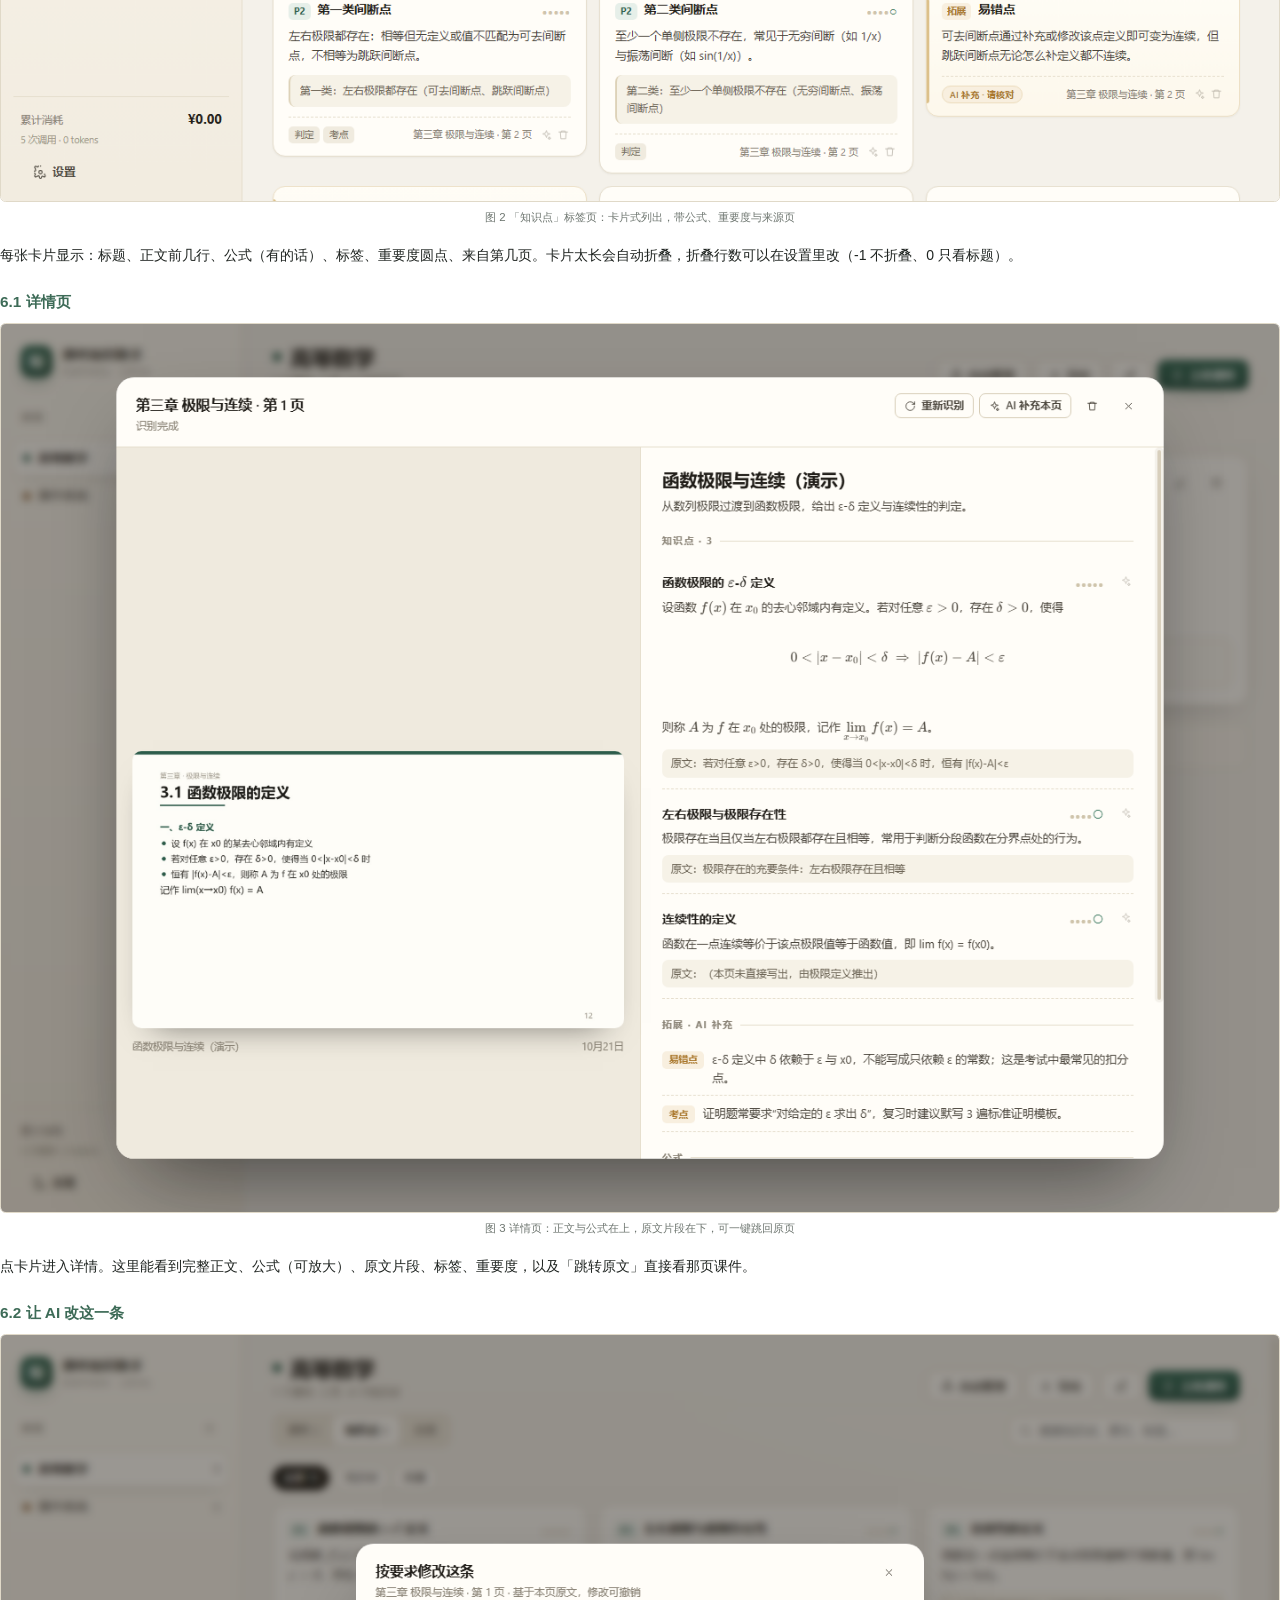
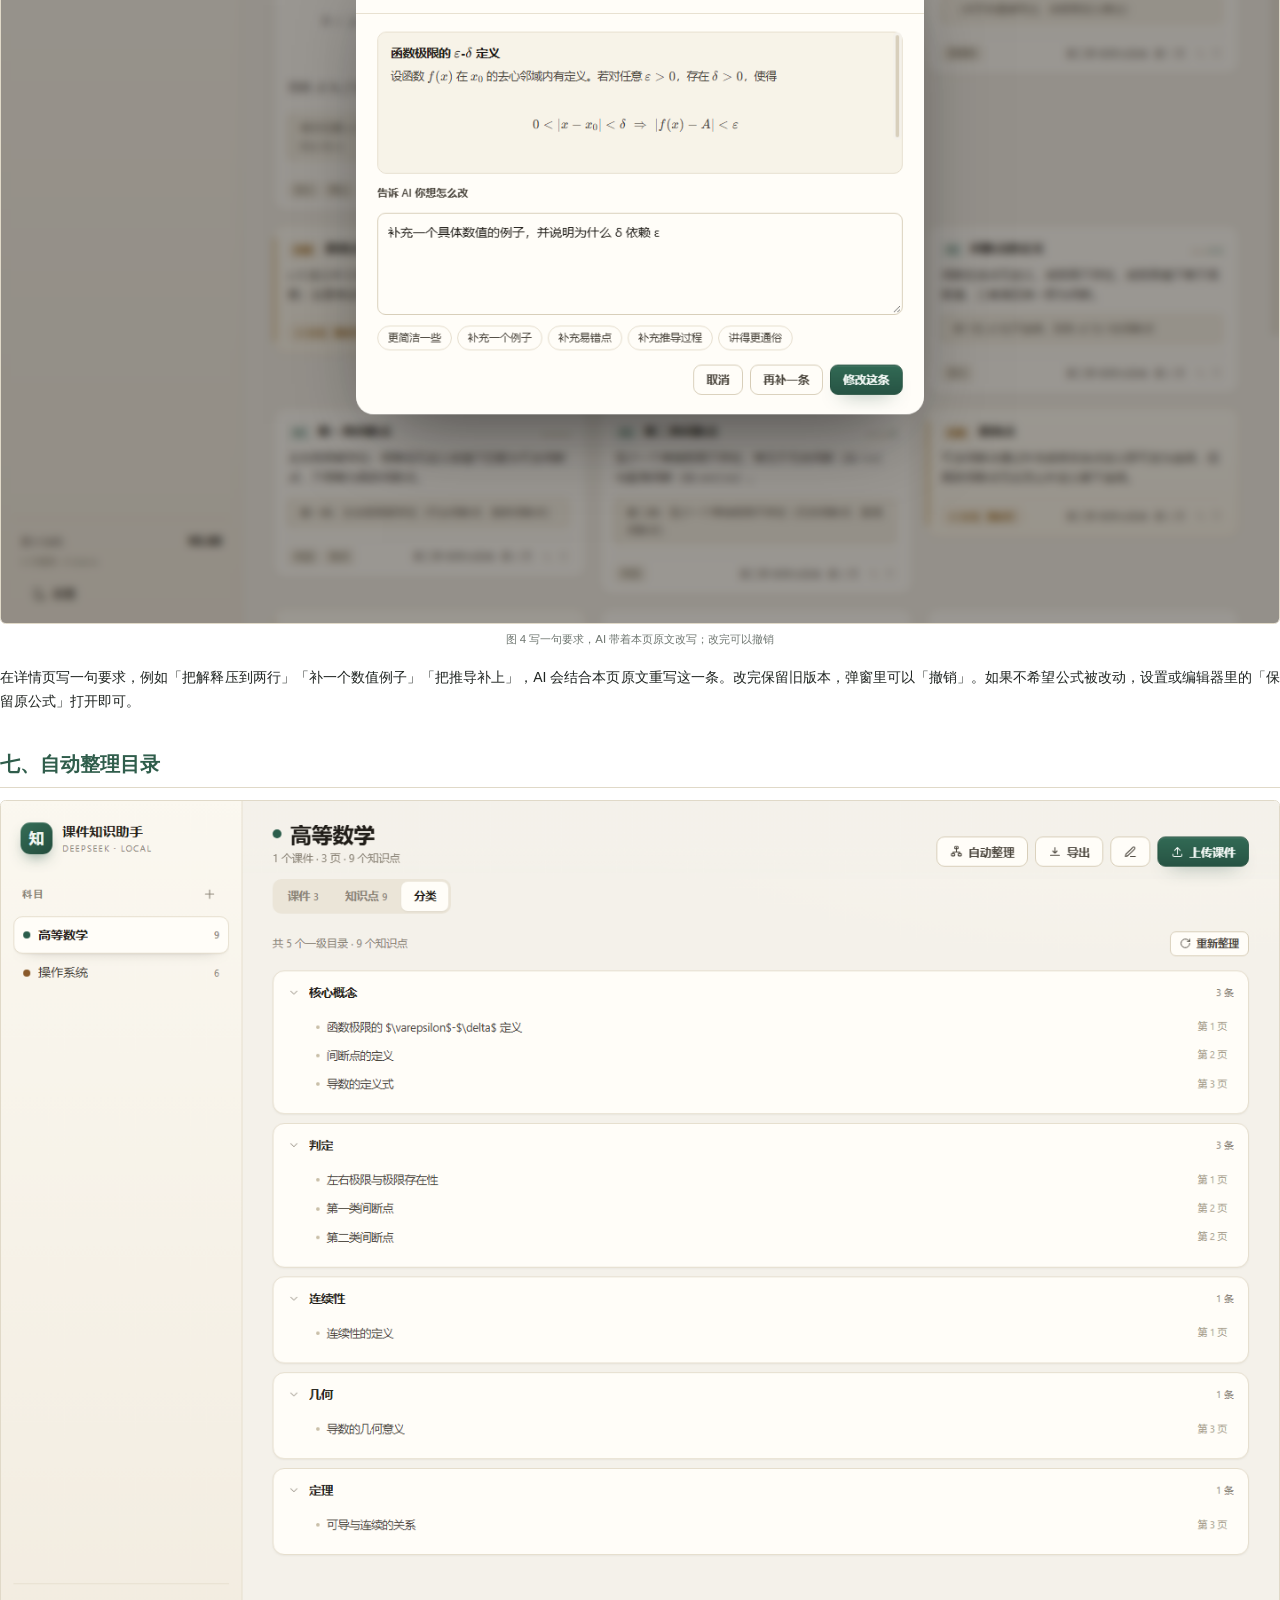
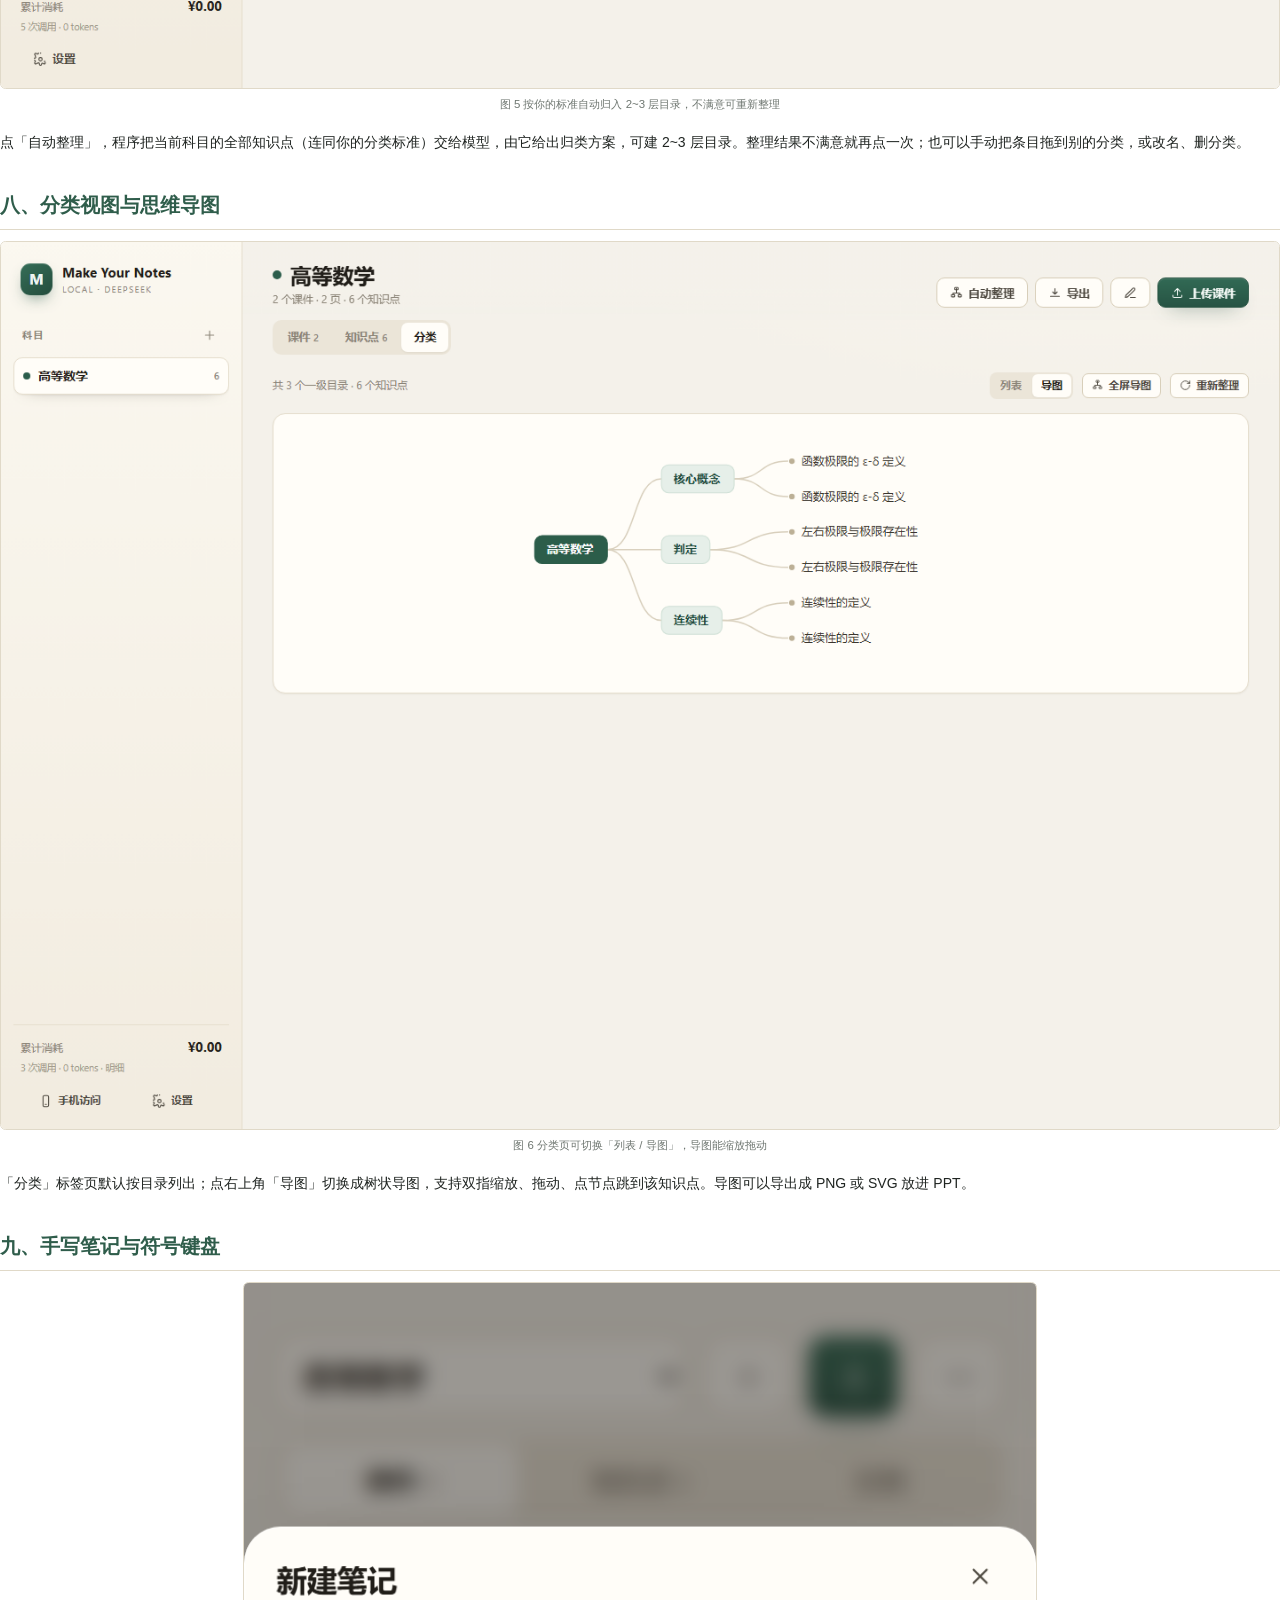
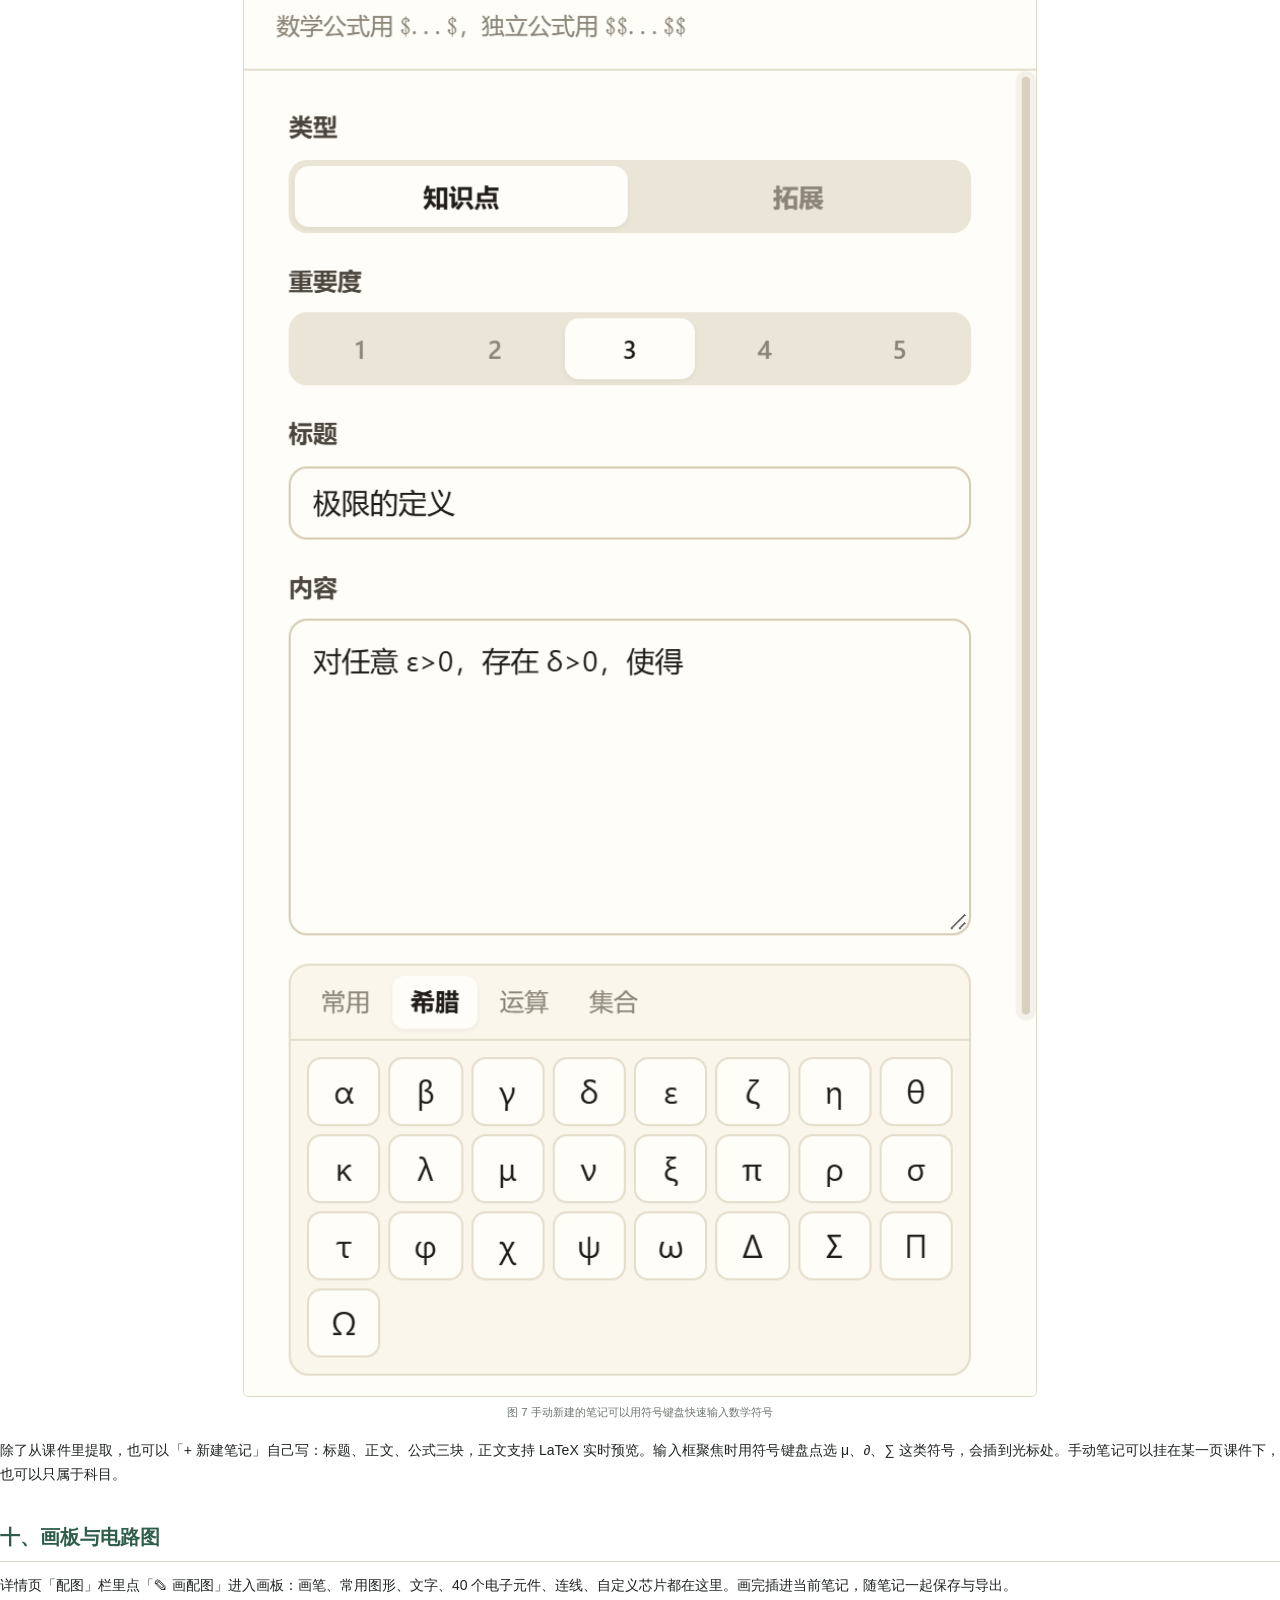
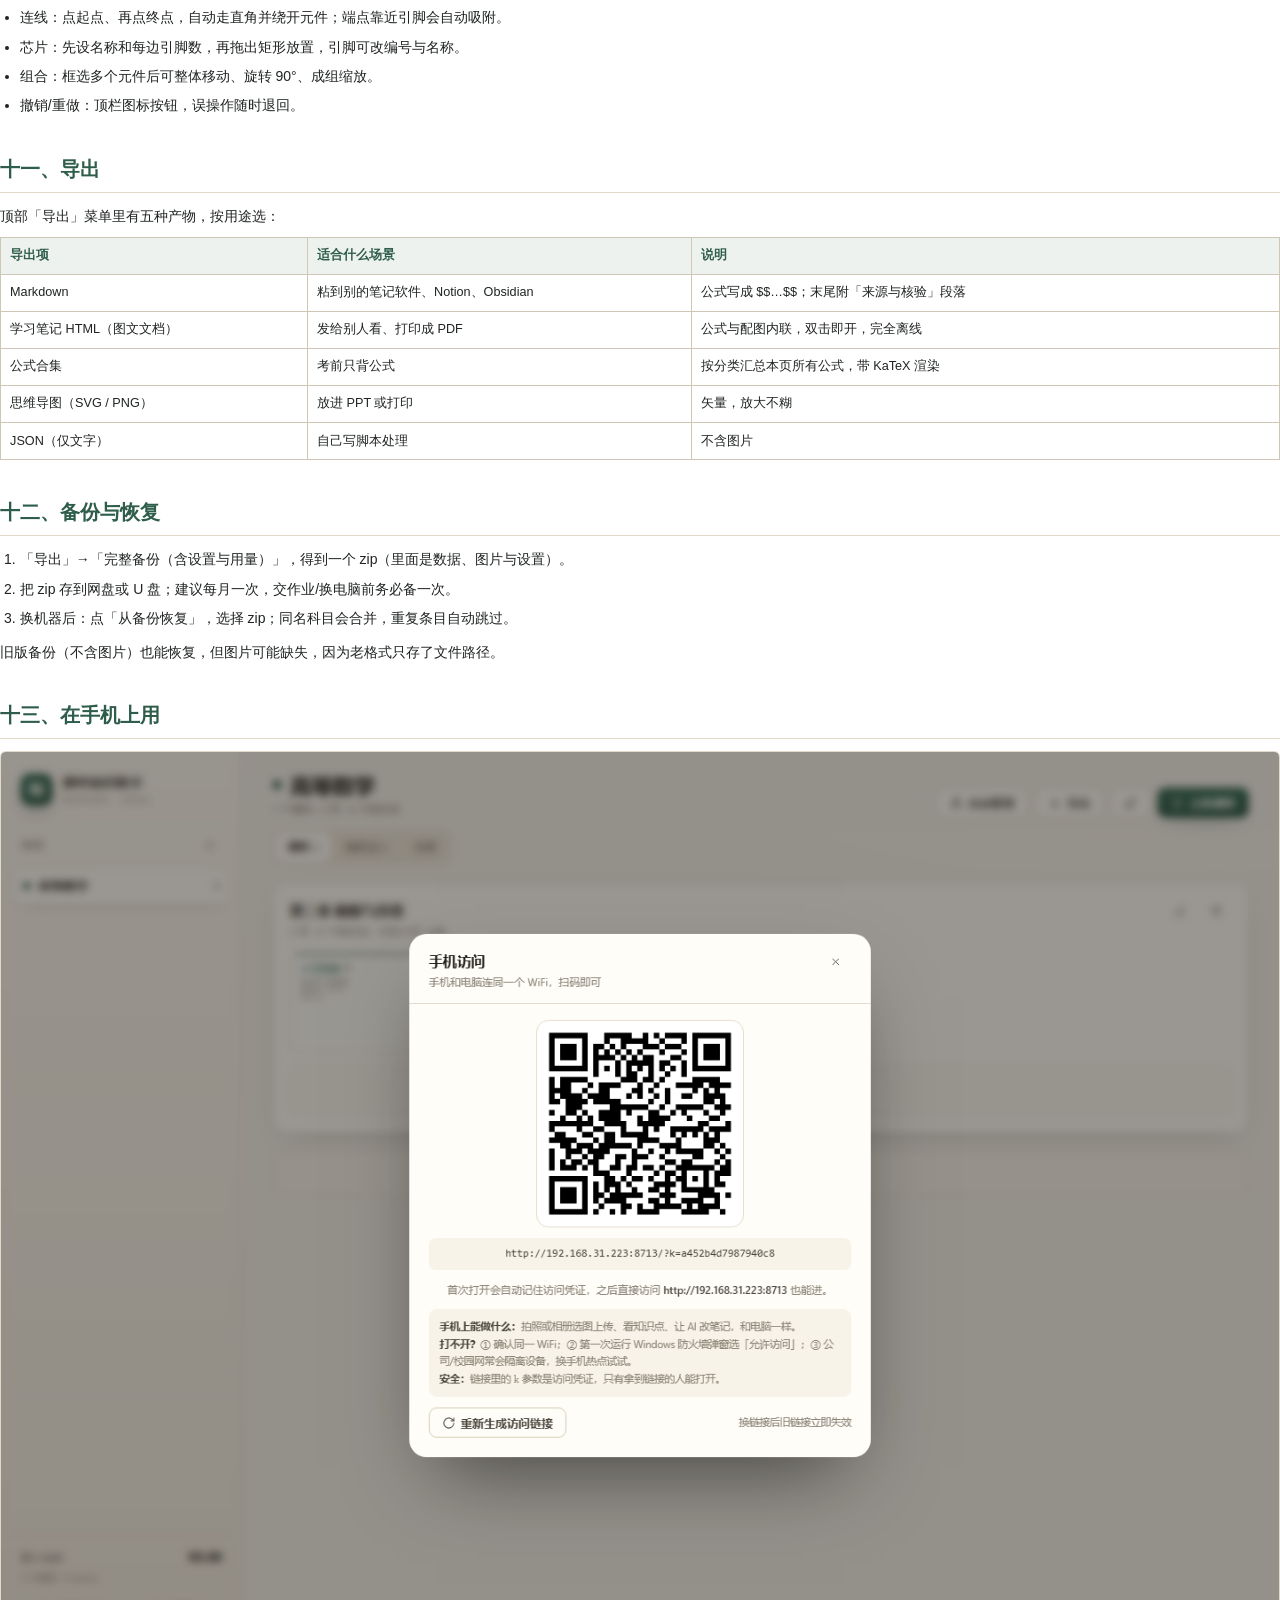
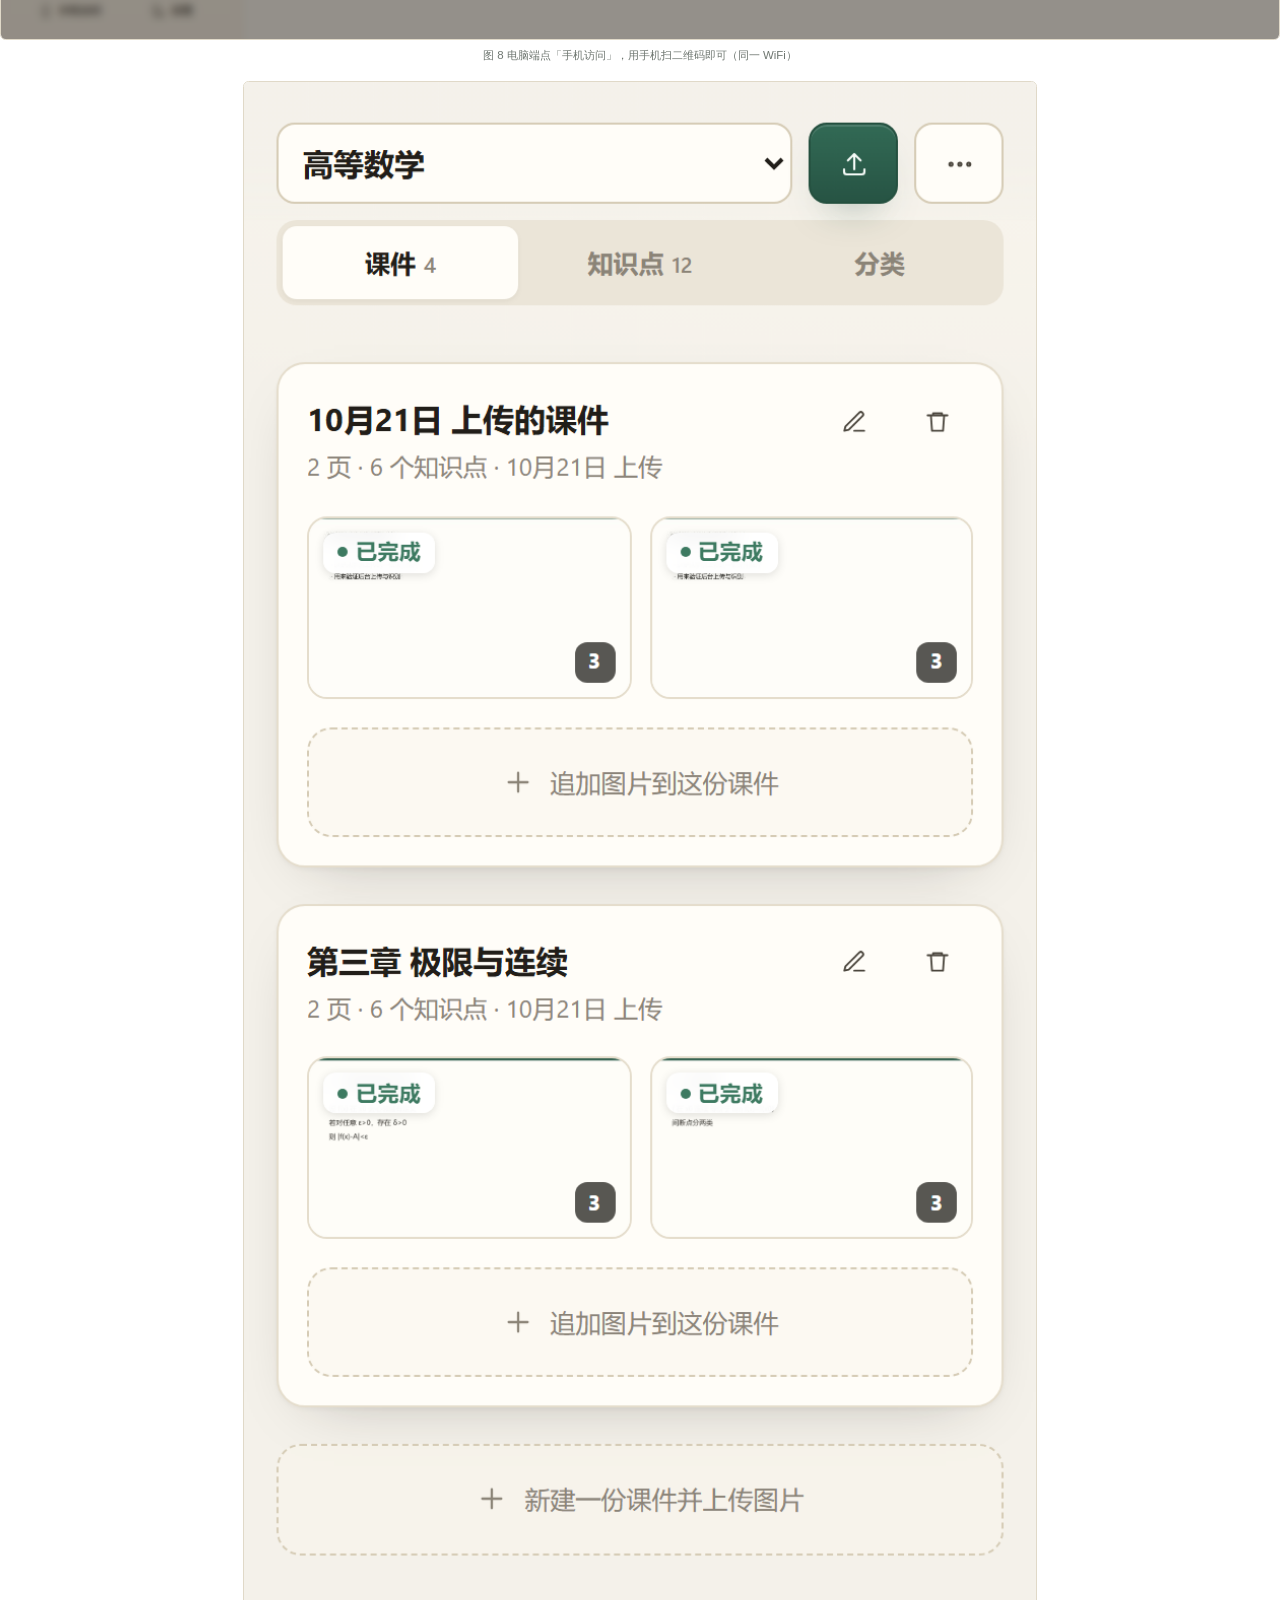
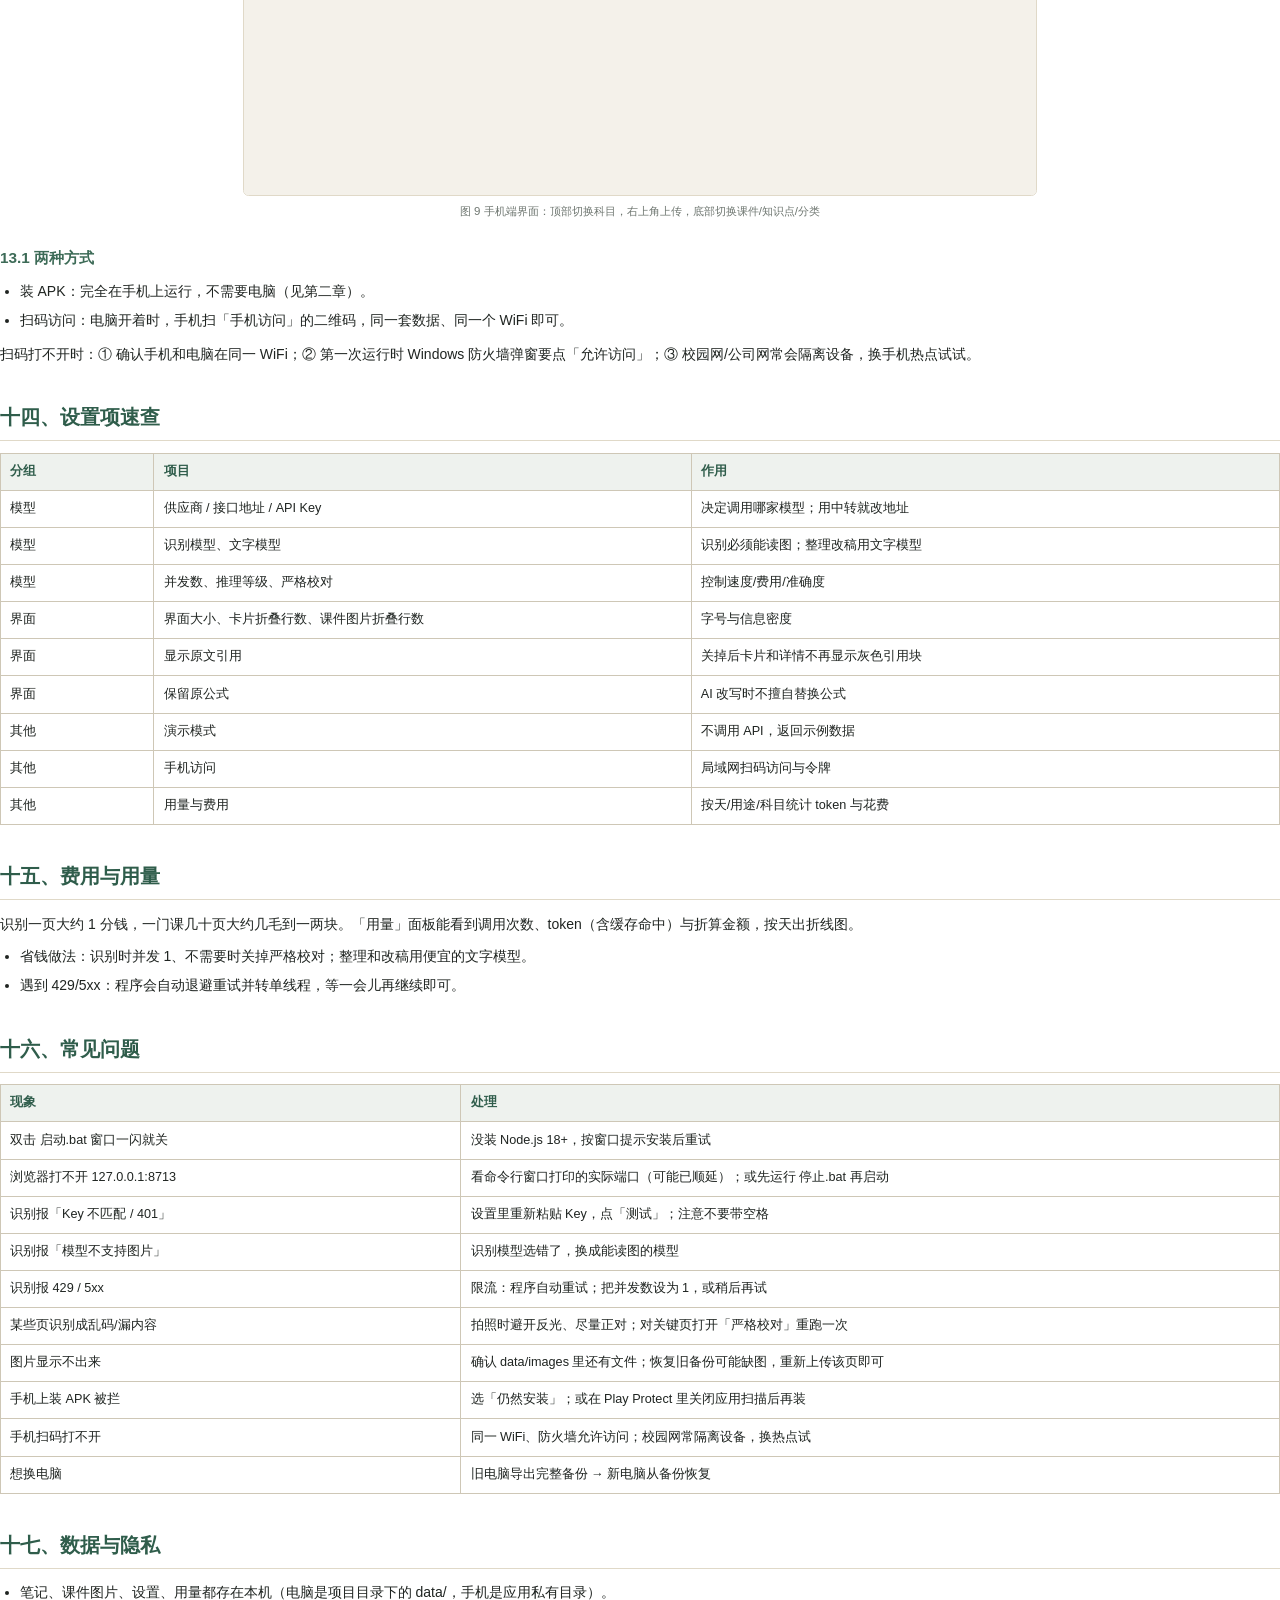
<file: docs/用户手册.html>
<!doctype html><html lang="zh-CN"><head><meta charset="utf-8"><title>Make Your Notes 用户手册</title><style>
@page { size: A4; margin: 17mm 15mm 16mm 15mm; }
* { box-sizing: border-box; }
html { -webkit-print-color-adjust: exact; print-color-adjust: exact; }
body {
  margin: 0; color: #1f2421; background: #fff;
  font-family: "Microsoft YaHei", "PingFang SC", "Source Han Sans SC", sans-serif;
  font-size: 10.5pt; line-height: 1.72; font-weight: 400;
  text-align: justify;
}
.cover { text-align: center; padding-top: 42mm; page-break-after: always; }
.brand { font-size: 30pt; font-weight: 700; color: #2f5d4b; letter-spacing: 1px; }
.doc { font-size: 19pt; margin-top: 6mm; font-weight: 400; }
.sub { font-size: 10.5pt; color: #6e7670; margin-top: 5mm; }
table.meta { margin: 12mm auto 0; width: 96%; border-collapse: collapse; text-align: left; font-size: 9.5pt; }
table.meta th, table.meta td { border: 1px solid #cec7b6; padding: 2.6mm 3mm; font-weight: 400; }
table.meta th { width: 22%; background: #f4f1ea; font-weight: 700; color: #2f5d4b; }
.cover-h { text-align: left; margin: 14mm 0 3mm; }

.toc { page-break-after: always; }
.toc h2 { margin-top: 0; }

h1 {
  font-size: 15pt; font-weight: 700; color: #2f5d4b;
  margin: 9mm 0 3mm; padding-bottom: 1.6mm; border-bottom: 1px solid #e0d9c8;
  page-break-after: avoid; break-after: avoid;
}
h2 {
  font-size: 11.5pt; font-weight: 700; color: #3d6b57;
  margin: 6mm 0 2mm; page-break-after: avoid; break-after: avoid;
}
p { margin: 0 0 2.2mm; }
ul, ol { margin: 0 0 2.6mm 5.2mm; padding: 0; }
li { margin: 0 0 1.4mm; }

table { width: 100%; border-collapse: collapse; margin: 2mm 0 4mm; font-size: 9.5pt; }
th, td { border: 1px solid #cec7b6; padding: 1.9mm 2.4mm; vertical-align: top; text-align: left; }
thead th { background: #eef2ee; font-weight: 700; color: #2f5d4b; }
tbody td { font-weight: 400; }

figure { margin: 2mm 0 4mm; text-align: center; page-break-inside: avoid; break-inside: avoid; }
figure img { display: block; margin: 0 auto; max-width: 100%; border: 1px solid #e0d9c8; border-radius: 1.5mm; }
figure.wide img { width: 100%; }
figure.phone img { width: 62%; }
figcaption { font-size: 8.6pt; color: #6e7670; margin-top: 1.6mm; }

.tail { font-size: 8.6pt; color: #6e7670; margin-top: 6mm; }
</style></head><body><section class="cover">
<div class="brand">Make Your Notes</div>
<div class="doc">用户手册</div>
<div class="sub">从装上到每天用：建科目 · 传课件 · 看知识点 · 导出与备份</div>
<table class="meta"><tbody><tr><th>适用版本</th><td>v2.10.8（APK versionCode 97）</td></tr><tr><th>适用人群</th><td>用它整理课件、复习知识点的同学与老师</td></tr><tr><th>不涉及</th><td>不需要懂代码；不需要数据库；不需要联网保存笔记</td></tr><tr><th>配套文档</th><td>《项目说明手册》（结构/模块）、《项目文档》（参赛材料）</td></tr></tbody></table>
<h2 class="cover-h">五分钟上手</h2>
<ol><li>装 Node.js 18+，双击 启动.bat，浏览器会打开 http://127.0.0.1:8713。</li><li>右下角「设置」→ 填 DeepSeek API Key（没有 Key 可先开「演示模式」）。</li><li>左上角「+」新建科目，写一句你的分类标准（可留空）。</li><li>「上传课件」，把上课拍的 PPT 照片拖进去，等识别完成。</li><li>看「知识点」「分类」，用「导出」带走 Markdown，用「完整备份」留底。</li></ol>
<p>下面各章按实际操作顺序展开；遇到问题直接跳到最后一章「常见问题」。</p>
</section>
<section class="toc">
<h2>手册目录</h2>
<table><colgroup><col style="width:8%"><col style="width:34%"><col style="width:58%"></colgroup><thead><tr><th>章</th><th>内容</th><th>要点</th></tr></thead><tbody><tr><td>一</td><td>这是做什么的</td><td>能做什么、不做什么</td></tr><tr><td>二</td><td>安装与启动</td><td>电脑版 / 手机版</td></tr><tr><td>三</td><td>第一次使用：填 Key</td><td>供应商、模型、并发、推理等级</td></tr><tr><td>四</td><td>建科目与分类标准</td><td>分类标准怎么写</td></tr><tr><td>五</td><td>上传课件并识别</td><td>拖拽 / 粘贴 / 选图，识别与校对</td></tr><tr><td>六</td><td>看知识点</td><td>卡片、详情、让 AI 改这一条</td></tr><tr><td>七</td><td>自动整理目录</td><td>按标准归类，可反复整理</td></tr><tr><td>八</td><td>分类视图与思维导图</td><td>列表 / 导图切换</td></tr><tr><td>九</td><td>手写笔记与符号键盘</td><td>自己写、LaTeX 预览</td></tr><tr><td>十</td><td>画板与电路图</td><td>画笔、元件、连线、芯片</td></tr><tr><td>十一</td><td>导出</td><td>Markdown / 图文 HTML / 公式合集 / SVG / JSON</td></tr><tr><td>十二</td><td>备份与恢复</td><td>完整备份、换机器</td></tr><tr><td>十三</td><td>在手机上用</td><td>APK 与扫码访问</td></tr><tr><td>十四</td><td>设置项速查</td><td>每个开关的作用</td></tr><tr><td>十五</td><td>费用与用量</td><td>花多少钱、怎么看</td></tr><tr><td>十六</td><td>常见问题</td><td>10 类典型故障</td></tr><tr><td>十七</td><td>数据与隐私</td><td>数据存在哪、发给谁</td></tr></tbody></table>
</section>
<h1>一、这是做什么的</h1>
<p>把一学期的课件截图（PPT 拍照、PDF 截屏）丢进来，程序会调用大模型逐页识别：转录文字、抽出一页里真正值得记的 1~4 条知识点、再补充一些背景与考点（标为「拓展」）。之后可以按你自己的标准整理成多级目录，导出成可离线阅读的笔记，或者用手机随时翻。</p>
<p>三件事需要你知道：</p>
<ul><li>图片和笔记全部存在你自己的电脑（或手机）里，只有截图和文字会发送给模型服务。</li><li>AI 补充的「拓展」条目都带标注，和被老师讲到、有原文出处的「知识点」分开显示。</li><li>每条知识点都带原文片段，点一下能跳回对应课件原页核对。</li></ul>
<h1>二、安装与启动</h1>
<h2>2.1 电脑版（Windows）</h2>
<ol><li>安装 Node.js 18 或更高版本（nodejs.org，装默认选项即可，只需装一次）。</li><li>解压项目文件夹，双击 启动.bat。会弹出一个黑色命令行窗口——它要一直开着。</li><li>浏览器自动打开 http://127.0.0.1:8713。若 8713 被占用，程序会自动换到 8714、8715……实际地址看窗口里打印的那行。</li><li>不想看到窗口：双击 后台启动.vbs（静默运行）。想让它开机就起来：双击 安装开机自启.bat。</li><li>用完停止：关闭命令行窗口，或双击 停止.bat。</li></ol>
<p>提示：日常使用断网也能打开界面，只是识别和改写需要联网。</p>
<h2>2.2 手机版（APK）</h2>
<ol><li>把 MakeYourNotes-v2.10.8.apk 传到手机（微信文件传输助手、数据线都行）后点开安装。</li><li>若提示「开发者身份未验证 / 未知来源」：在提示页选「仍然安装」，或在 Play 商店 → Play Protect 里关闭「扫描应用」再装。</li><li>首次启动会解压资源，看到启动动画后约 2~5 秒进入界面。</li><li>手机版不连电脑、不需要 WiFi（除调用模型外），数据存在手机应用私有目录。</li></ol>
<p>手机版只支持 arm64 机型（2017 年后的手机基本都满足）；卸载才会删数据，用同一签名覆盖安装会保留数据。</p>
<h1>三、第一次使用：填 Key</h1>
<h2>3.1 先拿到 API Key（新用户看这里）</h2>
<p>识别和改写都靠大模型，需要一个 API Key。默认用 DeepSeek，五步拿到：</p>
<ol><li>打开 platform.deepseek.com，用手机号或邮箱注册、登录。</li><li>左侧菜单点「API keys」→「创建 API key」，名字随便填（例如 mynotes）。</li><li>复制以 sk- 开头的那串字符——它只完整显示一次，关掉弹窗就看不到了，先粘到备忘录里。</li><li>在「充值」页充一点余额（10 元能用很久）；新账号有时会给赠送额度，没充值也能先试。</li><li>回到应用「设置」→ 把 Key 粘进「API Key」→ 点旁边「测试」，提示连通即可开始识别。</li></ol>
<p>用别的服务也可以：智谱（bigmodel.cn）在设置里把「供应商」换成「智谱」并填它的 Key；用中转服务时，把「接口地址」改成对方给的地址，Key 也用对方的。</p>
<p>提醒：Key 相当于密码。不要发到群里、不要截图外传；一旦泄露，去网页上删掉重建一个。</p>
<h2>3.2 填进设置</h2>
<p>右下角「设置」里有这几项（不同版本措辞略有差异，位置一致）：</p>
<table><colgroup><col style="width:26%"><col style="width:74%"></colgroup><thead><tr><th>设置项</th><th>怎么填</th></tr></thead><tbody><tr><td>供应商 / 接口地址</td><td>默认 DeepSeek（https://api.deepseek.com）。用中转或本地模型时改成对方地址</td></tr><tr><td>API Key</td><td>见 3.1 的获取步骤；粘进来后点「测试」确认连通</td></tr><tr><td>识别模型（要能读图）</td><td>默认已填好；换模型时这里必须选能看图的模型，否则识别会报错</td></tr><tr><td>文字模型（整理/改稿/起草）</td><td>纯文本模型即可，默认 deepseek-chat</td></tr><tr><td>并发数</td><td>一次同时识别几页。默认 1~2 即可；免费模型建议设 1，避免触发限流</td></tr><tr><td>推理等级</td><td>关闭 / 低 / 高 / 最大。越高越慢越贵，一般「低」够用</td></tr></tbody></table>
<p>没有 API Key 也能先体验：设置里打开「演示模式」，识别会返回示例数据，不消耗额度。</p>
<h1>四、建科目与分类标准</h1>
<figure class="wide"><img src="../截图/08-新建科目.png" alt=""><figcaption>图 1  左上角「+」新建科目，可顺手写下分类标准</figcaption></figure>
<p>一个科目 = 一门课。建的时候可以填「你希望怎么分类」，例如：「按 电路 / 模电 / 数电 三大块分；公式题单独归到「计算」；不要出现「其他」。」这句话会在「自动整理」时交给模型，所以写得越具体，整理结果越合你意。留空也能用，之后随时在科目里改。</p>
<h1>五、上传课件并识别</h1>
<h2>5.1 三种上传方式</h2>
<ul><li>电脑 · 拖拽：把图片文件直接拖进窗口，会整屏高亮提示「松开上传」。</li><li>电脑 · 粘贴：截图后按 Ctrl+V，直接粘进当前科目。</li><li>手机 / 电脑 · 选图：点「上传课件」从相册（或文件管理器）多选，手机上也能直接拍照。</li></ul>
<p>图片会被压缩到长边 1800px 再上传，原图只留在本机，所以拍歪、反光也能试，但清晰度会影响识别准确率。</p>
<h2>5.2 识别过程</h2>
<p>上传后程序逐页调用模型：先转录整页文字，再抽 1~4 条知识点（每条带原文片段），最后补充拓展内容。右下角会显示「后台识别中 3 / 12」的进度；关掉浏览器也不影响，回到页面结果已经在了。</p>
<p>识别失败的页面会在卡片上直接写原因（例如 Key 不匹配、限流、模型不支持图片）。开了「严格校对」的话，模型会拿原图再比对一次草稿，只改字符级差异，更准但更慢更贵。</p>
<h1>六、看知识点</h1>
<figure class="wide"><img src="../截图/02-知识点.png" alt=""><figcaption>图 2  「知识点」标签页：卡片式列出，带公式、重要度与来源页</figcaption></figure>
<p>每张卡片显示：标题、正文前几行、公式（有的话）、标签、重要度圆点、来自第几页。卡片太长会自动折叠，折叠行数可以在设置里改（-1 不折叠、0 只看标题）。</p>
<h2>6.1 详情页</h2>
<figure class="wide"><img src="../截图/03-页面详情.png" alt=""><figcaption>图 3  详情页：正文与公式在上，原文片段在下，可一键跳回原页</figcaption></figure>
<p>点卡片进入详情。这里能看到完整正文、公式（可放大）、原文片段、标签、重要度，以及「跳转原文」直接看那页课件。</p>
<h2>6.2 让 AI 改这一条</h2>
<figure class="wide"><img src="../截图/05-按需修改.png" alt=""><figcaption>图 4  写一句要求，AI 带着本页原文改写；改完可以撤销</figcaption></figure>
<p>在详情页写一句要求，例如「把解释压到两行」「补一个数值例子」「把推导补上」，AI 会结合本页原文重写这一条。改完保留旧版本，弹窗里可以「撤销」。如果不希望公式被改动，设置或编辑器里的「保留原公式」打开即可。</p>
<h1>七、自动整理目录</h1>
<figure class="wide"><img src="../截图/04-自动分类.png" alt=""><figcaption>图 5  按你的标准自动归入 2~3 层目录，不满意可重新整理</figcaption></figure>
<p>点「自动整理」，程序把当前科目的全部知识点（连同你的分类标准）交给模型，由它给出归类方案，可建 2~3 层目录。整理结果不满意就再点一次；也可以手动把条目拖到别的分类，或改名、删分类。</p>
<h1>八、分类视图与思维导图</h1>
<figure class="wide"><img src="../截图/09-分类导图.png" alt=""><figcaption>图 6  分类页可切换「列表 / 导图」，导图能缩放拖动</figcaption></figure>
<p>「分类」标签页默认按目录列出；点右上角「导图」切换成树状导图，支持双指缩放、拖动、点节点跳到该知识点。导图可以导出成 PNG 或 SVG 放进 PPT。</p>
<h1>九、手写笔记与符号键盘</h1>
<figure class="phone"><img src="../截图/10-符号键盘.png" alt=""><figcaption>图 7  手动新建的笔记可以用符号键盘快速输入数学符号</figcaption></figure>
<p>除了从课件里提取，也可以「+ 新建笔记」自己写：标题、正文、公式三块，正文支持 LaTeX 实时预览。输入框聚焦时用符号键盘点选 μ、∂、∑ 这类符号，会插到光标处。手动笔记可以挂在某一页课件下，也可以只属于科目。</p>
<h1>十、画板与电路图</h1>
<p>详情页「配图」栏里点「✎ 画配图」进入画板：画笔、常用图形、文字、40 个电子元件、连线、自定义芯片都在这里。画完插进当前笔记，随笔记一起保存与导出。</p>
<ul><li>连线：点起点、再点终点，自动走直角并绕开元件；端点靠近引脚会自动吸附。</li><li>芯片：先设名称和每边引脚数，再拖出矩形放置，引脚可改编号与名称。</li><li>组合：框选多个元件后可整体移动、旋转 90°、成组缩放。</li><li>撤销/重做：顶栏图标按钮，误操作随时退回。</li></ul>
<h1>十一、导出</h1>
<p>顶部「导出」菜单里有五种产物，按用途选：</p>
<table><colgroup><col style="width:24%"><col style="width:30%"><col style="width:46%"></colgroup><thead><tr><th>导出项</th><th>适合什么场景</th><th>说明</th></tr></thead><tbody><tr><td>Markdown</td><td>粘到别的笔记软件、Notion、Obsidian</td><td>公式写成 $$…$$；末尾附「来源与核验」段落</td></tr><tr><td>学习笔记 HTML（图文文档）</td><td>发给别人看、打印成 PDF</td><td>公式与配图内联，双击即开，完全离线</td></tr><tr><td>公式合集</td><td>考前只背公式</td><td>按分类汇总本页所有公式，带 KaTeX 渲染</td></tr><tr><td>思维导图（SVG / PNG）</td><td>放进 PPT 或打印</td><td>矢量，放大不糊</td></tr><tr><td>JSON（仅文字）</td><td>自己写脚本处理</td><td>不含图片</td></tr></tbody></table>
<h1>十二、备份与恢复</h1>
<ol><li>「导出」→「完整备份（含设置与用量）」，得到一个 zip（里面是数据、图片与设置）。</li><li>把 zip 存到网盘或 U 盘；建议每月一次，交作业/换电脑前务必备一次。</li><li>换机器后：点「从备份恢复」，选择 zip；同名科目会合并，重复条目自动跳过。</li></ol>
<p>旧版备份（不含图片）也能恢复，但图片可能缺失，因为老格式只存了文件路径。</p>
<h1>十三、在手机上用</h1>
<figure class="wide"><img src="../截图/06-手机访问.png" alt=""><figcaption>图 8  电脑端点「手机访问」，用手机扫二维码即可（同一 WiFi）</figcaption></figure>
<figure class="phone"><img src="../截图/07-手机界面.png" alt=""><figcaption>图 9  手机端界面：顶部切换科目，右上角上传，底部切换课件/知识点/分类</figcaption></figure>
<h2>13.1 两种方式</h2>
<ul><li>装 APK：完全在手机上运行，不需要电脑（见第二章）。</li><li>扫码访问：电脑开着时，手机扫「手机访问」的二维码，同一套数据、同一个 WiFi 即可。</li></ul>
<p>扫码打不开时：① 确认手机和电脑在同一 WiFi；② 第一次运行时 Windows 防火墙弹窗要点「允许访问」；③ 校园网/公司网常会隔离设备，换手机热点试试。</p>
<h1>十四、设置项速查</h1>
<table><colgroup><col style="width:12%"><col style="width:42%"><col style="width:46%"></colgroup><thead><tr><th>分组</th><th>项目</th><th>作用</th></tr></thead><tbody><tr><td>模型</td><td>供应商 / 接口地址 / API Key</td><td>决定调用哪家模型；用中转就改地址</td></tr><tr><td>模型</td><td>识别模型、文字模型</td><td>识别必须能读图；整理改稿用文字模型</td></tr><tr><td>模型</td><td>并发数、推理等级、严格校对</td><td>控制速度/费用/准确度</td></tr><tr><td>界面</td><td>界面大小、卡片折叠行数、课件图片折叠行数</td><td>字号与信息密度</td></tr><tr><td>界面</td><td>显示原文引用</td><td>关掉后卡片和详情不再显示灰色引用块</td></tr><tr><td>界面</td><td>保留原公式</td><td>AI 改写时不擅自替换公式</td></tr><tr><td>其他</td><td>演示模式</td><td>不调用 API，返回示例数据</td></tr><tr><td>其他</td><td>手机访问</td><td>局域网扫码访问与令牌</td></tr><tr><td>其他</td><td>用量与费用</td><td>按天/用途/科目统计 token 与花费</td></tr></tbody></table>
<h1>十五、费用与用量</h1>
<p>识别一页大约 1 分钱，一门课几十页大约几毛到一两块。「用量」面板能看到调用次数、token（含缓存命中）与折算金额，按天出折线图。</p>
<ul><li>省钱做法：识别时并发 1、不需要时关掉严格校对；整理和改稿用便宜的文字模型。</li><li>遇到 429/5xx：程序会自动退避重试并转单线程，等一会儿再继续即可。</li></ul>
<h1>十六、常见问题</h1>
<table><colgroup><col style="width:36%"><col style="width:64%"></colgroup><thead><tr><th>现象</th><th>处理</th></tr></thead><tbody><tr><td>双击 启动.bat 窗口一闪就关</td><td>没装 Node.js 18+，按窗口提示安装后重试</td></tr><tr><td>浏览器打不开 127.0.0.1:8713</td><td>看命令行窗口打印的实际端口（可能已顺延）；或先运行 停止.bat 再启动</td></tr><tr><td>识别报「Key 不匹配 / 401」</td><td>设置里重新粘贴 Key，点「测试」；注意不要带空格</td></tr><tr><td>识别报「模型不支持图片」</td><td>识别模型选错了，换成能读图的模型</td></tr><tr><td>识别报 429 / 5xx</td><td>限流：程序自动重试；把并发数设为 1，或稍后再试</td></tr><tr><td>某些页识别成乱码/漏内容</td><td>拍照时避开反光、尽量正对；对关键页打开「严格校对」重跑一次</td></tr><tr><td>图片显示不出来</td><td>确认 data/images 里还有文件；恢复旧备份可能缺图，重新上传该页即可</td></tr><tr><td>手机上装 APK 被拦</td><td>选「仍然安装」；或在 Play Protect 里关闭应用扫描后再装</td></tr><tr><td>手机扫码打不开</td><td>同一 WiFi、防火墙允许访问；校园网常隔离设备，换热点试</td></tr><tr><td>想换电脑</td><td>旧电脑导出完整备份 → 新电脑从备份恢复</td></tr></tbody></table>
<h1>十七、数据与隐私</h1>
<ul><li>笔记、课件图片、设置、用量都存在本机（电脑是项目目录下的 data/，手机是应用私有目录）。</li><li>只有课件截图和文字会发送给模型服务商；不经过本项目作者的服务器（本项目没有服务器）。</li><li>API Key 保存在本机，界面上不回显明文。</li><li>卸载手机 App 会删除数据；覆盖安装同签名 APK 会保留数据。</li></ul>
<p class="tail">本手册对应版本 v2.10.8；界面文字在后续版本可能有微调，以实际界面为准。最新版本与更新记录见 CHANGELOG.md。</p></body></html>
</file>
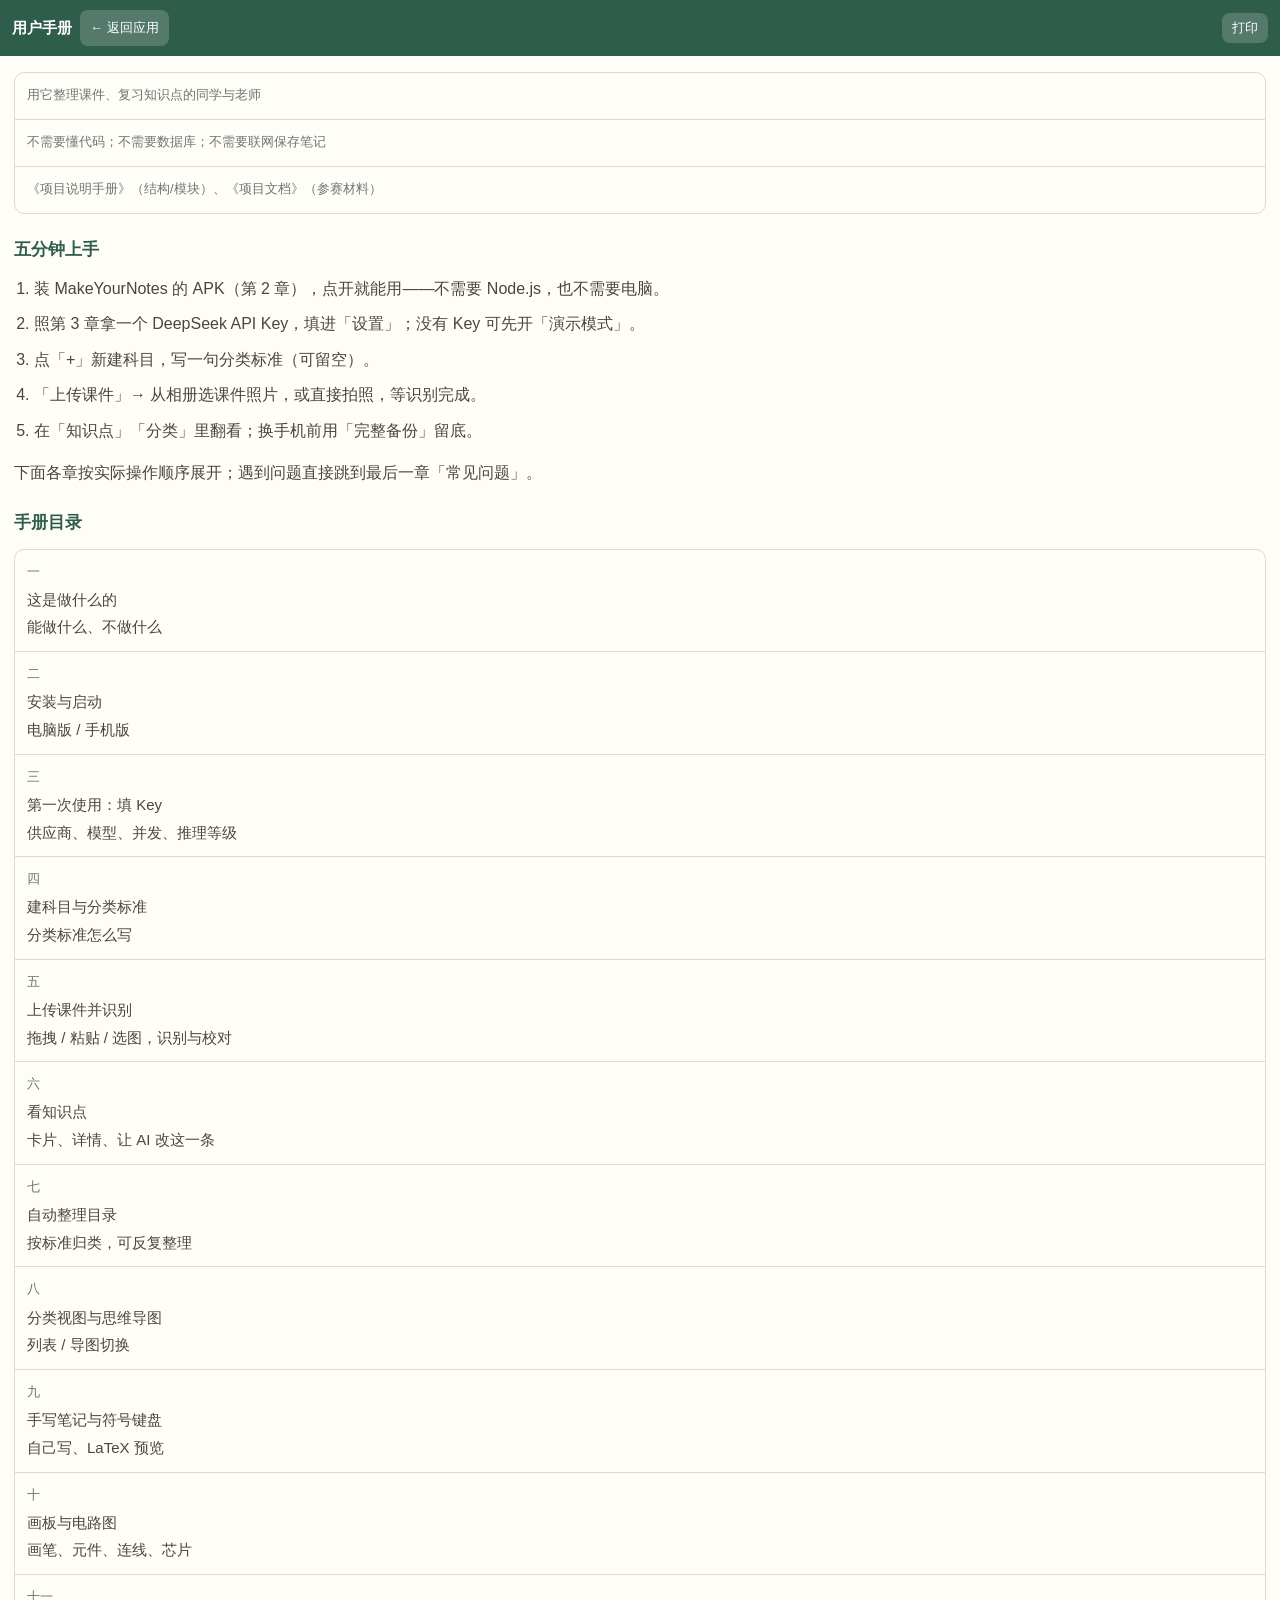
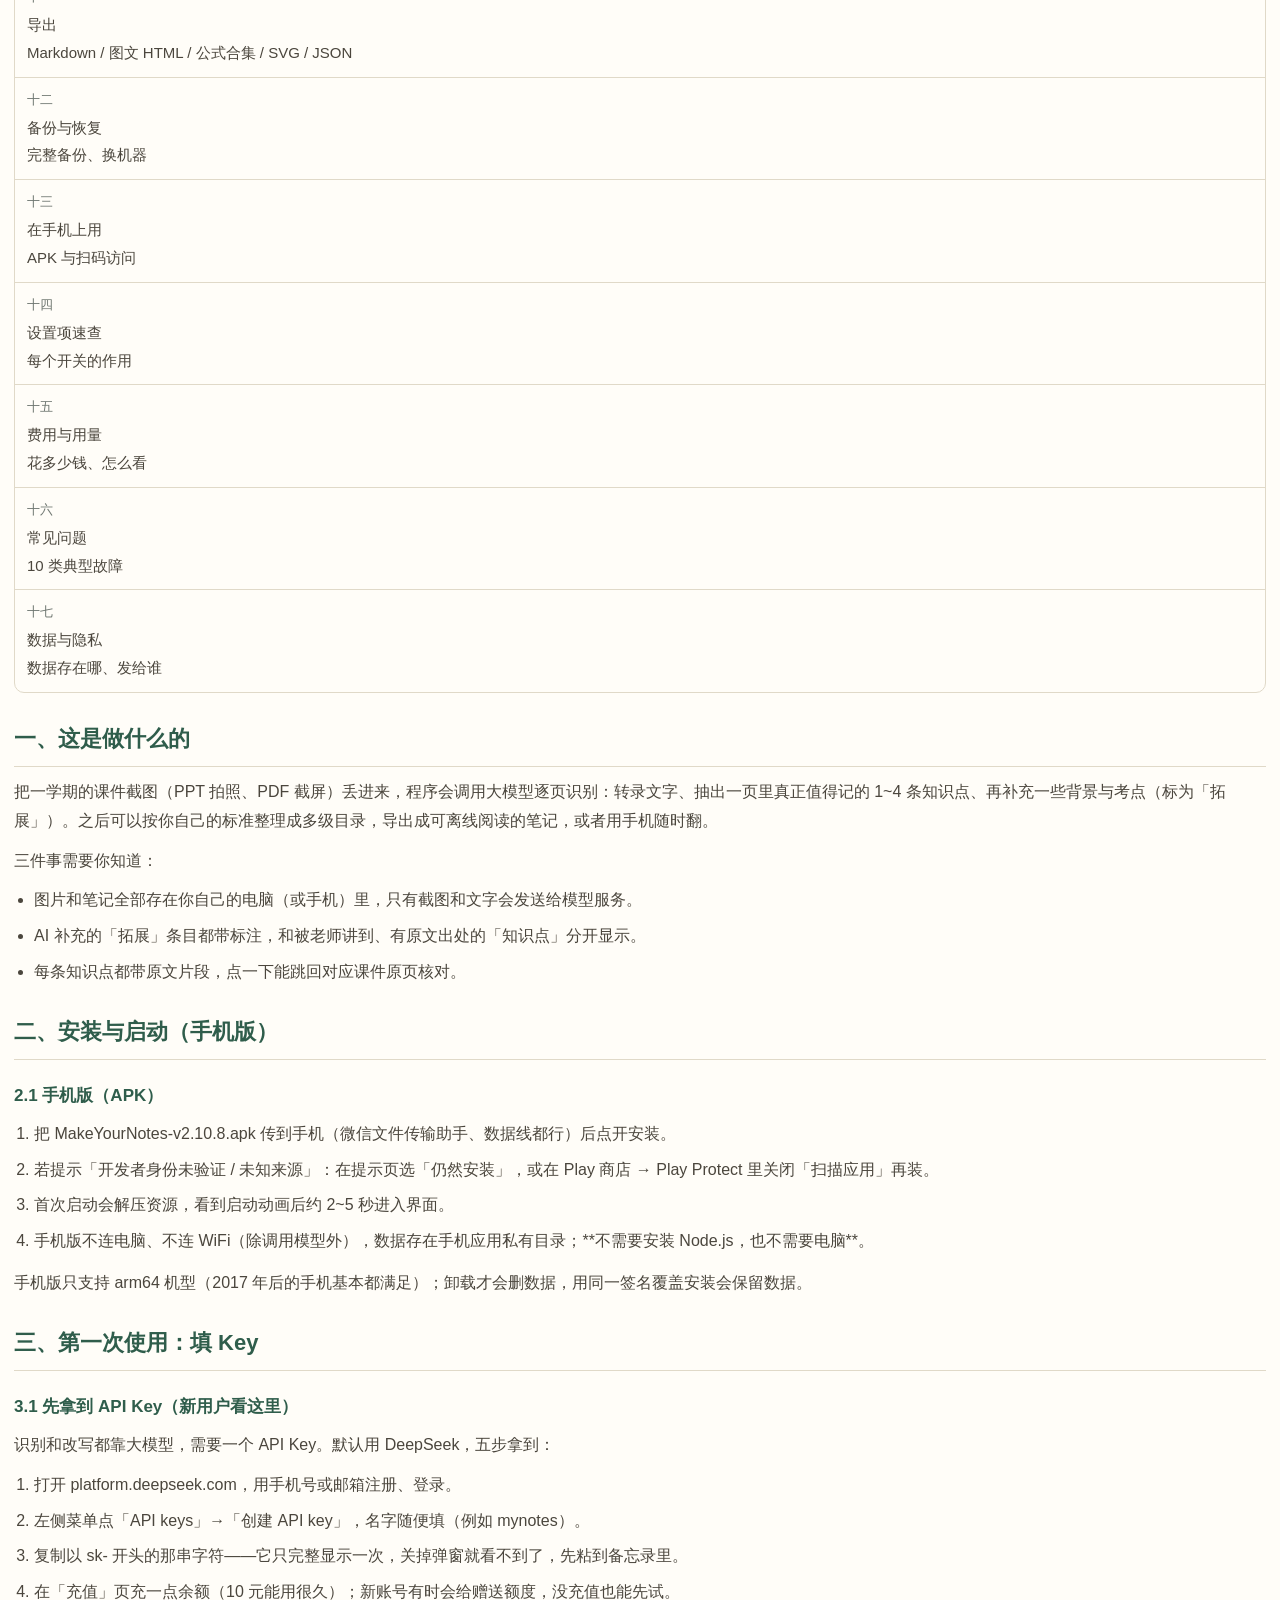
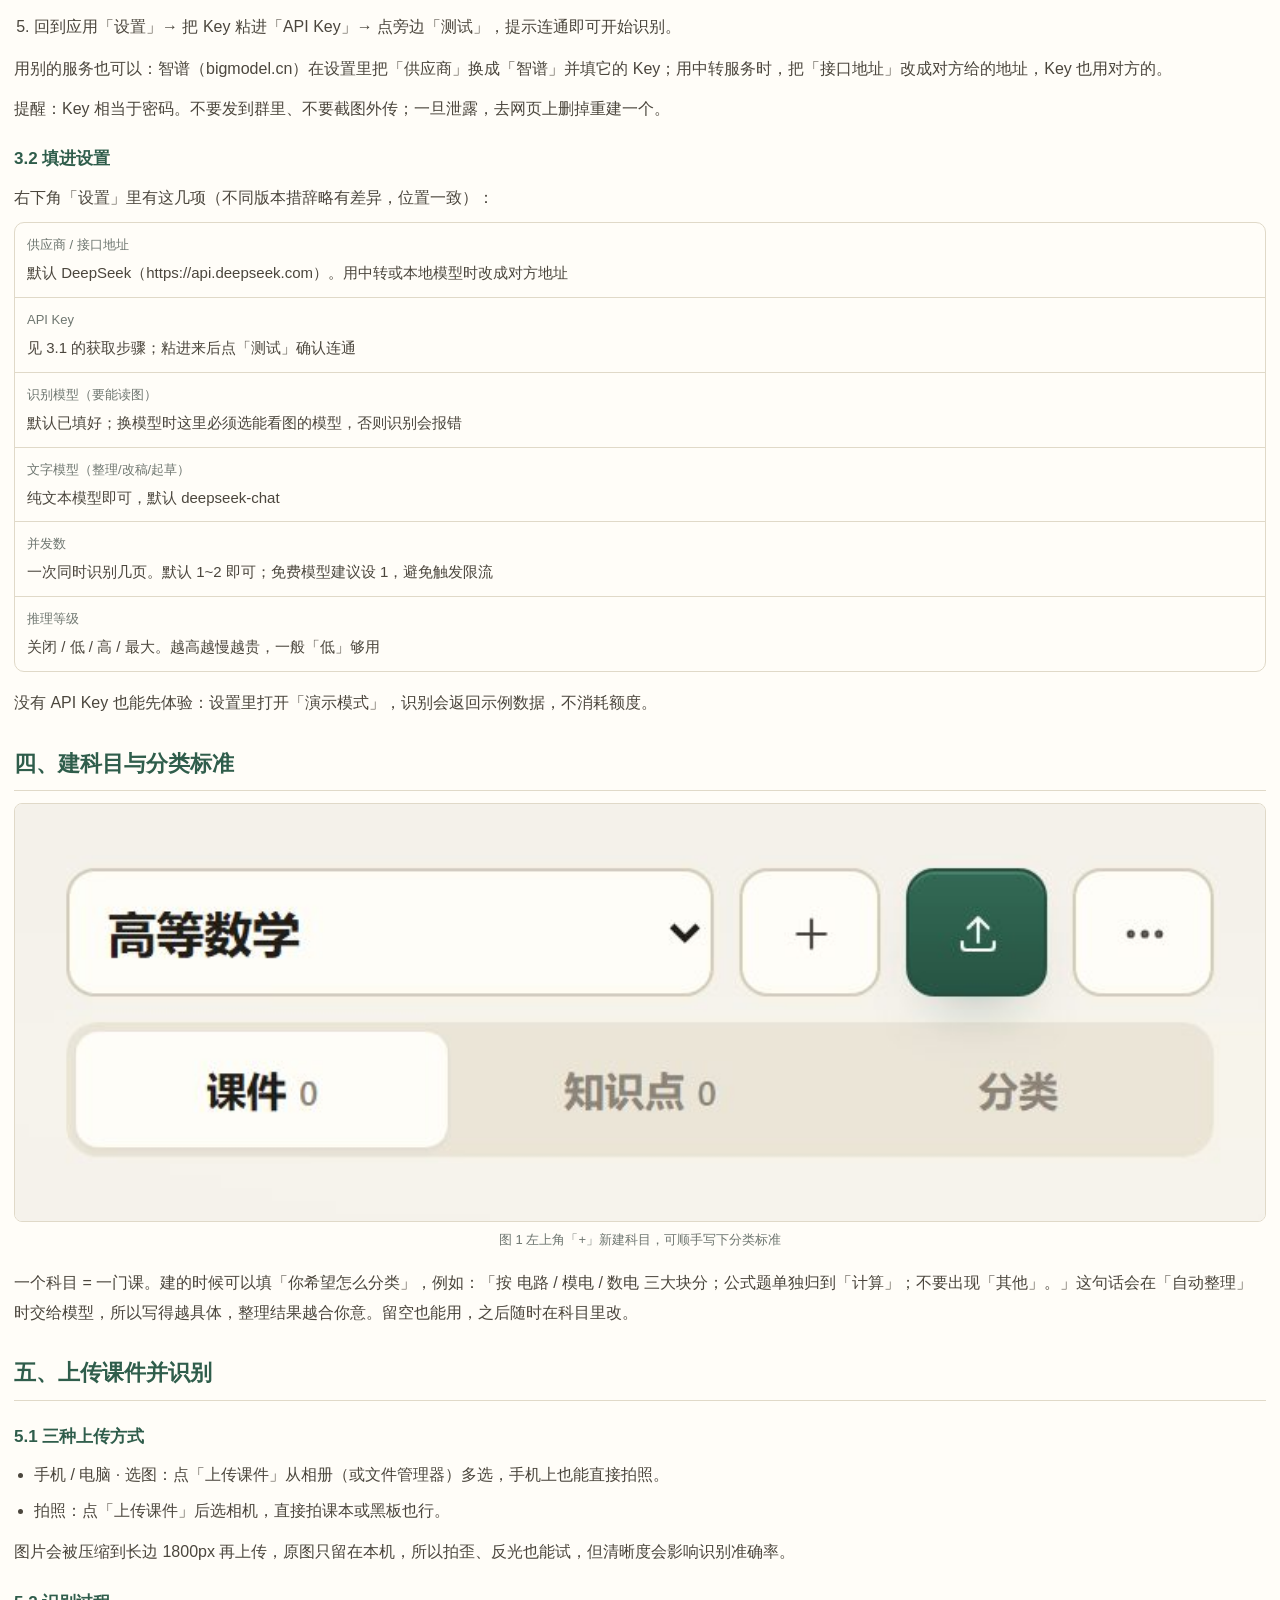
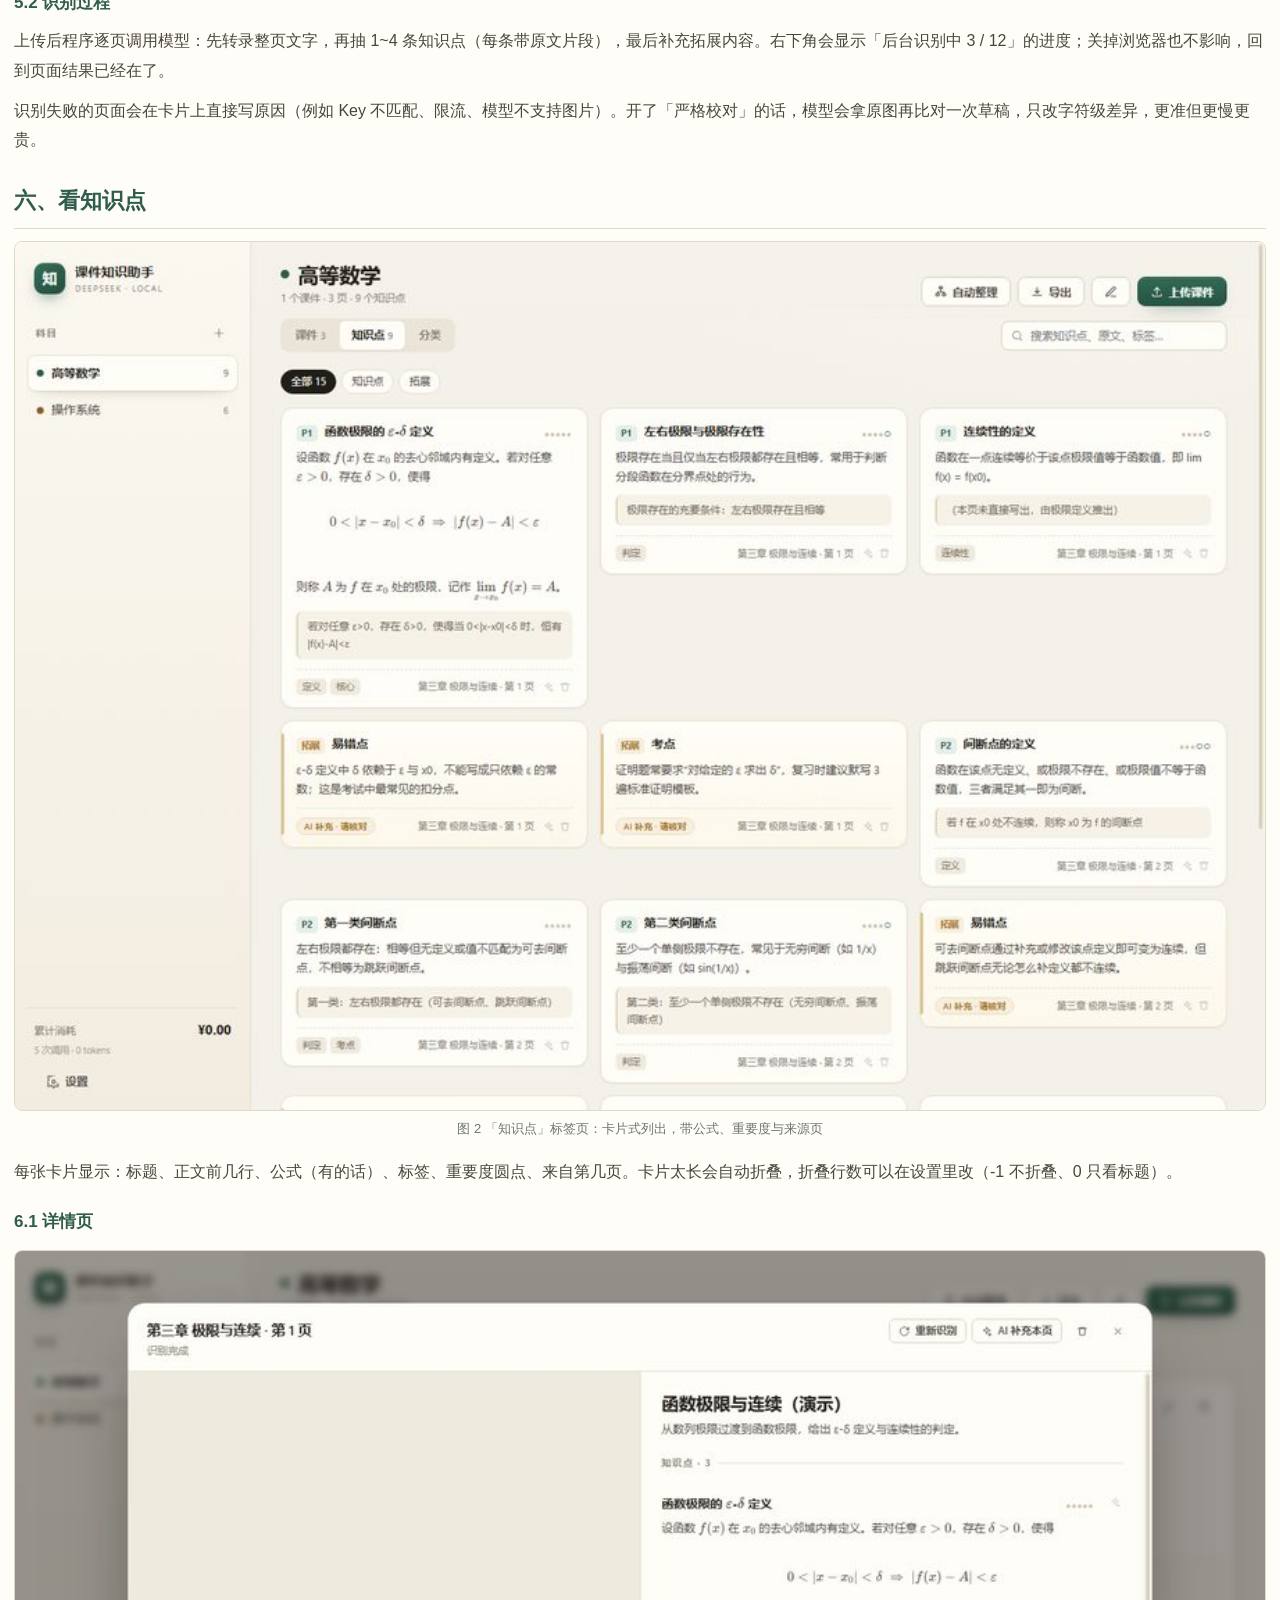
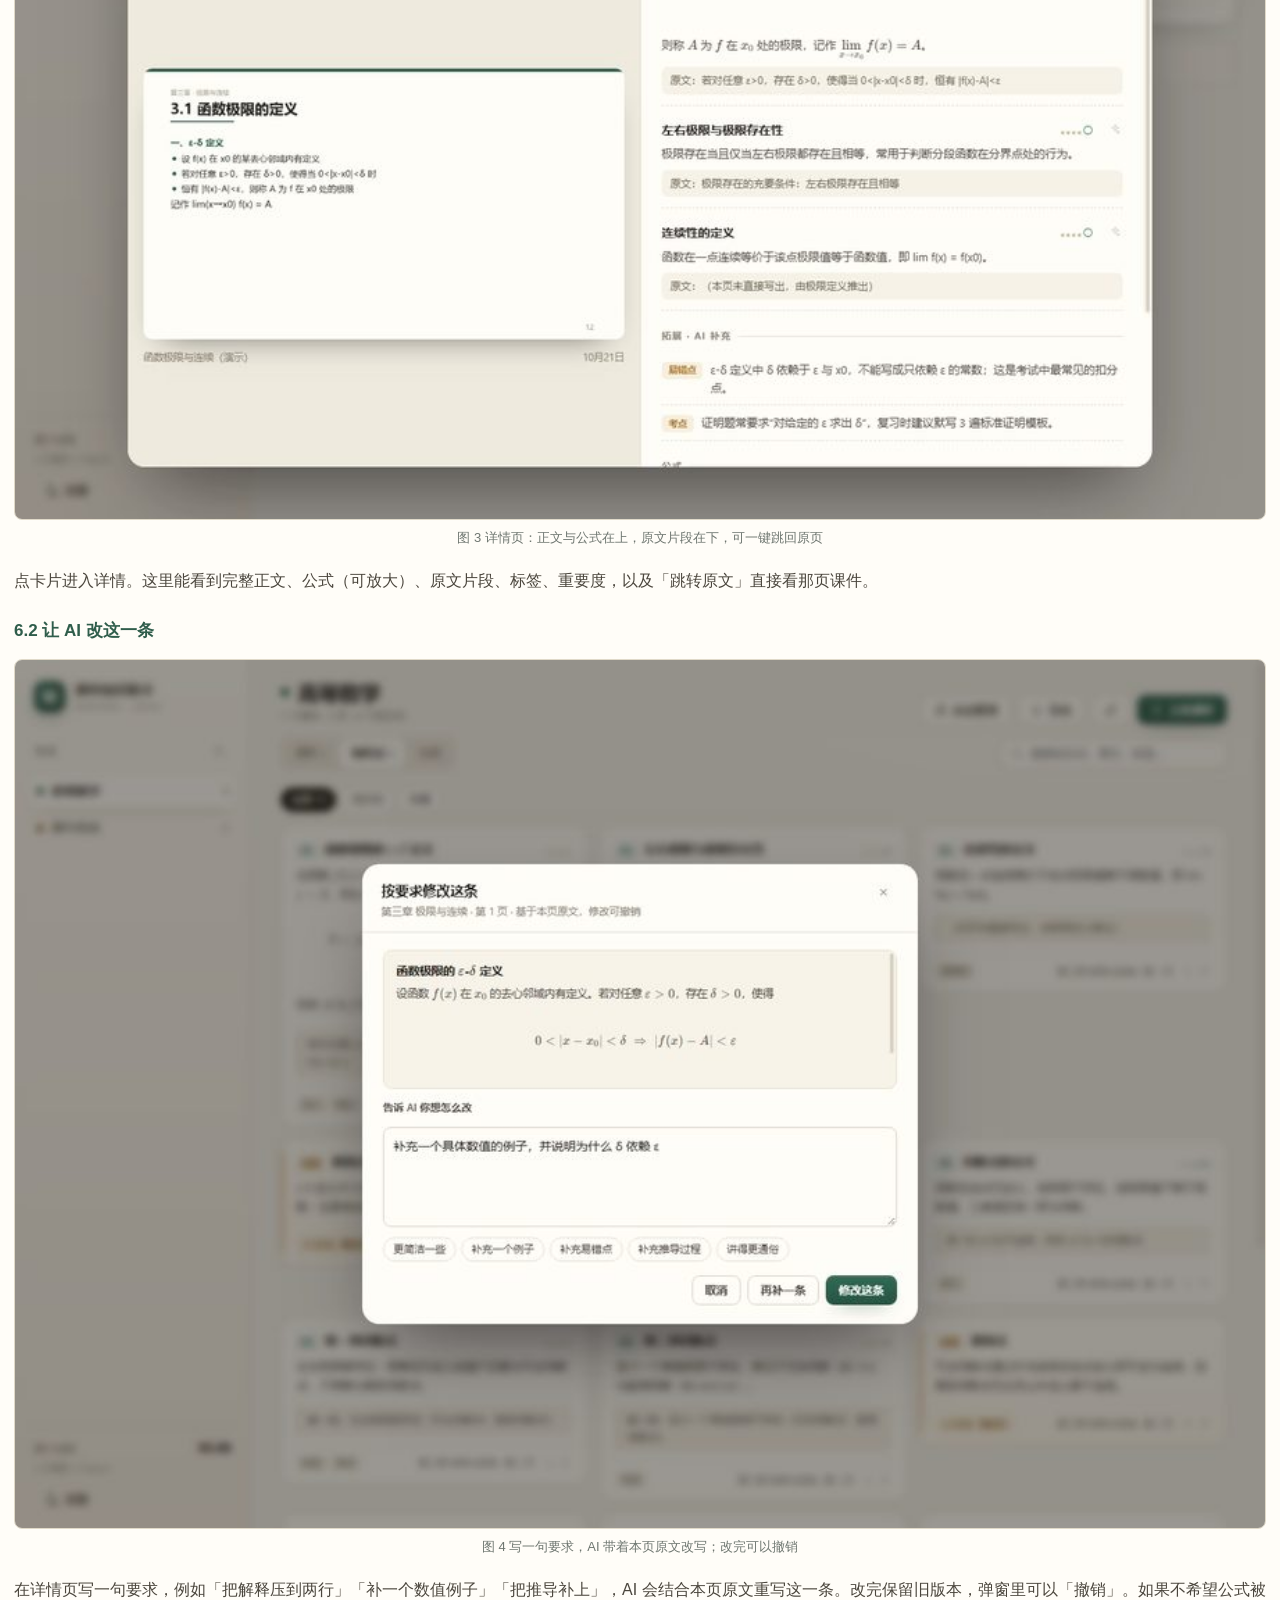
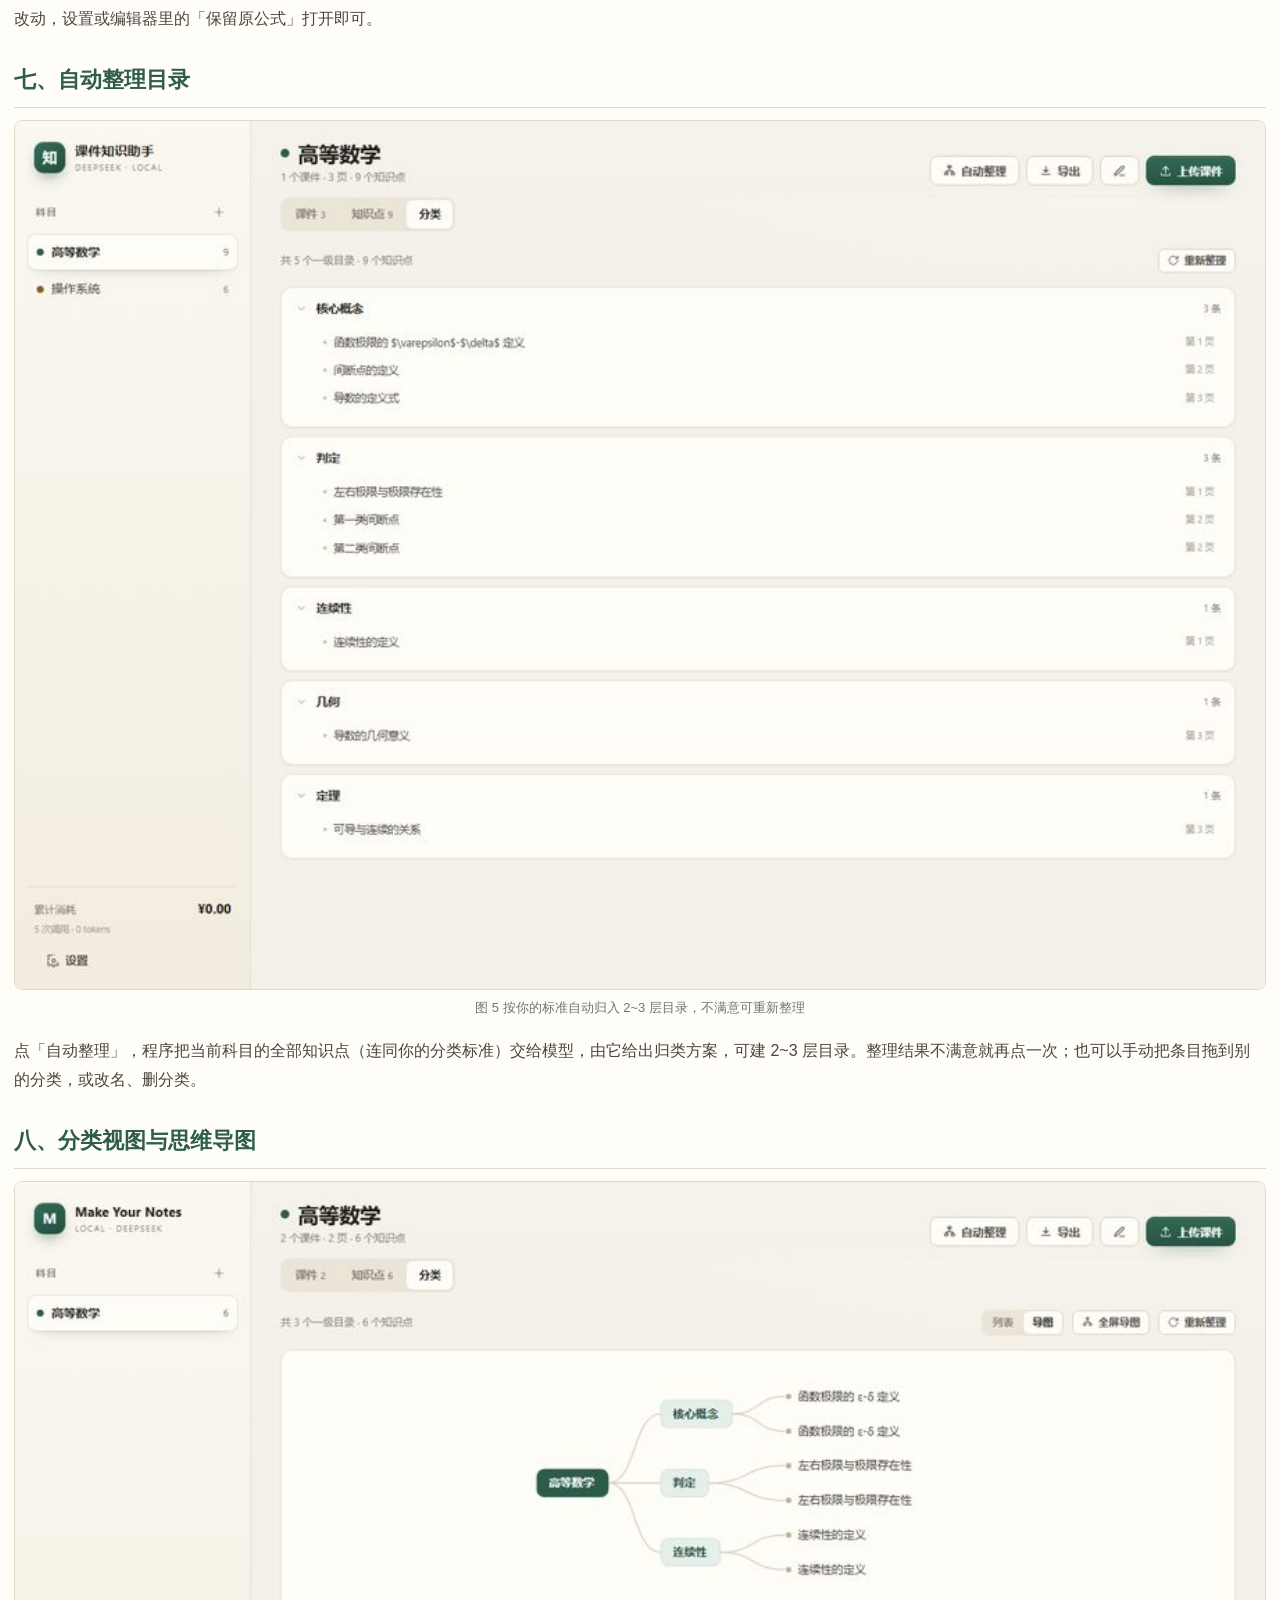
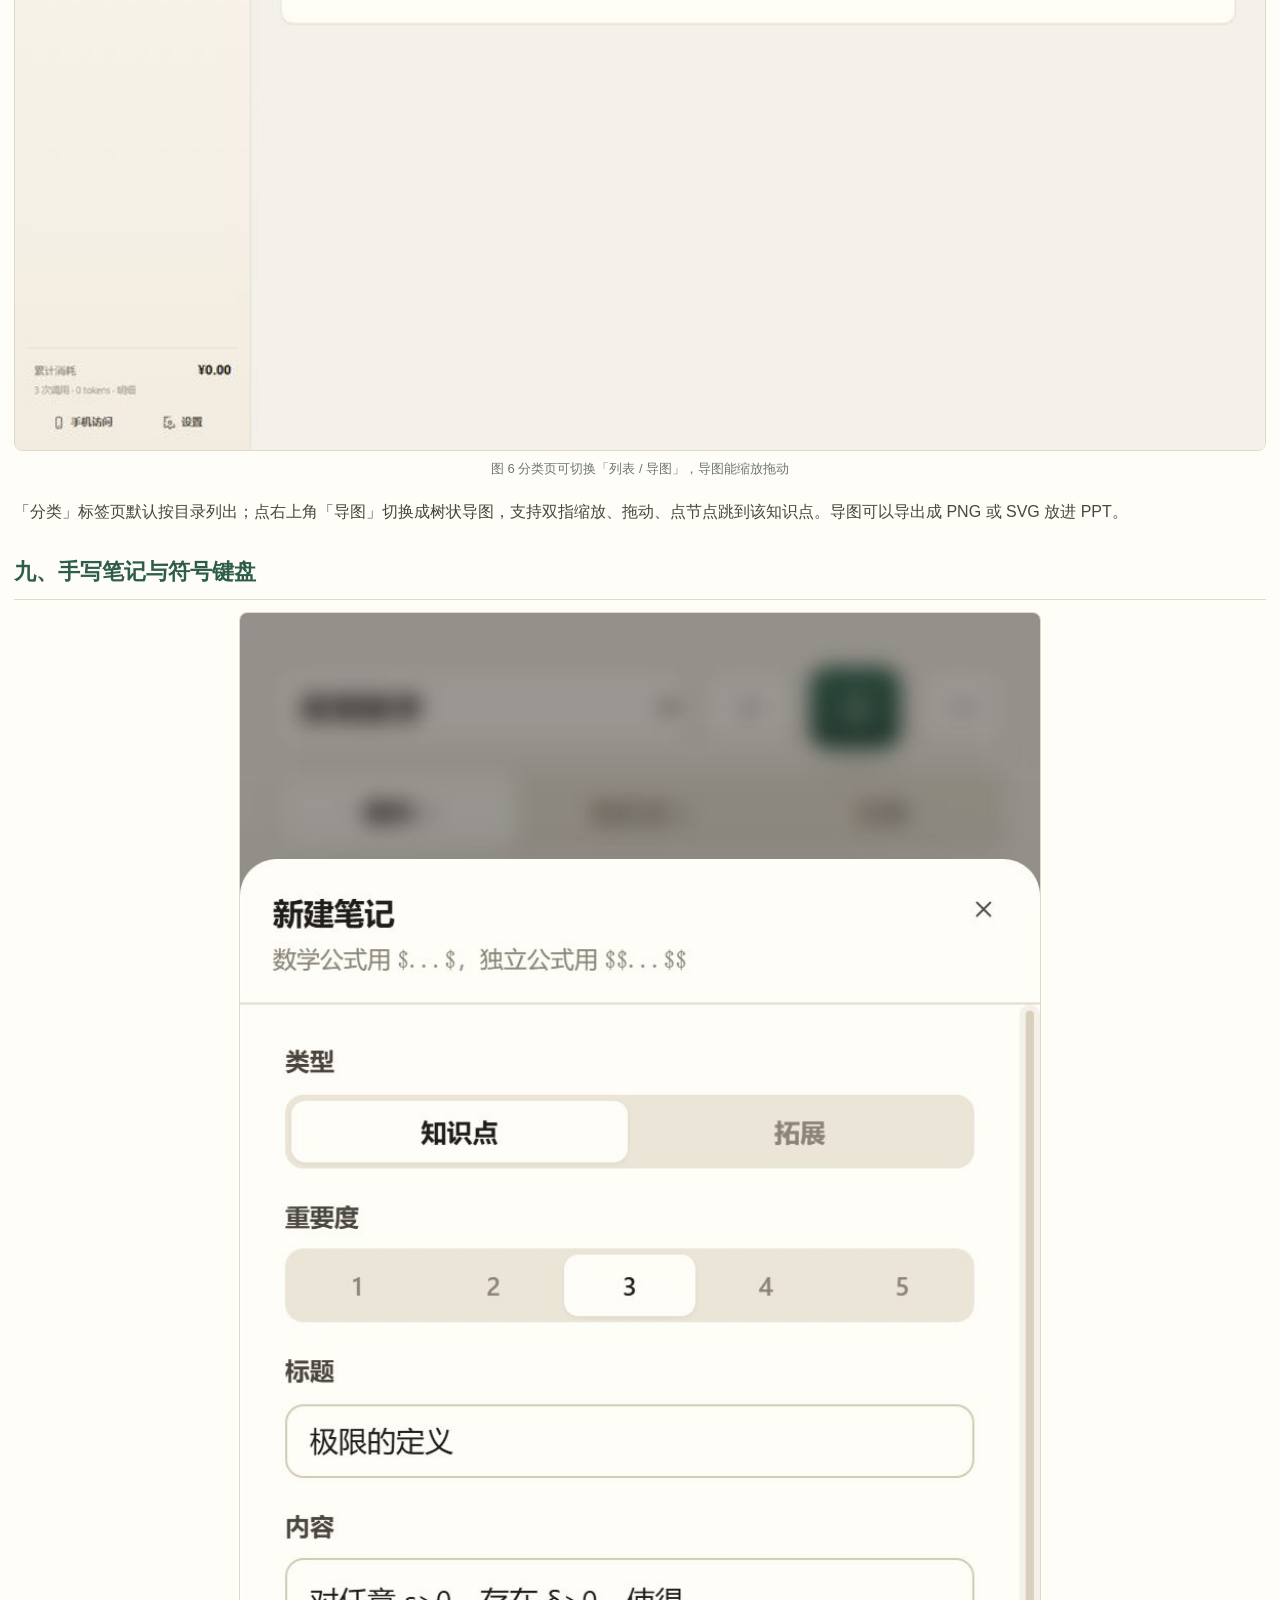
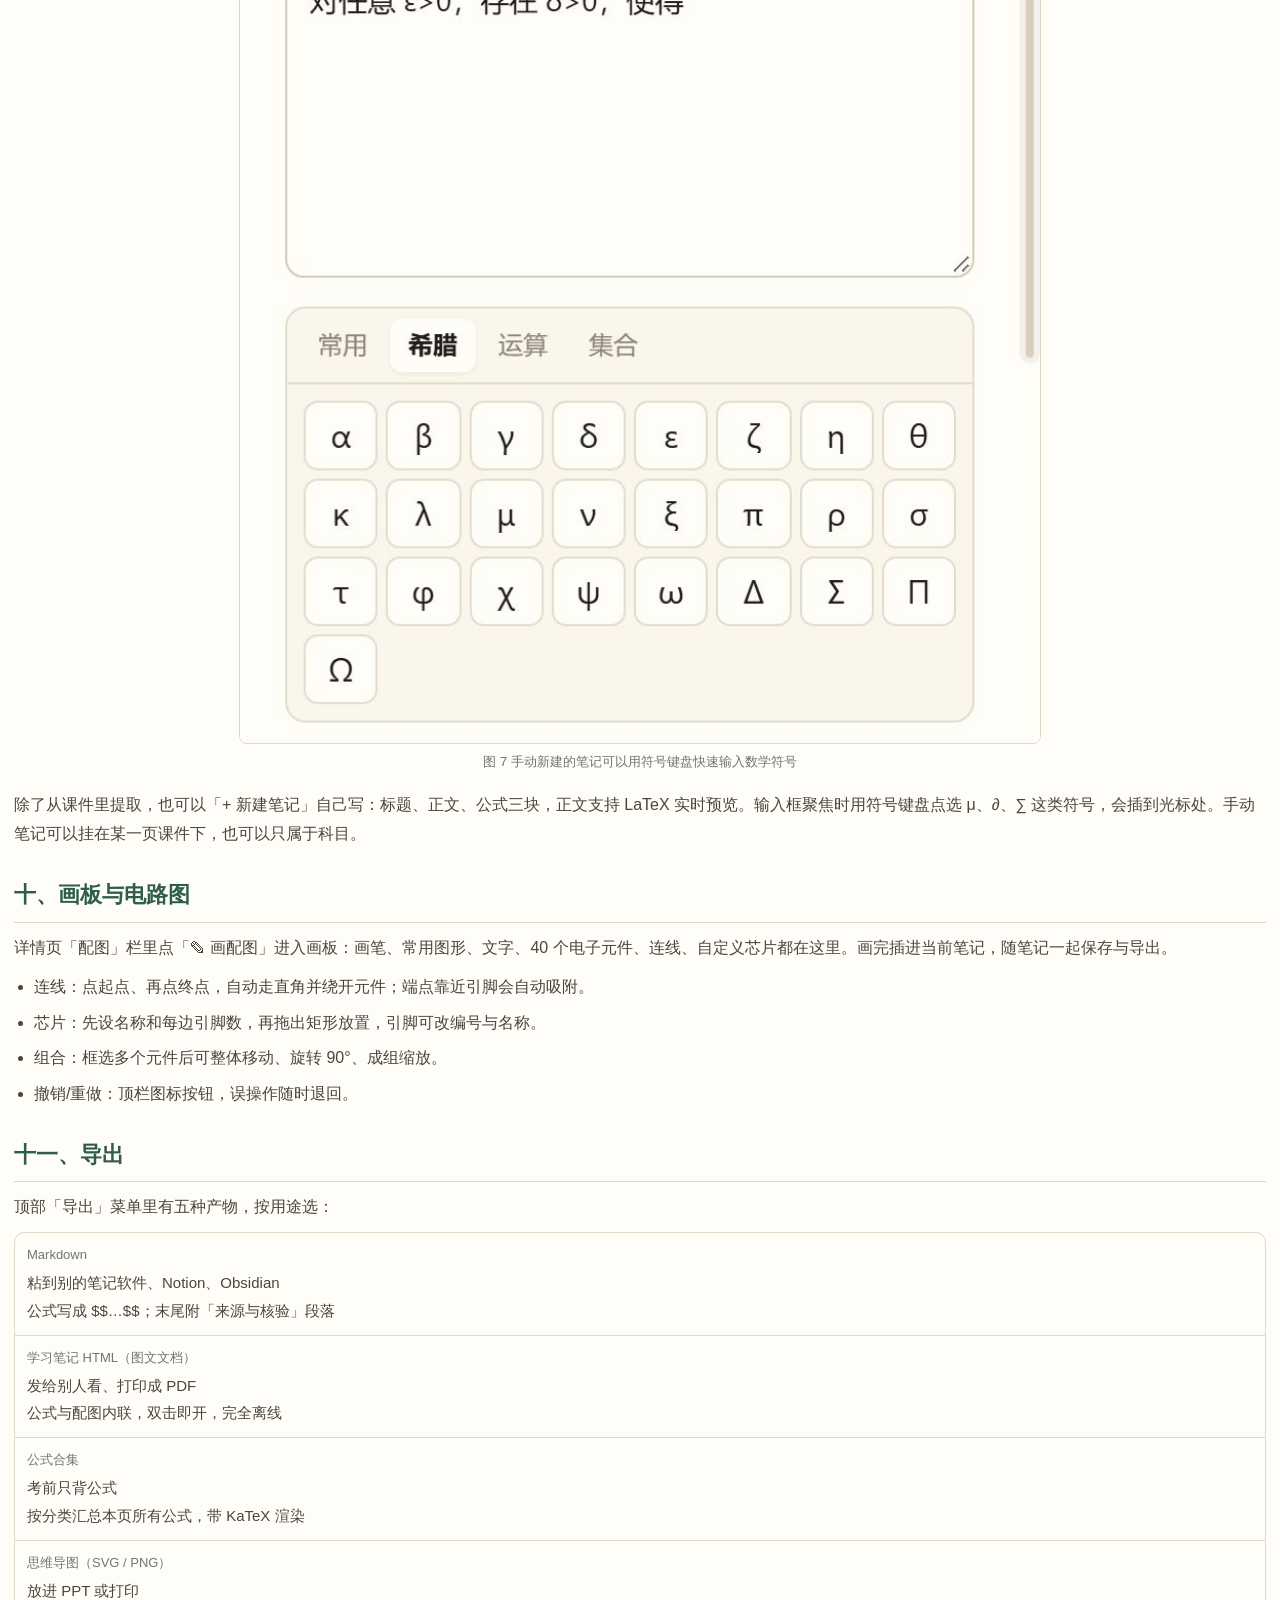
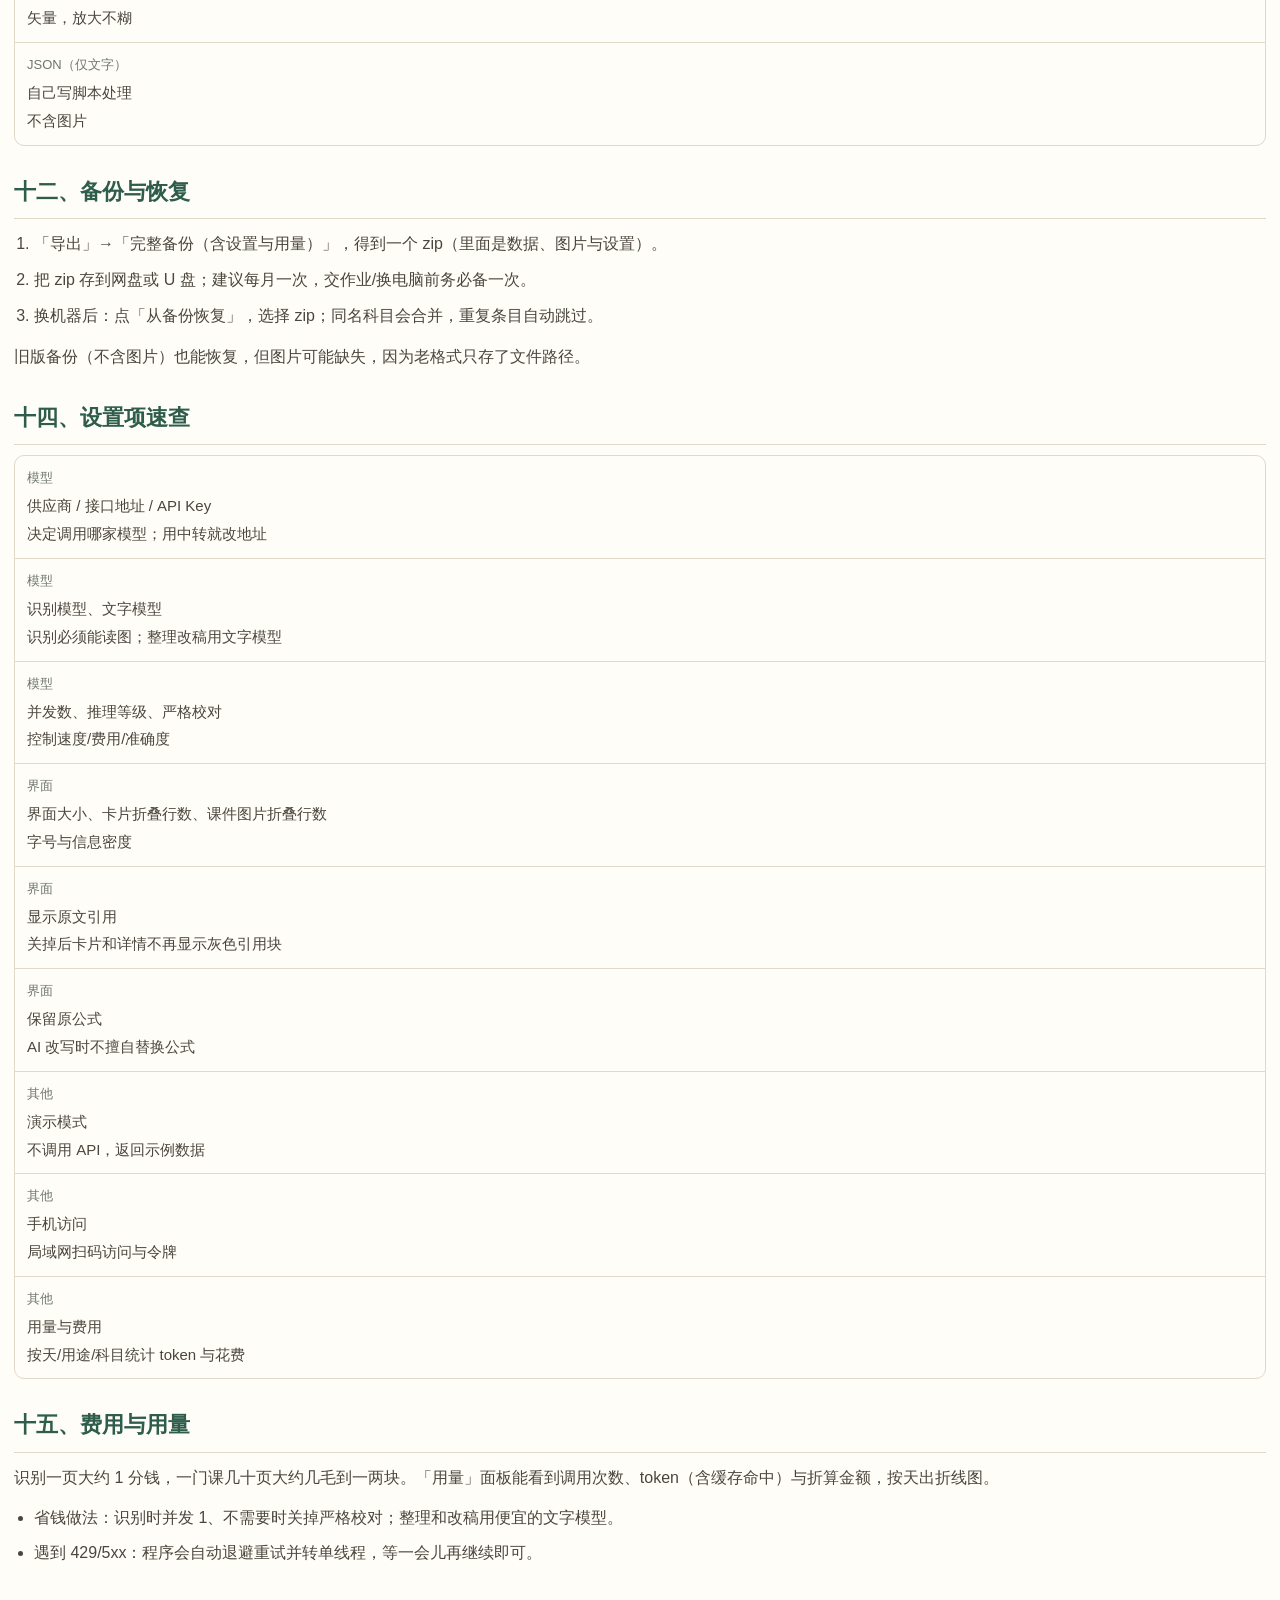
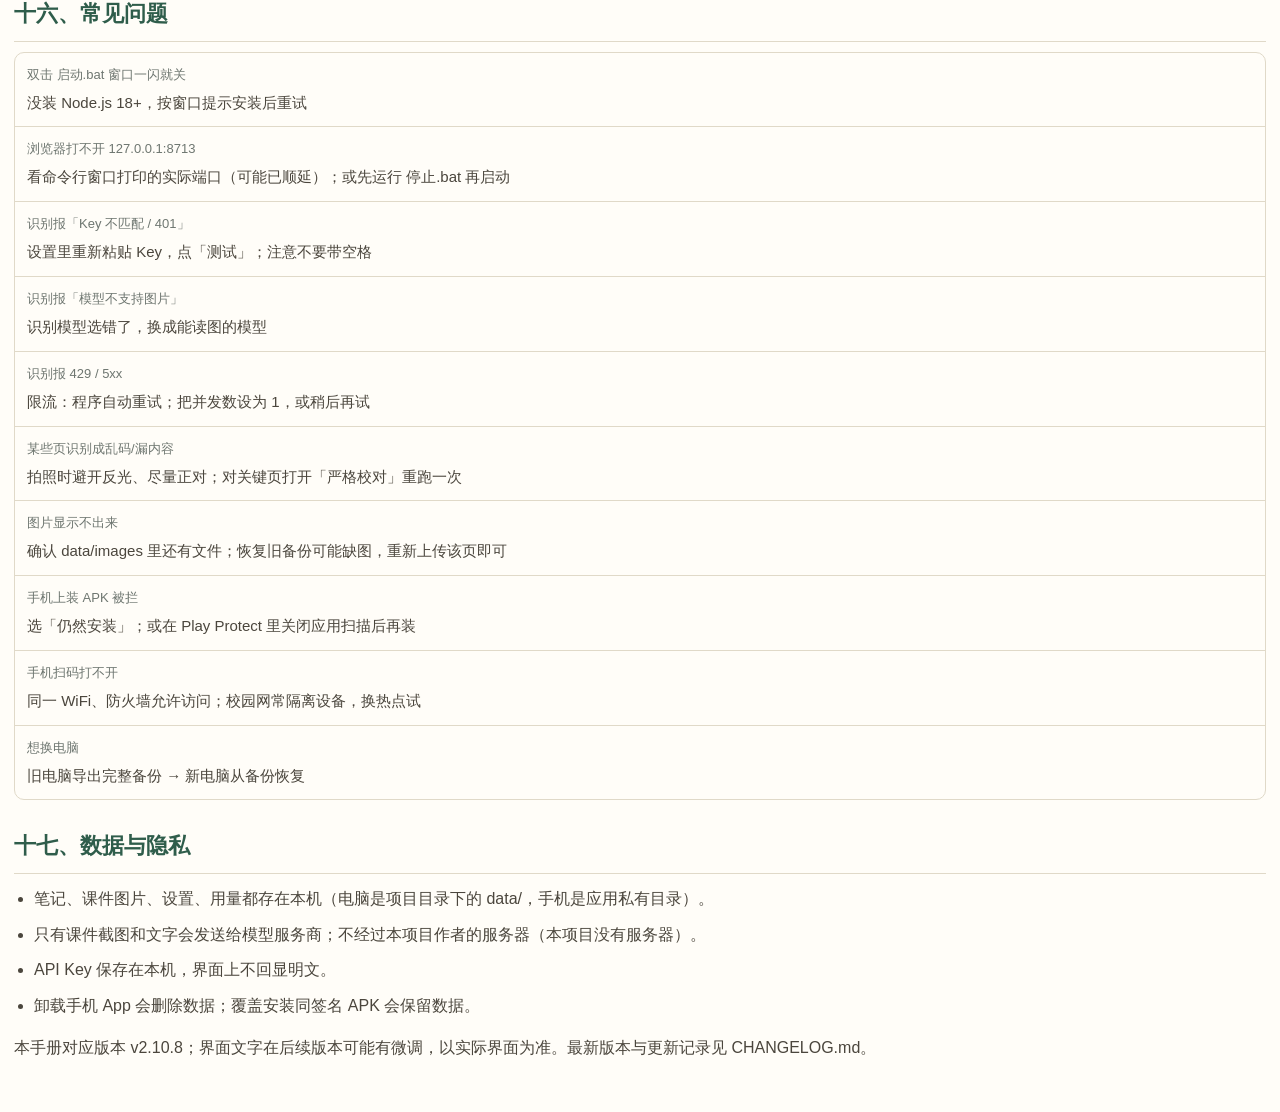
<file: public/help-phone.html>
<!doctype html><html lang="zh-CN"><head><meta charset="utf-8">
<meta name="viewport" content="width=device-width, initial-scale=1">
<title>Make Your Notes 用户手册</title><style>
:root { --ink:#1f2421; --ink2:#4b463d; --muted:#6e7670; --line:#e0d9c8; --brand:#2f5d4b; }
* { box-sizing: border-box; }
html { -webkit-text-size-adjust: 100%; }
body { margin:0; padding:0; background:#fffdf8; color:var(--ink);
  font-family:"Microsoft YaHei","PingFang SC",sans-serif; font-size:16px; line-height:1.85; }
.topbar { position:sticky; top:0; z-index:10; display:flex; align-items:center; gap:8px;
  padding:10px 12px; background:var(--brand); color:#fff; font-size:19px; }
.topbar .t { font-weight:700; font-size:15px; }
.topbar a { color:#fff; background:rgba(255,255,255,.18); border-radius:8px; padding:6px 10px;
  font-size:13px; text-decoration:none; }
.topbar button { margin-left:auto; color:#fff; background:rgba(255,255,255,.18); border:0;
  border-radius:8px; padding:6px 10px; font-size:13px; }
main { padding: 6px 14px 40px; }
h1 { font-size:22px; color:var(--brand); margin:26px 0 10px; padding-bottom:6px; border-bottom:1px solid var(--line); }
h2 { font-size:17px; color:var(--brand); margin:20px 0 8px; }
h3 { font-size:16px; margin:16px 0 6px; }
p { margin:0 0 10px; color:var(--ink2); }
ul, ol { margin:0 0 12px; padding-left:20px; }
li { margin-bottom:6px; color:var(--ink2); }
figure { margin:12px 0 16px; }
figure img { width:100%; height:auto; border:1px solid var(--line); border-radius:8px; display:block; }
figure.phone img { width:64%; margin:0 auto; }
figcaption { font-size:13px; color:var(--muted); text-align:center; margin-top:6px; }
.cards { border:1px solid var(--line); border-radius:10px; overflow:hidden; margin:10px 0 16px; }
.cards .row { border-bottom:1px solid var(--line); padding:10px 12px; }
.cards .row:last-child { border-bottom:0; }
.cards .k { font-size:13px; color:var(--muted); margin-bottom:2px; }
.cards .v { font-size:15px; color:var(--ink2); }
@media (prefers-color-scheme: dark) {
  body { background:#15130f; color:#eae3d4; }
  p, li, .cards .v { color:#cfc7b6; }
}
</style></head><body>
<div class="topbar"><span class="t">用户手册</span><a href="javascript:history.back()">← 返回应用</a>
<button onclick="window.print()">打印</button></div>
<main><div class="cards"><div class="row"><div class="k">用它整理课件、复习知识点的同学与老师</div><div class="v"></div></div><div class="row"><div class="k">不需要懂代码；不需要数据库；不需要联网保存笔记</div><div class="v"></div></div><div class="row"><div class="k">《项目说明手册》（结构/模块）、《项目文档》（参赛材料）</div><div class="v"></div></div></div>
<h2>五分钟上手</h2>
<ol><li>装 MakeYourNotes 的 APK（第 2 章），点开就能用——不需要 Node.js，也不需要电脑。</li><li>照第 3 章拿一个 DeepSeek API Key，填进「设置」；没有 Key 可先开「演示模式」。</li><li>点「+」新建科目，写一句分类标准（可留空）。</li><li>「上传课件」→ 从相册选课件照片，或直接拍照，等识别完成。</li><li>在「知识点」「分类」里翻看；换手机前用「完整备份」留底。</li></ol>
<p>下面各章按实际操作顺序展开；遇到问题直接跳到最后一章「常见问题」。</p>
<h2>手册目录</h2>
<div class="cards"><div class="row"><div class="k">一</div><div class="v">这是做什么的</div><div class="v">能做什么、不做什么</div></div><div class="row"><div class="k">二</div><div class="v">安装与启动</div><div class="v">电脑版 / 手机版</div></div><div class="row"><div class="k">三</div><div class="v">第一次使用：填 Key</div><div class="v">供应商、模型、并发、推理等级</div></div><div class="row"><div class="k">四</div><div class="v">建科目与分类标准</div><div class="v">分类标准怎么写</div></div><div class="row"><div class="k">五</div><div class="v">上传课件并识别</div><div class="v">拖拽 / 粘贴 / 选图，识别与校对</div></div><div class="row"><div class="k">六</div><div class="v">看知识点</div><div class="v">卡片、详情、让 AI 改这一条</div></div><div class="row"><div class="k">七</div><div class="v">自动整理目录</div><div class="v">按标准归类，可反复整理</div></div><div class="row"><div class="k">八</div><div class="v">分类视图与思维导图</div><div class="v">列表 / 导图切换</div></div><div class="row"><div class="k">九</div><div class="v">手写笔记与符号键盘</div><div class="v">自己写、LaTeX 预览</div></div><div class="row"><div class="k">十</div><div class="v">画板与电路图</div><div class="v">画笔、元件、连线、芯片</div></div><div class="row"><div class="k">十一</div><div class="v">导出</div><div class="v">Markdown / 图文 HTML / 公式合集 / SVG / JSON</div></div><div class="row"><div class="k">十二</div><div class="v">备份与恢复</div><div class="v">完整备份、换机器</div></div><div class="row"><div class="k">十三</div><div class="v">在手机上用</div><div class="v">APK 与扫码访问</div></div><div class="row"><div class="k">十四</div><div class="v">设置项速查</div><div class="v">每个开关的作用</div></div><div class="row"><div class="k">十五</div><div class="v">费用与用量</div><div class="v">花多少钱、怎么看</div></div><div class="row"><div class="k">十六</div><div class="v">常见问题</div><div class="v">10 类典型故障</div></div><div class="row"><div class="k">十七</div><div class="v">数据与隐私</div><div class="v">数据存在哪、发给谁</div></div></div>
<h1>一、这是做什么的</h1>
<p>把一学期的课件截图（PPT 拍照、PDF 截屏）丢进来，程序会调用大模型逐页识别：转录文字、抽出一页里真正值得记的 1~4 条知识点、再补充一些背景与考点（标为「拓展」）。之后可以按你自己的标准整理成多级目录，导出成可离线阅读的笔记，或者用手机随时翻。</p>
<p>三件事需要你知道：</p>
<ul><li>图片和笔记全部存在你自己的电脑（或手机）里，只有截图和文字会发送给模型服务。</li><li>AI 补充的「拓展」条目都带标注，和被老师讲到、有原文出处的「知识点」分开显示。</li><li>每条知识点都带原文片段，点一下能跳回对应课件原页核对。</li></ul>
<h1>二、安装与启动（手机版）</h1>
<h2>2.1 手机版（APK）</h2>
<ol><li>把 MakeYourNotes-v2.10.8.apk 传到手机（微信文件传输助手、数据线都行）后点开安装。</li><li>若提示「开发者身份未验证 / 未知来源」：在提示页选「仍然安装」，或在 Play 商店 → Play Protect 里关闭「扫描应用」再装。</li><li>首次启动会解压资源，看到启动动画后约 2~5 秒进入界面。</li><li>手机版不连电脑、不连 WiFi（除调用模型外），数据存在手机应用私有目录；**不需要安装 Node.js，也不需要电脑**。</li></ol>
<p>手机版只支持 arm64 机型（2017 年后的手机基本都满足）；卸载才会删数据，用同一签名覆盖安装会保留数据。</p>
<h1>三、第一次使用：填 Key</h1>
<h2>3.1 先拿到 API Key（新用户看这里）</h2>
<p>识别和改写都靠大模型，需要一个 API Key。默认用 DeepSeek，五步拿到：</p>
<ol><li>打开 platform.deepseek.com，用手机号或邮箱注册、登录。</li><li>左侧菜单点「API keys」→「创建 API key」，名字随便填（例如 mynotes）。</li><li>复制以 sk- 开头的那串字符——它只完整显示一次，关掉弹窗就看不到了，先粘到备忘录里。</li><li>在「充值」页充一点余额（10 元能用很久）；新账号有时会给赠送额度，没充值也能先试。</li><li>回到应用「设置」→ 把 Key 粘进「API Key」→ 点旁边「测试」，提示连通即可开始识别。</li></ol>
<p>用别的服务也可以：智谱（bigmodel.cn）在设置里把「供应商」换成「智谱」并填它的 Key；用中转服务时，把「接口地址」改成对方给的地址，Key 也用对方的。</p>
<p>提醒：Key 相当于密码。不要发到群里、不要截图外传；一旦泄露，去网页上删掉重建一个。</p>
<h2>3.2 填进设置</h2>
<p>右下角「设置」里有这几项（不同版本措辞略有差异，位置一致）：</p>
<div class="cards"><div class="row"><div class="k">供应商 / 接口地址</div><div class="v">默认 DeepSeek（https://api.deepseek.com）。用中转或本地模型时改成对方地址</div></div><div class="row"><div class="k">API Key</div><div class="v">见 3.1 的获取步骤；粘进来后点「测试」确认连通</div></div><div class="row"><div class="k">识别模型（要能读图）</div><div class="v">默认已填好；换模型时这里必须选能看图的模型，否则识别会报错</div></div><div class="row"><div class="k">文字模型（整理/改稿/起草）</div><div class="v">纯文本模型即可，默认 deepseek-chat</div></div><div class="row"><div class="k">并发数</div><div class="v">一次同时识别几页。默认 1~2 即可；免费模型建议设 1，避免触发限流</div></div><div class="row"><div class="k">推理等级</div><div class="v">关闭 / 低 / 高 / 最大。越高越慢越贵，一般「低」够用</div></div></div>
<p>没有 API Key 也能先体验：设置里打开「演示模式」，识别会返回示例数据，不消耗额度。</p>
<h1>四、建科目与分类标准</h1>
<figure class=""><img src="[data-uri]" alt=""><figcaption>图 1  左上角「+」新建科目，可顺手写下分类标准</figcaption></figure>
<p>一个科目 = 一门课。建的时候可以填「你希望怎么分类」，例如：「按 电路 / 模电 / 数电 三大块分；公式题单独归到「计算」；不要出现「其他」。」这句话会在「自动整理」时交给模型，所以写得越具体，整理结果越合你意。留空也能用，之后随时在科目里改。</p>
<h1>五、上传课件并识别</h1>
<h2>5.1 三种上传方式</h2>
<ul><li>手机 / 电脑 · 选图：点「上传课件」从相册（或文件管理器）多选，手机上也能直接拍照。</li><li>拍照：点「上传课件」后选相机，直接拍课本或黑板也行。</li></ul>
<p>图片会被压缩到长边 1800px 再上传，原图只留在本机，所以拍歪、反光也能试，但清晰度会影响识别准确率。</p>
<h2>5.2 识别过程</h2>
<p>上传后程序逐页调用模型：先转录整页文字，再抽 1~4 条知识点（每条带原文片段），最后补充拓展内容。右下角会显示「后台识别中 3 / 12」的进度；关掉浏览器也不影响，回到页面结果已经在了。</p>
<p>识别失败的页面会在卡片上直接写原因（例如 Key 不匹配、限流、模型不支持图片）。开了「严格校对」的话，模型会拿原图再比对一次草稿，只改字符级差异，更准但更慢更贵。</p>
<h1>六、看知识点</h1>
<figure class=""><img src="[data-uri]" alt=""><figcaption>图 2  「知识点」标签页：卡片式列出，带公式、重要度与来源页</figcaption></figure>
<p>每张卡片显示：标题、正文前几行、公式（有的话）、标签、重要度圆点、来自第几页。卡片太长会自动折叠，折叠行数可以在设置里改（-1 不折叠、0 只看标题）。</p>
<h2>6.1 详情页</h2>
<figure class=""><img src="[data-uri]" alt=""><figcaption>图 3  详情页：正文与公式在上，原文片段在下，可一键跳回原页</figcaption></figure>
<p>点卡片进入详情。这里能看到完整正文、公式（可放大）、原文片段、标签、重要度，以及「跳转原文」直接看那页课件。</p>
<h2>6.2 让 AI 改这一条</h2>
<figure class=""><img src="[data-uri]" alt=""><figcaption>图 4  写一句要求，AI 带着本页原文改写；改完可以撤销</figcaption></figure>
<p>在详情页写一句要求，例如「把解释压到两行」「补一个数值例子」「把推导补上」，AI 会结合本页原文重写这一条。改完保留旧版本，弹窗里可以「撤销」。如果不希望公式被改动，设置或编辑器里的「保留原公式」打开即可。</p>
<h1>七、自动整理目录</h1>
<figure class=""><img src="[data-uri]" alt=""><figcaption>图 5  按你的标准自动归入 2~3 层目录，不满意可重新整理</figcaption></figure>
<p>点「自动整理」，程序把当前科目的全部知识点（连同你的分类标准）交给模型，由它给出归类方案，可建 2~3 层目录。整理结果不满意就再点一次；也可以手动把条目拖到别的分类，或改名、删分类。</p>
<h1>八、分类视图与思维导图</h1>
<figure class=""><img src="[data-uri]" alt=""><figcaption>图 6  分类页可切换「列表 / 导图」，导图能缩放拖动</figcaption></figure>
<p>「分类」标签页默认按目录列出；点右上角「导图」切换成树状导图，支持双指缩放、拖动、点节点跳到该知识点。导图可以导出成 PNG 或 SVG 放进 PPT。</p>
<h1>九、手写笔记与符号键盘</h1>
<figure class="phone"><img src="[data-uri]" alt=""><figcaption>图 7  手动新建的笔记可以用符号键盘快速输入数学符号</figcaption></figure>
<p>除了从课件里提取，也可以「+ 新建笔记」自己写：标题、正文、公式三块，正文支持 LaTeX 实时预览。输入框聚焦时用符号键盘点选 μ、∂、∑ 这类符号，会插到光标处。手动笔记可以挂在某一页课件下，也可以只属于科目。</p>
<h1>十、画板与电路图</h1>
<p>详情页「配图」栏里点「✎ 画配图」进入画板：画笔、常用图形、文字、40 个电子元件、连线、自定义芯片都在这里。画完插进当前笔记，随笔记一起保存与导出。</p>
<ul><li>连线：点起点、再点终点，自动走直角并绕开元件；端点靠近引脚会自动吸附。</li><li>芯片：先设名称和每边引脚数，再拖出矩形放置，引脚可改编号与名称。</li><li>组合：框选多个元件后可整体移动、旋转 90°、成组缩放。</li><li>撤销/重做：顶栏图标按钮，误操作随时退回。</li></ul>
<h1>十一、导出</h1>
<p>顶部「导出」菜单里有五种产物，按用途选：</p>
<div class="cards"><div class="row"><div class="k">Markdown</div><div class="v">粘到别的笔记软件、Notion、Obsidian</div><div class="v">公式写成 $$…$$；末尾附「来源与核验」段落</div></div><div class="row"><div class="k">学习笔记 HTML（图文文档）</div><div class="v">发给别人看、打印成 PDF</div><div class="v">公式与配图内联，双击即开，完全离线</div></div><div class="row"><div class="k">公式合集</div><div class="v">考前只背公式</div><div class="v">按分类汇总本页所有公式，带 KaTeX 渲染</div></div><div class="row"><div class="k">思维导图（SVG / PNG）</div><div class="v">放进 PPT 或打印</div><div class="v">矢量，放大不糊</div></div><div class="row"><div class="k">JSON（仅文字）</div><div class="v">自己写脚本处理</div><div class="v">不含图片</div></div></div>
<h1>十二、备份与恢复</h1>
<ol><li>「导出」→「完整备份（含设置与用量）」，得到一个 zip（里面是数据、图片与设置）。</li><li>把 zip 存到网盘或 U 盘；建议每月一次，交作业/换电脑前务必备一次。</li><li>换机器后：点「从备份恢复」，选择 zip；同名科目会合并，重复条目自动跳过。</li></ol>
<p>旧版备份（不含图片）也能恢复，但图片可能缺失，因为老格式只存了文件路径。</p>
<h1>十四、设置项速查</h1>
<div class="cards"><div class="row"><div class="k">模型</div><div class="v">供应商 / 接口地址 / API Key</div><div class="v">决定调用哪家模型；用中转就改地址</div></div><div class="row"><div class="k">模型</div><div class="v">识别模型、文字模型</div><div class="v">识别必须能读图；整理改稿用文字模型</div></div><div class="row"><div class="k">模型</div><div class="v">并发数、推理等级、严格校对</div><div class="v">控制速度/费用/准确度</div></div><div class="row"><div class="k">界面</div><div class="v">界面大小、卡片折叠行数、课件图片折叠行数</div><div class="v">字号与信息密度</div></div><div class="row"><div class="k">界面</div><div class="v">显示原文引用</div><div class="v">关掉后卡片和详情不再显示灰色引用块</div></div><div class="row"><div class="k">界面</div><div class="v">保留原公式</div><div class="v">AI 改写时不擅自替换公式</div></div><div class="row"><div class="k">其他</div><div class="v">演示模式</div><div class="v">不调用 API，返回示例数据</div></div><div class="row"><div class="k">其他</div><div class="v">手机访问</div><div class="v">局域网扫码访问与令牌</div></div><div class="row"><div class="k">其他</div><div class="v">用量与费用</div><div class="v">按天/用途/科目统计 token 与花费</div></div></div>
<h1>十五、费用与用量</h1>
<p>识别一页大约 1 分钱，一门课几十页大约几毛到一两块。「用量」面板能看到调用次数、token（含缓存命中）与折算金额，按天出折线图。</p>
<ul><li>省钱做法：识别时并发 1、不需要时关掉严格校对；整理和改稿用便宜的文字模型。</li><li>遇到 429/5xx：程序会自动退避重试并转单线程，等一会儿再继续即可。</li></ul>
<h1>十六、常见问题</h1>
<div class="cards"><div class="row"><div class="k">双击 启动.bat 窗口一闪就关</div><div class="v">没装 Node.js 18+，按窗口提示安装后重试</div></div><div class="row"><div class="k">浏览器打不开 127.0.0.1:8713</div><div class="v">看命令行窗口打印的实际端口（可能已顺延）；或先运行 停止.bat 再启动</div></div><div class="row"><div class="k">识别报「Key 不匹配 / 401」</div><div class="v">设置里重新粘贴 Key，点「测试」；注意不要带空格</div></div><div class="row"><div class="k">识别报「模型不支持图片」</div><div class="v">识别模型选错了，换成能读图的模型</div></div><div class="row"><div class="k">识别报 429 / 5xx</div><div class="v">限流：程序自动重试；把并发数设为 1，或稍后再试</div></div><div class="row"><div class="k">某些页识别成乱码/漏内容</div><div class="v">拍照时避开反光、尽量正对；对关键页打开「严格校对」重跑一次</div></div><div class="row"><div class="k">图片显示不出来</div><div class="v">确认 data/images 里还有文件；恢复旧备份可能缺图，重新上传该页即可</div></div><div class="row"><div class="k">手机上装 APK 被拦</div><div class="v">选「仍然安装」；或在 Play Protect 里关闭应用扫描后再装</div></div><div class="row"><div class="k">手机扫码打不开</div><div class="v">同一 WiFi、防火墙允许访问；校园网常隔离设备，换热点试</div></div><div class="row"><div class="k">想换电脑</div><div class="v">旧电脑导出完整备份 → 新电脑从备份恢复</div></div></div>
<h1>十七、数据与隐私</h1>
<ul><li>笔记、课件图片、设置、用量都存在本机（电脑是项目目录下的 data/，手机是应用私有目录）。</li><li>只有课件截图和文字会发送给模型服务商；不经过本项目作者的服务器（本项目没有服务器）。</li><li>API Key 保存在本机，界面上不回显明文。</li><li>卸载手机 App 会删除数据；覆盖安装同签名 APK 会保留数据。</li></ul>
<p>本手册对应版本 v2.10.8；界面文字在后续版本可能有微调，以实际界面为准。最新版本与更新记录见 CHANGELOG.md。</p></main></body></html>
</file>
